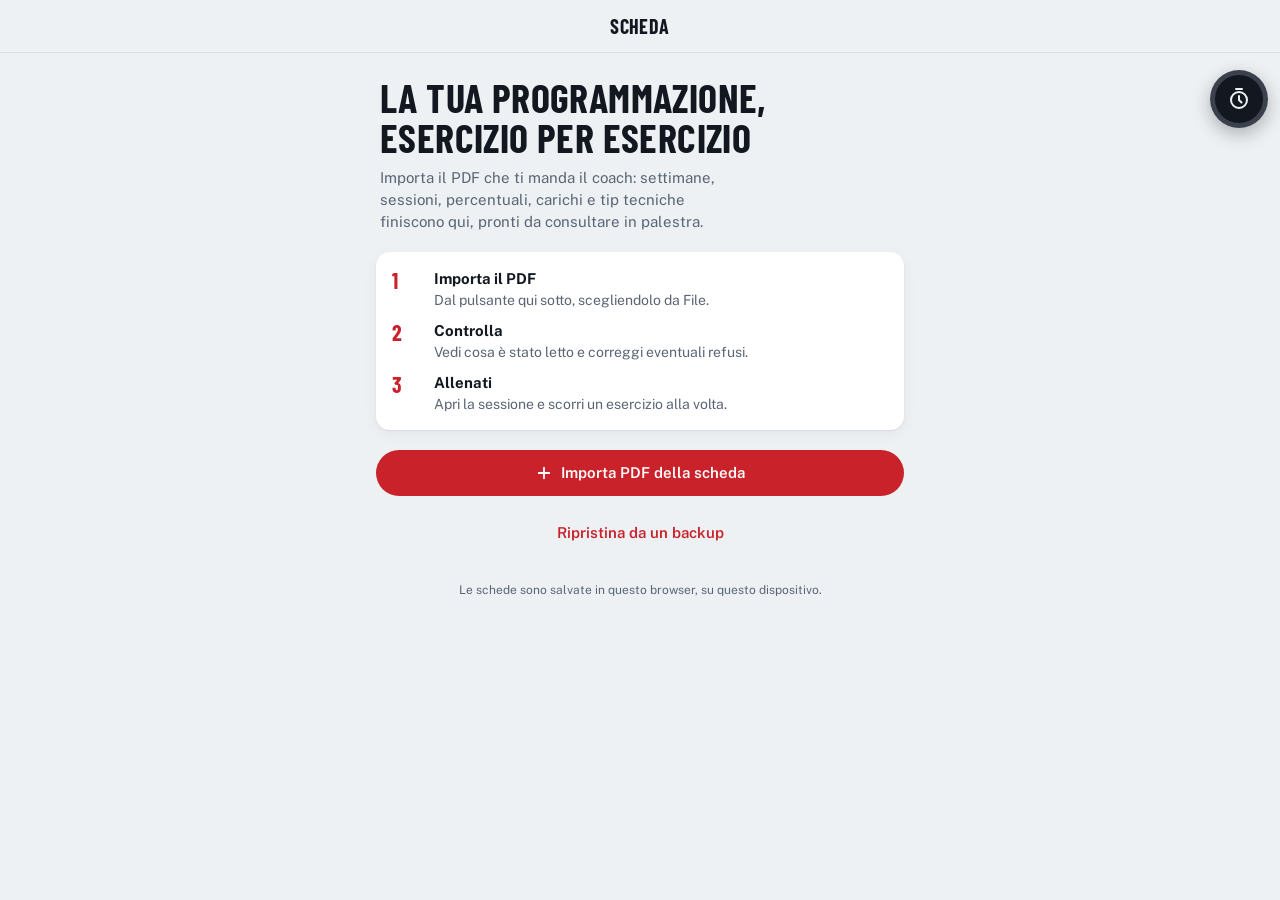
<file: index.html>
<!doctype html>
<html lang="it">
<head>
<meta charset="utf-8">
<meta name="viewport" content="width=device-width,initial-scale=1,viewport-fit=cover">
<title>Scheda Pesistica</title>
<meta name="description" content="Importa la scheda PDF del coach, registra pesi, serie e note ed esporta il PDF settimanale.">
<meta name="theme-color" content="#eef1f4" media="(prefers-color-scheme: light)">
<meta name="theme-color" content="#0f1216" media="(prefers-color-scheme: dark)">
<meta name="apple-mobile-web-app-capable" content="yes">
<meta name="mobile-web-app-capable" content="yes">
<meta name="apple-mobile-web-app-title" content="Scheda">
<meta name="apple-mobile-web-app-status-bar-style" content="default">
<link rel="manifest" href="manifest.webmanifest">
<link rel="icon" type="image/png" href="icons/favicon.png">
<link rel="apple-touch-icon" href="icons/apple-touch-icon.png">
<link rel="stylesheet" href="fonts/fonts.css">
<style>
:root { box-sizing: border-box; padding-top: env(safe-area-inset-top, 0px); padding-bottom: env(safe-area-inset-bottom, 0px); }
html { scroll-padding-top: env(safe-area-inset-top, 0px); }
body { margin: 0; }
img { max-width: 100%; }
[hidden] { display: none !important; }
</style>
<style>
/* Layout: colonna unica da telefono (max 560px), barra in alto fissa, schede impilate.
   Colori di intensità presi dai dischi da gara: blu = % 1RM, verde = kg, giallo = RPE. */
:root {
  --bg: #eef1f4;
  --surface: #ffffff;
  --surface-2: #f6f8fa;
  --ink: #131820;
  --muted: #5a6574;
  --line: #d9dfe6;
  --accent: #c9222b;
  --accent-ink: #ffffff;
  --pct: #1d5bbf;
  --kg: #2a7f3f;
  --rpe: #9a6a00;
  --pct-bg: #e3ecfa;
  --kg-bg: #e2f2e6;
  --rpe-bg: #fbf0d4;
  --warn: #a8500c;
  --warn-bg: #fcefe1;
  --ss: #6a3daf;
  --ss-bg: #efe8fa;
  --shadow: 0 1px 2px rgba(19, 24, 32, .06), 0 4px 14px rgba(19, 24, 32, .05);
  --font-display: "Barlow Condensed", "Arial Narrow", "Helvetica Neue", sans-serif;
  --font-body: "Public Sans", -apple-system, "Segoe UI", Roboto, sans-serif;
  --radius: 14px;
  --fab-track: #3a414c;
}
@media (prefers-color-scheme: dark) {
  :root:not([data-theme="light"]) {
    --bg: #0f1216; --surface: #171b21; --surface-2: #1d2229; --ink: #edf0f3; --muted: #9ba5b2; --line: #2a3039;
    --accent: #ff4b55; --accent-ink: #14080a;
    --pct: #79a8ff; --kg: #63c97c; --rpe: #f2c04a;
    --pct-bg: #182640; --kg-bg: #15291b; --rpe-bg: #2c2410;
    --warn: #f39d52; --warn-bg: #2c1f12; --ss: #b892f5; --ss-bg: #251c36;
    --shadow: 0 1px 2px rgba(0,0,0,.4);
    --fab-track: #c9cfd6;
    color-scheme: dark;
  }
}
:root[data-theme="dark"] {
  --bg: #0f1216; --surface: #171b21; --surface-2: #1d2229; --ink: #edf0f3; --muted: #9ba5b2; --line: #2a3039;
  --accent: #ff4b55; --accent-ink: #14080a;
  --pct: #79a8ff; --kg: #63c97c; --rpe: #f2c04a;
  --pct-bg: #182640; --kg-bg: #15291b; --rpe-bg: #2c2410;
  --warn: #f39d52; --warn-bg: #2c1f12; --ss: #b892f5; --ss-bg: #251c36;
  --shadow: 0 1px 2px rgba(0,0,0,.4);
  --fab-track: #c9cfd6;
  color-scheme: dark;
}

* { box-sizing: border-box; }
html, body { height: 100%; }
body {
  background: var(--bg);
  color: var(--ink);
  font-family: var(--font-body);
  font-size: 15px;
  line-height: 1.45;
  -webkit-font-smoothing: antialiased;
  -webkit-tap-highlight-color: transparent;
}
button, input, textarea { font: inherit; color: inherit; }
button { cursor: pointer; }
:focus-visible { outline: 2px solid var(--accent); outline-offset: 2px; }

.topbar {
  position: sticky; top: env(safe-area-inset-top, 0px); z-index: 10;
  background: color-mix(in srgb, var(--bg) 88%, transparent);
  backdrop-filter: blur(12px); -webkit-backdrop-filter: blur(12px);
  border-bottom: 1px solid var(--line);
}
.topbar-inner {
  max-width: 560px; margin: 0 auto; padding: 10px 16px;
  display: grid; grid-template-columns: 1fr auto 1fr; align-items: center; gap: 8px; min-height: 52px;
}
.topbar h1 {
  margin: 0; font-family: var(--font-display); font-weight: 700; font-size: 20px;
  letter-spacing: .02em; text-transform: uppercase; text-align: center;
  white-space: nowrap; overflow: hidden; text-overflow: ellipsis; max-width: 58vw;
}
.topbar .left { justify-self: start; }
.topbar .right { justify-self: end; }

.link-btn {
  background: none; border: 0; padding: 6px 2px; color: var(--accent); font-weight: 600;
  display: inline-flex; align-items: center; gap: 2px; white-space: nowrap;
}
.link-btn svg { width: 18px; height: 18px; }

main { max-width: 560px; margin: 0 auto; padding-inline: 16px; padding-block: 16px 40px; display: flex; flex-direction: column; gap: 20px; }

.btn {
  display: inline-flex; align-items: center; justify-content: center; gap: 8px;
  border-radius: 999px; border: 1px solid transparent; padding: 11px 18px; font-weight: 600;
  min-height: 44px; text-decoration: none;
}
.btn-primary { background: var(--accent); color: var(--accent-ink); }
.btn-ghost { background: var(--surface); border-color: var(--line); }
.btn-danger { background: none; border-color: var(--accent); color: var(--accent); }
.btn-small { min-height: 34px; padding: 6px 14px; font-size: 14px; }
.btn svg { width: 18px; height: 18px; }

.section-label {
  font-size: 12px; font-weight: 700; letter-spacing: .08em; text-transform: uppercase; color: var(--muted);
  margin: 0 0 8px 4px; display: flex; align-items: center; gap: 6px;
}

.card { background: var(--surface); border-radius: var(--radius); box-shadow: var(--shadow); }
.list { background: var(--surface); border-radius: var(--radius); box-shadow: var(--shadow); overflow: hidden; }
.row {
  display: flex; align-items: center; gap: 12px; width: 100%; text-align: left;
  background: none; border: 0; padding: 14px 16px; border-top: 1px solid var(--line);
}
.list > .row:first-child, .list > :first-child .row:first-child { border-top: 0; }
.row-main { flex: 1; min-width: 0; display: flex; flex-direction: column; gap: 6px; }
.row-title { font-weight: 600; }
.row-sub { color: var(--muted); font-size: 13px; }
.chev { color: var(--muted); flex: none; width: 16px; height: 16px; }

.meta { display: flex; flex-wrap: wrap; align-items: center; gap: 6px; }
.setsreps { font-family: var(--font-display); font-weight: 700; font-size: 19px; letter-spacing: .01em; font-variant-numeric: tabular-nums; margin-right: 2px; }
.chip {
  display: inline-flex; align-items: baseline; gap: 4px; border-radius: 999px; padding: 2px 9px;
  font-weight: 600; font-size: 13px; font-variant-numeric: tabular-nums; white-space: nowrap;
}
.chip small { font-size: 10px; font-weight: 700; letter-spacing: .06em; text-transform: uppercase; opacity: .8; }
.chip-percent { background: var(--pct-bg); color: var(--pct); }
.chip-load { background: var(--kg-bg); color: var(--kg); }
.chip-rpe { background: var(--rpe-bg); color: var(--rpe); }
.rest { color: var(--muted); font-size: 13px; display: inline-flex; align-items: center; gap: 3px; }
.rest svg { width: 13px; height: 13px; }
.warn-dot { color: var(--warn); flex: none; width: 18px; height: 18px; }

.ss-tag { color: var(--ss); font-size: 11px; font-weight: 700; letter-spacing: .08em; text-transform: uppercase; display: inline-flex; align-items: center; gap: 4px; }
.ss-tag svg { width: 13px; height: 13px; }
.ss-group { border-left: 3px solid var(--ss); }

.issues { background: var(--warn-bg); color: var(--warn); border-radius: 12px; padding: 12px 14px; display: flex; flex-direction: column; gap: 6px; font-size: 14px; font-weight: 500; }
.issues div { display: flex; gap: 8px; align-items: flex-start; }
.issues svg { width: 16px; height: 16px; flex: none; margin-top: 2px; }

.banner { border-radius: 12px; padding: 12px 14px; font-size: 14px; }
.banner-error { background: var(--warn-bg); color: var(--warn); }
.store-note { color: var(--muted); font-size: 12px; text-align: center; }

/* Home */
.hero { display: flex; flex-direction: column; gap: 10px; padding: 8px 4px 0; }
.hero h2 { margin: 0; font-family: var(--font-display); font-weight: 700; font-size: 40px; line-height: 1; text-transform: uppercase; letter-spacing: .01em; text-wrap: balance; }
.hero p { margin: 0; color: var(--muted); max-width: 40ch; }
.steps { display: grid; gap: 10px; padding: 16px; }
.step { display: grid; grid-template-columns: 32px 1fr; gap: 10px; align-items: start; }
.step b { font-family: var(--font-display); font-size: 22px; line-height: 1.1; color: var(--accent); }
.step span { color: var(--muted); font-size: 14px; }
.step strong { display: block; color: var(--ink); font-size: 15px; }
.program-title { font-family: var(--font-display); font-weight: 700; font-size: 22px; text-transform: uppercase; letter-spacing: .01em; line-height: 1.1; }
.import-zone { display: flex; flex-direction: column; gap: 8px; align-items: stretch; }
.file-input { position: absolute; width: 1px; height: 1px; opacity: 0; pointer-events: none; }
.busy { display: flex; align-items: center; gap: 10px; color: var(--muted); padding: 12px 4px; }
.spinner { width: 18px; height: 18px; border-radius: 50%; border: 2px solid var(--line); border-top-color: var(--accent); animation: spin .8s linear infinite; }
@keyframes spin { to { transform: rotate(360deg); } }

/* Review */
.stats { display: grid; grid-template-columns: repeat(3, 1fr); }
.stat { padding: 14px 8px; text-align: center; border-left: 1px solid var(--line); }
.stat:first-child { border-left: 0; }
.stat b { display: block; font-family: var(--font-display); font-size: 30px; line-height: 1; font-variant-numeric: tabular-nums; }
.stat span { font-size: 12px; color: var(--muted); text-transform: uppercase; letter-spacing: .06em; font-weight: 600; }
.field { display: flex; flex-direction: column; gap: 6px; padding: 12px 16px; border-top: 1px solid var(--line); }
.field:first-child { border-top: 0; }
.field label { font-size: 12px; font-weight: 700; color: var(--muted); letter-spacing: .06em; text-transform: uppercase; }
.field input, .field textarea { border: 1px solid var(--line); border-radius: 10px; background: var(--surface-2); padding: 10px 12px; width: 100%; min-width: 0; font-size: 16px; }
.field textarea { resize: vertical; min-height: 70px; }
.field-grid { display: grid; grid-template-columns: 1fr 1fr; }
.field-grid .field:nth-child(2n) { border-left: 1px solid var(--line); }
.field-grid .field:nth-child(-n+2) { border-top: 0; }
details.week { background: var(--surface); border-radius: var(--radius); box-shadow: var(--shadow); overflow: hidden; }
details.week > summary { list-style: none; padding: 14px 16px; display: flex; align-items: center; justify-content: space-between; gap: 8px; cursor: pointer; font-weight: 600; }
details.week > summary::-webkit-details-marker { display: none; }
details.week > summary .chev { transition: transform .2s; }
details.week[open] > summary .chev { transform: rotate(90deg); }
.session-head { padding: 10px 16px 4px; font-size: 12px; font-weight: 700; color: var(--muted); letter-spacing: .08em; text-transform: uppercase; border-top: 1px solid var(--line); background: var(--surface-2); }
.flag-where { font-size: 12px; color: var(--muted); }

/* Sheet */
.sheet-backdrop { position: fixed; inset: 0; background: rgba(10, 12, 16, .45); z-index: 30; display: flex; align-items: flex-end; justify-content: center; }
.sheet { background: var(--bg); width: 100%; max-width: 560px; max-height: 92%; overflow: auto; border-radius: 18px 18px 0 0; padding: 0 16px calc(24px + env(safe-area-inset-bottom, 0px)); display: flex; flex-direction: column; gap: 16px; }
.sheet-head { position: sticky; top: 0; background: var(--bg); display: flex; justify-content: space-between; align-items: center; padding: 14px 0 8px; z-index: 1; }
.sheet-head h3 { margin: 0; font-family: var(--font-display); font-size: 20px; text-transform: uppercase; }

/* Program */
.segmented { display: grid; grid-auto-flow: column; grid-auto-columns: 1fr; background: var(--surface-2); border: 1px solid var(--line); border-radius: 12px; padding: 3px; gap: 3px; overflow-x: auto; }
.segmented button { border: 0; background: none; border-radius: 9px; padding: 8px 6px; font-weight: 600; color: var(--muted); white-space: nowrap; }
.segmented button[aria-pressed="true"] { background: var(--surface); color: var(--ink); box-shadow: var(--shadow); }
.session-card { display: flex; gap: 14px; align-items: center; width: 100%; text-align: left; border: 0; padding: 16px; }
.session-num { font-family: var(--font-display); font-weight: 700; font-size: 44px; line-height: .9; color: var(--accent); min-width: 34px; text-align: center; font-variant-numeric: tabular-nums; }
.session-body { flex: 1; min-width: 0; display: flex; flex-direction: column; gap: 4px; }
.session-body .names { color: var(--muted); font-size: 13px; display: -webkit-box; -webkit-line-clamp: 2; -webkit-box-orient: vertical; overflow: hidden; }
.cards { display: flex; flex-direction: column; gap: 10px; }
.danger-zone { display: flex; flex-direction: column; align-items: center; gap: 10px; padding-top: 10px; }
.danger-zone p { margin: 0; color: var(--muted); font-size: 14px; text-align: center; }
.danger-zone .actions { display: flex; gap: 10px; }

/* Exercise pager */
body.pager-mode main { padding-bottom: calc(110px + env(safe-area-inset-bottom, 0px)); }
.pager { display: flex; overflow-x: auto; scroll-snap-type: x mandatory; gap: 16px; margin-inline: -16px; padding-inline: 16px; scrollbar-width: none; scroll-padding-inline: 16px; }
.pager::-webkit-scrollbar { display: none; }
.ex-card { flex: 0 0 100%; scroll-snap-align: start; padding: 20px 18px; display: flex; flex-direction: column; gap: 18px; min-width: 0; }
.ex-name { margin: 0; font-family: var(--font-display); font-weight: 700; font-size: 34px; line-height: 1; text-transform: uppercase; letter-spacing: .005em; text-wrap: balance; overflow-wrap: anywhere; }
.ex-partners { color: var(--muted); font-size: 14px; margin: 0; }
.ex-big { font-family: var(--font-display); font-weight: 700; font-size: 76px; line-height: .9; font-variant-numeric: tabular-nums; letter-spacing: -.01em; }
.ex-big span { color: var(--muted); font-weight: 600; font-size: 52px; padding-inline: 4px; }
.ex-big-caption { color: var(--muted); font-size: 12px; font-weight: 700; letter-spacing: .08em; text-transform: uppercase; margin-top: 6px; }
.chips-lg { display: flex; flex-wrap: wrap; gap: 8px; }
.chips-lg .chip { font-size: 20px; padding: 6px 14px; font-family: var(--font-display); font-weight: 700; letter-spacing: .02em; }
.chips-lg .chip small { font-family: var(--font-body); font-size: 11px; }
.facts { display: grid; grid-template-columns: repeat(auto-fit, minmax(120px, 1fr)); gap: 10px; }
.fact { background: var(--surface-2); border-radius: 12px; padding: 10px 12px; }
.fact span { display: block; font-size: 11px; font-weight: 700; color: var(--muted); letter-spacing: .08em; text-transform: uppercase; }
.fact b { font-family: var(--font-display); font-size: 26px; font-variant-numeric: tabular-nums; }
.note-card { border-radius: 12px; padding: 12px 14px; background: var(--surface-2); border: 1px solid var(--line); display: flex; flex-direction: column; gap: 4px; }
.note-card h4 { margin: 0; font-size: 12px; font-weight: 700; letter-spacing: .08em; text-transform: uppercase; color: var(--muted); display: flex; align-items: center; gap: 6px; }
.note-card h4 svg { width: 14px; height: 14px; }
.note-card p { margin: 0; }
.note-tip { background: var(--surface); border-left: 3px solid var(--accent); border-top: 0; border-right: 0; border-bottom: 0; }
.pager-bar {
  position: fixed; left: 0; right: 0; bottom: 0; z-index: 10;
  background: color-mix(in srgb, var(--bg) 92%, transparent);
  backdrop-filter: blur(12px); -webkit-backdrop-filter: blur(12px);
  border-top: 1px solid var(--line);
  padding: 10px 16px calc(10px + env(safe-area-inset-bottom, 0px));
}
.pager-bar-inner { max-width: 560px; margin: 0 auto; display: grid; grid-template-columns: auto 1fr auto; align-items: center; gap: 10px; }
.round-btn { width: 48px; height: 48px; border-radius: 50%; border: 1px solid var(--line); background: var(--surface); display: grid; place-items: center; }
.round-btn svg { width: 22px; height: 22px; }
.round-btn:disabled { opacity: .35; cursor: default; }
.round-btn.primary { background: var(--accent); color: var(--accent-ink); border-color: var(--accent); }
.next-label { min-width: 0; text-align: center; font-size: 13px; color: var(--muted); }
.next-label b { display: block; color: var(--ink); font-weight: 600; white-space: nowrap; overflow: hidden; text-overflow: ellipsis; }
.dots { display: flex; justify-content: center; gap: 5px; }
.dots i { width: 6px; height: 6px; border-radius: 50%; background: var(--line); }
.dots i.on { background: var(--accent); width: 16px; border-radius: 3px; }

/* Registro allenamento */
.log { display: flex; flex-direction: column; gap: 10px; border-top: 1px solid var(--line); padding-top: 16px; }
.log-head { display: flex; justify-content: space-between; align-items: baseline; gap: 8px; }
.log-head h3 { margin: 0; font-family: var(--font-display); font-weight: 700; font-size: 22px; text-transform: uppercase; letter-spacing: .01em; }
.log-count { font-weight: 600; font-size: 14px; color: var(--muted); font-variant-numeric: tabular-nums; }
.log-count.complete { color: var(--kg); }
.last-time { display: flex; flex-direction: column; gap: 8px; background: var(--surface-2); border-radius: 12px; padding: 10px 12px; }
.lt-head { font-size: 13px; color: var(--muted); }
.lt-head b { display: block; color: var(--ink); font-size: 11px; font-weight: 700; letter-spacing: .08em; text-transform: uppercase; }
.lt-sets { display: flex; flex-wrap: wrap; gap: 6px; list-style: none; margin: 0; padding: 0; }
.lt-sets li { display: inline-flex; align-items: baseline; gap: 4px; background: var(--surface); border: 1px solid var(--line); border-radius: 8px; padding: 3px 8px; font-family: var(--font-display); font-weight: 700; font-size: 17px; font-variant-numeric: tabular-nums; white-space: nowrap; }
.lt-sets li small { font-family: var(--font-body); font-size: 11px; font-weight: 700; color: var(--muted); }
.lt-sets li .ok { color: var(--kg); }
.lt-sets li .ko { color: var(--accent); }
.lt-sets li.ko-row { border-color: var(--accent); }
.lt-note { margin: 0; font-size: 13px; color: var(--muted); }
.lt-note strong { color: var(--ink); font-weight: 600; }
.set-row { display: grid; grid-template-columns: 26px minmax(0, 1.4fr) minmax(0, 1fr) 44px 44px; gap: 6px; align-items: center; }
.set-n { font-family: var(--font-display); font-weight: 700; font-size: 22px; color: var(--muted); text-align: center; font-variant-numeric: tabular-nums; }
button.set-n { border: 0; background: none; padding: 0; display: grid; place-items: center; height: 48px; color: var(--warn); }
button.set-n svg { width: 18px; height: 18px; }
.set-field { display: flex; align-items: center; gap: 6px; background: var(--surface-2); border: 1px solid var(--line); border-radius: 10px; padding: 0 10px; min-height: 48px; min-width: 0; }
.set-field:focus-within { border-color: var(--accent); }
.set-field input { border: 0; background: none; width: 100%; min-width: 0; padding: 6px 0; font-family: var(--font-display); font-size: 24px; font-weight: 700; font-variant-numeric: tabular-nums; outline: none; }
.set-field input::placeholder { color: var(--muted); opacity: .5; }
.set-field span { color: var(--muted); font-size: 11px; font-weight: 700; letter-spacing: .06em; text-transform: uppercase; }
.set-check, .set-miss { width: 44px; height: 48px; border-radius: 12px; border: 2px solid var(--line); background: var(--surface); display: grid; place-items: center; color: var(--muted); }
.set-check svg, .set-miss svg { width: 22px; height: 22px; }
.set-row.done .set-check { background: var(--kg); border-color: var(--kg); color: var(--surface); }
.set-row.done .set-n { color: var(--kg); }
.set-row.missed .set-miss { background: var(--accent); border-color: var(--accent); color: var(--accent-ink); }
.set-row.missed .set-n { color: var(--accent); }
.set-row.under .set-field:first-of-type input { color: var(--warn, #a8500c); }
.set-row.missed .set-field input { text-decoration: line-through; text-decoration-thickness: 2px; }
.text-field textarea.auto { resize: none; overflow: hidden; min-height: 64px; line-height: 1.4; }
.coach-field textarea { border-left: 3px solid var(--accent); }
.coach-box { display: flex; flex-direction: column; gap: 8px; border-radius: 12px; padding: 10px 12px; background: var(--surface); border: 1px solid var(--line); border-left: 3px solid var(--accent); }
.cb-head { display: flex; justify-content: space-between; align-items: baseline; gap: 10px; }
.cb-head b { font-size: 12px; font-weight: 700; letter-spacing: .06em; text-transform: uppercase; }
.cb-head span { font-size: 12px; color: var(--muted); }
.cb-ai-text { white-space: pre-line; font-size: 15px; line-height: 1.45; }
.cb-ai-meta { font-size: 12px; color: var(--muted); margin-top: 4px; }
.cb-list { list-style: none; margin: 0; padding: 0; display: flex; flex-direction: column; gap: 8px; }
.cb-list li { font-size: 14px; line-height: 1.4; white-space: pre-line; }
.cb-list li small { display: block; font-size: 12px; color: var(--muted); }
.cb-actions { display: flex; flex-wrap: wrap; gap: 4px 16px; }
.cb-actions .link-btn { padding-left: 0; padding-right: 0; }
.cb-status { margin: 0; font-size: 13px; color: var(--muted); }
.cb-status:empty { display: none; }
.notes-preview { font-size: 13px; color: var(--muted); background: var(--surface-2); border: 1px dashed var(--line); border-radius: 10px; padding: 8px 10px; font-variant-numeric: tabular-nums; }
.notes-preview b { display: block; font-size: 11px; font-weight: 700; letter-spacing: .06em; text-transform: uppercase; margin-bottom: 2px; }
.notes-preview span { color: var(--ink); }
.log-count .miss-count { color: var(--accent); }
.add-set { align-self: flex-start; }
.text-field { display: flex; flex-direction: column; gap: 6px; }
.text-field label { font-size: 12px; font-weight: 700; letter-spacing: .06em; text-transform: uppercase; color: var(--muted); }
.text-field textarea { border: 1px solid var(--line); border-radius: 10px; background: var(--surface-2); padding: 10px 12px; font-size: 16px; min-height: 64px; resize: vertical; width: 100%; }
.text-field textarea:focus { border-color: var(--accent); outline: none; }
.save-status { font-size: 12px; color: var(--muted); font-weight: 600; white-space: nowrap; }
.save-status.error { color: var(--warn); }
.status-badge { font-size: 13px; font-weight: 700; color: var(--muted); font-variant-numeric: tabular-nums; flex: none; }
.status-done { color: var(--kg); width: 22px; height: 22px; flex: none; }
.session-progress { font-size: 12px; font-weight: 600; color: var(--kg); }
.dots i.done { background: var(--kg); }
.dots i.on { background: var(--accent); }
.log-loading { color: var(--muted); font-size: 14px; display: flex; gap: 8px; align-items: center; }

/* Timer di recupero */
.fact-row { display: flex; align-items: center; justify-content: space-between; gap: 8px; }
.fact-btn { border: 0; border-radius: 999px; background: var(--accent); color: var(--accent-ink); font-weight: 600; font-size: 13px; padding: 6px 12px; display: inline-flex; align-items: center; gap: 4px; }
.fact-btn svg { width: 14px; height: 14px; }
.rt-fab { position: fixed; z-index: 26; width: 58px; height: 58px; border-radius: 50%; border: 0; padding: 0; touch-action: none; user-select: none; -webkit-user-select: none;
  background: conic-gradient(var(--accent) calc(var(--p, 0) * 1%), var(--fab-track) 0); box-shadow: 0 6px 18px rgba(0,0,0,.28); display: grid; place-items: center; cursor: grab; }
.rt-fab-in { width: 48px; height: 48px; border-radius: 50%; background: var(--ink); color: var(--bg); display: grid; place-items: center; font-family: var(--font-display); font-weight: 700; font-size: 18px; font-variant-numeric: tabular-nums; pointer-events: none; }
.rt-fab-in svg { width: 24px; height: 24px; }
.rt-fab.dragging { cursor: grabbing; transition: none; box-shadow: 0 12px 28px rgba(0,0,0,.35); }
.rt-fab.snap { transition: left .2s ease, top .2s ease; }
.rt-fab.done { background: var(--kg); animation: rt-pulse 1s ease-in-out infinite; }
.rt-fab.done .rt-fab-in { background: var(--kg); color: var(--surface); }
@keyframes rt-pulse { 50% { transform: scale(1.12); } }
.rt-panel { position: fixed; z-index: 25; width: min(340px, calc(100vw - 24px)); }
.rt-card { max-width: 536px; margin: 0 auto; background: var(--ink); color: var(--bg); border-radius: 18px; padding: 12px 14px 14px; box-shadow: 0 10px 30px rgba(0,0,0,.25); display: flex; flex-direction: column; gap: 10px; }
.rt-panel.done .rt-card { background: var(--kg); color: var(--surface); }
.rt-top { display: flex; justify-content: space-between; align-items: center; gap: 8px; font-size: 12px; font-weight: 700; letter-spacing: .06em; text-transform: uppercase; opacity: .85; min-width: 0; }
.rt-top span { white-space: nowrap; overflow: hidden; text-overflow: ellipsis; min-width: 0; }
.rt-close { border: 0; background: none; color: inherit; width: 32px; height: 32px; display: grid; place-items: center; flex: none; opacity: .8; }
.rt-close svg { width: 18px; height: 18px; }
.rt-main { display: grid; grid-template-columns: 56px 1fr 56px; align-items: center; gap: 8px; }
.rt-time { font-family: var(--font-display); font-weight: 700; font-size: 56px; line-height: 1; text-align: center; font-variant-numeric: tabular-nums; letter-spacing: .01em; }
.rt-adj { height: 48px; border-radius: 14px; border: 1px solid color-mix(in srgb, currentColor 30%, transparent); background: none; color: inherit; font-weight: 700; font-variant-numeric: tabular-nums; }
.rt-bar { height: 4px; border-radius: 2px; background: color-mix(in srgb, currentColor 22%, transparent); overflow: hidden; }
.rt-bar i { display: block; height: 100%; background: var(--accent); width: 0; transition: width .25s linear; }
.rt-panel.done .rt-bar i { background: var(--surface); }
.rt-actions { display: flex; gap: 8px; }
.rt-actions button { flex: 1; min-height: 46px; border-radius: 999px; border: 0; font-weight: 700; font-size: 15px; }
.rt-primary { background: var(--accent); color: var(--accent-ink); }
.rt-secondary { background: color-mix(in srgb, currentColor 14%, transparent); color: inherit; }

/* Massimali e peso suggerito */
.maxes-card { padding: 16px; display: flex; flex-direction: column; gap: 12px; }
.maxes-head { display: flex; justify-content: space-between; align-items: center; gap: 8px; }
.maxes-grid { display: grid; grid-template-columns: repeat(2, minmax(0, 1fr)); gap: 8px; }
.max-tile { background: var(--surface-2); border-radius: 12px; padding: 10px 12px; min-width: 0; }
.max-tile span { display: block; font-size: 11px; font-weight: 700; letter-spacing: .08em; text-transform: uppercase; color: var(--muted); }
.max-tile b { font-family: var(--font-display); font-size: 28px; font-variant-numeric: tabular-nums; }
.max-tile b small { font-family: var(--font-body); font-size: 12px; color: var(--muted); font-weight: 600; margin-left: 2px; }
.max-tile.empty b { color: var(--muted); font-size: 20px; }
.max-field { display: grid; grid-template-columns: minmax(0, 1fr) 132px; align-items: center; gap: 12px; padding: 12px 16px; border-top: 1px solid var(--line); }
.max-field:first-child { border-top: 0; }
.max-field label { font-weight: 600; }
.max-field label small { display: block; font-weight: 400; font-size: 12px; color: var(--muted); }
.chip-suggest { background: var(--kg-bg); color: var(--kg); }
.suggest { display: flex; flex-direction: column; gap: 8px; background: var(--kg-bg); border-radius: 12px; padding: 12px 14px; }
.suggest-main { display: flex; align-items: baseline; gap: 8px; flex-wrap: wrap; }
.suggest-main b { font-family: var(--font-display); font-size: 34px; line-height: 1; color: var(--kg); font-variant-numeric: tabular-nums; }
.suggest-main span { font-size: 13px; color: var(--muted); }
.suggest-label { font-size: 11px; font-weight: 700; letter-spacing: .08em; text-transform: uppercase; color: var(--kg); }
.suggest-base { display: flex; align-items: center; gap: 6px; font-size: 13px; color: var(--muted); flex-wrap: wrap; }
.suggest-base select { font-size: 14px; border: 1px solid var(--line); border-radius: 8px; background: var(--surface); padding: 4px 6px; color: var(--ink); }
.suggest.missing { background: var(--surface-2); }

/* Backup */
.backup-card { padding: 16px; display: flex; flex-direction: column; gap: 10px; }
.backup-card .actions { display: flex; flex-wrap: wrap; gap: 10px; }
.backup-confirm { background: var(--surface-2); border-radius: 12px; padding: 12px; display: flex; flex-direction: column; gap: 10px; font-size: 14px; }

/* Export */
.export-card { padding: 16px; display: flex; flex-direction: column; gap: 10px; }
.export-card .actions { display: flex; flex-wrap: wrap; gap: 10px; align-items: center; }
.export-status { font-size: 13px; color: var(--muted); margin: 0; }
.export-format { max-width: 240px; }
.export-status.ok { color: var(--kg); }
.export-status.error { color: var(--warn); }

/* Data sessione e calendario */
.session-date { display: flex; align-items: center; justify-content: space-between; gap: 12px; padding: 12px 16px; }
.session-date > div { min-width: 0; }
.session-date input[type="date"] { border: 1px solid var(--line); border-radius: 10px; background: var(--surface-2); padding: 8px 10px; font-size: 16px; min-width: 0; max-width: 46%; }
.cal { padding: 12px; display: flex; flex-direction: column; gap: 8px; }
.cal-head { display: flex; justify-content: space-between; align-items: center; gap: 8px; }
.cal-head h2 { margin: 0; font-family: var(--font-display); font-weight: 700; font-size: 24px; text-transform: uppercase; letter-spacing: .01em; }
.cal-nav { width: 40px; height: 40px; border-radius: 50%; border: 1px solid var(--line); background: var(--surface); display: grid; place-items: center; color: var(--ink); }
.cal-nav svg { width: 18px; height: 18px; }
.cal-grid { display: grid; grid-template-columns: repeat(7, minmax(0, 1fr)); gap: 4px; }
.cal-dow { text-align: center; font-size: 11px; font-weight: 700; color: var(--muted); text-transform: uppercase; letter-spacing: .06em; padding: 4px 0; }
.cal-day { aspect-ratio: 1; max-width: 100%; border: 0; background: none; border-radius: 10px; display: flex; flex-direction: column; align-items: center; justify-content: center; gap: 3px; font-weight: 600; font-variant-numeric: tabular-nums; color: var(--ink); padding: 0; }
.cal-day.out { visibility: hidden; }
.cal-day.has { background: var(--surface-2); }
.cal-day .dot { width: 6px; height: 6px; border-radius: 50%; background: var(--accent); }
.cal-day .dot.none { background: transparent; }
.cal-day.today { box-shadow: inset 0 0 0 2px var(--line); }
.cal-day.selected { background: var(--accent); color: var(--accent-ink); }
.cal-day.selected .dot { background: var(--accent-ink); }
.cal-day.selected .dot.none { background: transparent; }
.date-badge { flex: none; width: 46px; text-align: center; display: flex; flex-direction: column; line-height: 1; }
.date-badge b { font-family: var(--font-display); font-size: 26px; font-variant-numeric: tabular-nums; }
.date-badge span { font-size: 11px; font-weight: 700; text-transform: uppercase; color: var(--muted); letter-spacing: .06em; }
.empty-note { color: var(--muted); font-size: 14px; padding: 4px; margin: 0; }

@media (prefers-reduced-motion: reduce) {
  *, *::before, *::after { animation: none !important; transition: none !important; scroll-behavior: auto !important; }
}
</style>
</head>
<body>
<div id="app" aria-live="polite"></div>
<input type="file" id="pdf-input" class="file-input" accept="application/pdf,.pdf">
<input type="file" id="backup-input" class="file-input" accept="application/json,.json">

<script src="vendor/pdf.min.js"></script>
<script>pdfjsLib.GlobalWorkerOptions.workerSrc = "vendor/pdf.worker.min.js";</script>
<script src="vendor/jspdf.umd.min.js"></script>

<script id="fonts">
/* DejaVu Sans Condensed (licenza libera Bitstream Vera/DejaVu), ridotto ai caratteri latini più ✓ e ✗, per il PDF. */
var SCHEDA_FONTS = { regular: "AAEAAAAPAIAAAwBwR0RFRgGrAmoAAEA8AAAAIkdQT1NEdkx1AABAYAAAACBHU1VCJ6Q/wwAAQIAAAACWTUFUSIdl0z4AAEEYAAACsk9TLzLp/hW8AAA9QAAAAFZjbWFwjXGLIQAAPZgAAAB8Z2FzcAAHAAcAAEAwAAAADGdseWYHR3iLAAAA/AAANlZoZWFkJttMTwAAOUgAAAA2aGhlYQ0BB2QAAD0cAAAAJGhtdHjW8XG2AAA5gAAAA5xsb2Nhv6fN8QAAN3QAAAHUbWF4cAEpA8EAADdUAAAAIG5hbWUr3EGfAAA+FAAAAfpwb3N0/9sAWgAAQBAAAAAgAAIBFgAAAc0F1QADAAkAACUzFSMRMxEDIwMBFre3txKSE/7+BdX9cf6bAWUAAgCxA6oCnwXVAAMABwAAAREjESERIxEBSpkB7ZgF1f3VAiv91QIrAAIAjgAABXwFvgADAB8AAAEhAyELASETMwMhFSEDIRUhAyMTIQMjEyE1IRMhNSETA67++ksBBz1dAQZfkF0BGf7ESgEf/r5dkFz++V2RXv7kAT1M/t4BRVwDhf6yA4f+YQGf/mGa/rKZ/mIBnv5iAZ6ZAU6aAZ8AAAMAmf7TA/wGFAAhACgALwAAASMDLgEnNR4BFxEuATU0Njc1MxUeARcVLgEnER4BFRQGBwMRDgEVFBYXET4BNTQmAm9aAV+9X1y8ZMe1xLhaU51LS51TzMHNwFppbWXLcnRv/tMBLQItLbRAQQEByCSslqO8DuvoBB8bryouBP5VI7ScqcMPAwABmg1qWFZg1f5PEW5aWGgABQBl/+MGcgXwAAsAFwAjACcAMwAAASIGFRQWMzI2NTQmJzIWFRQGIyImNTQ2ASIGFRQWMzI2NTQmJTMBIxMyFhUUBiMiJjU0NgU8TllZTk1ZWU2OqKmNkKeo/O5NWVhOT1laAt+Q/LeQHI+pqY+PpqcCkZSEgpWVgoOVf9y7u9vbu7zbAmGVgoSUlISBln/58wYN27u92tu8utwAAgB0/+MFZQXwAAkAMAAAAQ4BFRQWMzI2NwkBPgE3MwYCBxMjJw4BIyIANTQ2Ny4BNTQ2MzIWFxUuASMiBhUUFgHAUky/kFWWQf6iAck1PAWoC15T++OBXc522P7seXgrLcilS5VMTo4+XnY1AyNRoViSwj9AAo/9+FnLcoT+/n7+45NZVwET14DhYz99PKLFJCS2LzFvWDNnAAEAsQOqAUsF1QADAAABESMRAUqZBdX91QIrAAABAJ7+8gI8BhIADQAAAQYCFRQSFyMmAjU0EjcCPHl1dniQiIaGiAYS5v4+5+f+O+XrAcbg3wHE7AAAAQCT/vICMQYSAA0AABMzFhIVFAIHIzYSNTQClJCHhoaHkHd2dgYS7P483+D+OuvlAcXn5wHCAAABADYCSgNjBfAAEQAAAQ0BByURIxEFJy0BNwURMxElA2P+vQFDNf7SZv7RNAFD/r00AS9mAS4E38LDYsv+hwF5y2LDwmPLAXn+h8sAAQDDAAAFRgUEAAsAAAERIRUhESMRITUhEQNQAfX+C5f+CgH2BQT906r90wItqgItAAABAI7/EgGWAP4ABQAANzMVAyMT2L6UdEr+rP7AAUAAAAEAWgHfAkACgwADAAATIRUhWgHl/hsCg6QAAQDFAAABgwD+AAMAADczFSPFvr7+/gAAAQAA/0ICbQXVAAMAAAEzASMB1Jn+LJkF1fltAAIAef/jBBsF8AALABcAAAEiAhEQEjMyEhEQAicyEhEQAiMiAhEQEgJKjI6OjI2NjY3i7u7i4u7uBVD+zf7M/s3+zQEzATMBNAEzoP5z/ob+h/5zAY0BeQF6AY0AAQDKAAAD6wXVAAoAADchEQU1JTMRIRUh5QEp/rwBQrYBKfz6qgRzSLhI+tWqAAEAhwAAA90F8AAcAAAlIRUhNTYANz4BNTQmIyIGBzU+ATMyFhUUBgcGAgFiAnr8q2cBZi5XRZZ5Vb5sbr9P0fg+UhfxqqqqdwGROm2XSXeWQkPMMTLowlylcB3+6wABAIz/4wQCBfAAKAAAAR4BFRQEIyImJzUeATMyNjU0JisBNTMyNjU0JiMiBgc1PgEzMhYVFAYC7IKT/u/8VbNgTLRiq7OmlZyjho+TiUuqZ2e1UM/ygAMlH8SQ3fIlJcMxMpaPhJWmd3BzeyQmtCAg0bJ8qwAAAgBaAAAELgXVAAIADQAACQEhAzMRMxUjESMRITUCuf41Acsw5b+/tf2hBSX84wPN/DOo/qABYMMAAAEAjv/jA/QF1QAdAAATIRUhET4BMzIAFRQAIyImJzUeATMyNjU0JiMiBgfHAsr93ChPKOEBB/7y9lWvXlGtYJy2tpxJkUsF1ar+kg8P/u7q8f71ICDLMTC2nJy2JCYAAAIAgP/jBCEF8AALACQAAAEiBhUUFjMyNjU0JhMVLgEjIgIDPgEzMhIVFAIjIgIREAAhMhYCYHqPj3p7j4/uRIxEtL4NNaBgy+v1zOn2AS4A/0SMAzu6oqG7u6GiugJ5uCQm/vL+71dd/u/r5v7qAY0BeQFiAaUeAAEAlwAAA/gF1QAGAAATIRUBIwEhlwNg/hi9Acr9ewXVVvqBBSsAAwB9/+MEFwXwAAsAIwAvAAABIgYVFBYzMjY1NCYlLgE1NDYzMhYVFAYHHgEVFAYjIiY1NDYTFBYzMjY1NCYjIgYCSoKUlIKClZX+yHWC5cjJ5IJ0g5Pv3t7vlEGCdnWEhHV2ggLFmoeHmpuGh5pWILKAs9DQs4CyICLGj9no6NmPxgFhdIKCdHSCggACAHT/4wQUBfAAGAAkAAA3NR4BMzISEw4BIyICNTQSMzISERAAIyImATI2NTQmIyIGFRQWykWMRLS+DTSgYcrr9cvp9v7T/0WMAR57j497eo+PH7gkJgENARJWXAEP6+YBFv5z/ob+n/5bHgKXuqKhu7uhoroAAgDYAAABlgQjAAMABwAANzMVIxEzFSPYvr6+vv7+BCP+AAIAjv8SAZYEIwADAAkAABMzFSMRMxUDIxPYvr6+lHRKBCP+/dms/sABQAAAAQDDAF4FRgSmAAYAAAkCFQE1AQVF/F8Doft+BIID8P6R/[base64]/v4BkZplglZZNV4xWW5GQ7w5OMKfTIlWVi81GRU8NAAAAgB5/pwGswWiAAsATAAAARQWMzI2NTQmIyIGAQ4BIyImNTQ2MzIWFzUzET4BNTQmJyYkIyIGBwYCFRQSFx4BMzI2NxcGBCMiJCcmAjU0Ejc2JDMyBBceARUQAAcCroBvb3+Cbm2AAeo2i12bwcKaXYw1gYOVOTle/vOeb8xWjaBoYl75jXTgXlFx/veJpv7Yc3N4enF0ATGqvgFHb0NH/uL8AhmPo6SOjKWk/khNSfnIyPpLTIP9IBbfsWu8UIOLQUBm/rXBn/7qamhtV1FvYWeDfX0BSb22AUp9f4euoGLme/75/tAGAAIADgAABN4F1QACAAoAAAEDIQEzASMDIQMjAnb3Ae/+oc8CAL17/aJ6wAUO/RkDrvorAX/+gQAAAwC0AAAEbgXVAAgAEQAgAAABESEyNjU0JiMBESEyNjU0JiMlITIWFRQGBx4BFRQGIyEBawEjk42Nk/7dAQ2Fg4OF/j0B0NDhc3CHlPXi/h4Cyf3dh4uMhQJm/j5vcnFwpsCxiaIUIMuYyNoAAQBn/+MEpAXwABkAAAEVLgEjIgIREBIzMjY3FQ4BIyAAERAAITIWBKNc0HXm9fXmddBcX9Z2/s7+ogFeATJ41gVi1V9e/sf+2P7Z/sdeX9NISAGfAWcBaAGfRwACALQAAAUfBdUACAARAAABETMgABEQACElISAAERAAKQEBa9sBFgED/v3+6v5vAXUBhwFt/pH+e/6LBS/7dwEYAS4BLAEXpv6X/oD+fv6WAAEAtAAABBcF1QALAAATIRUhESEVIREhFSG1A1H9ZQKA/YACrPyeBdWq/kaq/eOqAAEAtAAAA7oF1QAJAAATIRUhESEVIREjtQME/bICFf3rtgXVqv5Iqv03AAEAZ//jBP4F8AAdAAAlESE1IREOASMgABEQACEyFhcVLgEjIgIREBIzMjYESf7XAd1p/pD+xf6dAWMBO4PtZGXjffb4+PZhl9UBkab9f1NVAZkBbQFuAZlIRtdfYP7O/tH+0v7OJQAAAQC0AAAEtgXVAAsAABMzESERMxEjESERI7W2ApS2tv1stgXV/ZwCZPorAsf9OQAAAQC0AAABawXVAAMAABMzESO1trYF1forAAAB/6D+ZgFrBdUACwAAEzMREAYrATUzMjY1tba5zEU4eWMF1fqT/vL0qpbCAAEAtAAABOAF1QAKAAATMxEBMwkBIwERI7W2Alvq/WUCyu/9e7YF1f2JAnf9SPzjAs/9MQABALQAAAP5BdUABQAAEzMRIRUhtbYCjvy8BdX61aoAAAEAtAAABYMF1QAMAAATIQkBIREjEQEjAREjtQEPAVcBWAEPsf6ltv6lsAXV/AgD+PorBR/8AAQA+uEAAAEAtAAABK4F1QAJAAATMwERMxEjAREjtfUCVLD1/aywBdX7HwTh+isE4fsfAAACAGf/4wVEBfAACwAXAAABIgIREBIzMhIREAInIAAREAAhIAAREAAC1sbp6cbG6OjGARsBUv6u/uX+5f6tAVMFTP64/uX+5v64AUgBGgEbAUik/lv+nv6f/lsBpAFiAWIBpQAAAgC0AAAEGQXVAAgAEwAAAREzMjY1NCYjJSEyFhUUBisBESMBa+R/i4t//mYBmuLn5+LktgUv/c+Sh4aSpuPb3eL9qAACAGf++AVEBfAACwAdAAABIgIREBIzMhIREAIbASMnDgEjIAAREAAhIAAREAIC1sbp6cbG6Og579vHHh8P/uX+rQFTARsBGwFSvAVM/rj+5f7m/rgBSAEaARsBSPrP/t3vAgIBpQFhAWIBpf5b/p7+/P6OAAIAtAAABMwF1QATABwAAAEeARcTIwMuASsBESMRITIWFRQGAREzMjY1NCYjAzI7bji5xKxCfWzGtgGa5+J1/cjkhIaGhAK8FpB+/mgBf5Zi/YkF1dbYjboCT/3uh4ODhQAAAQB5/+MELAXwACcAAAEVLgEjIgYVFBYfAR4BFRQEIyImJzUeATMyNjU0Ji8BLgE1NDYzMhYD2me4VZWha5ZtzMH++/1g13Nv1GebqnqLbsy1+9xfxAWkxTc2gHZjZR8ZK9m22eAwL9BFRoh+bnwfGC3Aq8bkJgAAAf/6AAAEbAXVAAcAAAMhFSERIxEhBQRw/iO2/iMF1ar61QUrAAABAKD/4wSlBdUAEQAAEzMRFBYzMjY1ETMREAAjIgARoLedr6+ct/78/v/+/AXV/HXw09PwA4v8XP7c/tYBKgEkAAABAA4AAATeBdUABgAAIQEzCQEzAQIP/f++AaoBq73+AAXV+xcE6forAAABAD0AAAbjBdUADAAAEzMJATMJATMBIwkBIz24ARoBGswBGwEauP6v5f7l/uHkBdX7EgTu+xIE7vorBRD68AAAAQA2AAAEtgXVAAsAABMzCQEzCQEjCQEjAXTDAU4BUMP+UAHNw/6G/oPEAeAF1f3VAiv9M/z4Anv9hQMdAAAB//wAAARqBdUACAAAAzMJATMBESMRBMQBdAFyxP4ktgXV/ZoCZvzy/TkCxwAAAQBSAAAEnAXVAAkAABMhFQEhFSE1ASFoBB/8rwNm+7cDUfzEBdWa+2+qmgSRAAEAnv7yAhwGFAAHAAATIRUjETMVIZ4BftjY/oIGFI/5/I8AAAEAAP9CAm0F1QADAAATASMBmQHUmf4sBdX5bQaTAAEAs/7yAjEGFAAHAAABESE1MxEjNQIx/oLX1wYU+N6PBgSPAAEAwwOoBUYF1QAGAAAJASMJASMBA1wB6bX+dP50tQHpBdX90wGL/nUCLQAAAf/u/h0DrP6sAAMAAAEVITUDrPxC/qyPjwABAJkE8AJJBmYAAwAAARMjAQFK/or+2wZm/ooBdgACAG7/4wPDBHsACgAlAAABIgYVFBYzMjY9ATcRIzUOASMiJjU0NjsBNTQmIyIGBzU+ATMyFgJ4yZt0ZIqmpqY4qXubtuPi6JaIVqRMW6tR29gCM2Z7YnPZtClM/YGqZmHBor3AEn+LLi6qJyf8AAIAp//jBC4GFAALABwAAAE0JiMiBhUUFjMyNgE+ATMyEhEQAiMiJicVIxEzA4GWg4SWloSDlv3NNJ9vuOXluG+fNKenAi/L5+fLy+fnAlJkYf68/vj++P68YWSoBhQAAAEAZf/jA4QEewAZAAABFS4BIyIGFRQWMzI2NxUOASMiABEQADMyFgODRo1IorKyokiNRkWVU+T+9AEP602SBDWsKyvjzc3jKyuqJCQBPgEOARIBOiMAAgBl/+MD6wYUABAAHAAAAREzESM1DgEjIgIREBIzMhYBFBYzMjY1NCYjIgYDRaamNJ9wt+Xlt3Cf/gCWg4SXl4SDlgO2Al757KhkYQFEAQgBCAFEYf4Vy+fny8vn5wAAAgBl/+MEDAR7ABQAGwAAARUhHgEzMjY3FQ4BIyIAERAAMzISBy4BIyIGBwQM/QYLuaRgs1hZu2Dy/ucBC+PL7aYClHqLpwwCXlq+xzQ0riosATgBCgETAUP+3cSXtK6eAAABACoAAAKsBhQAEwAAARUjIgYdASEVIREjESM1MzU0NjMCrJ5aRQER/u+mn5+cqgYUmVBoY4/8LwPRj067qwAAAgBl/lYD6wR7AAsAKAAAATQmIyIGFRQWMzI2FxACIyImJzUeATMyNj0BDgEjIgIREBIzMhYXNTMDRZWGhZSUhYaVpuXsV5tJSY5Ko6IzoHC64uK6cKAzpgI9yNzcyMfc3Ov+4v7pHR6zLCq9v1tjYgE6AQMBBAE6YmOqAAEApwAAA/QGFAATAAABESMRNCYjIgYVESMRMxE+ATMyFgP0pnBvhpunpzuhaq2zAqT9XAKen56+pP2HBhT9nmVk7wAAAgCtAAABVAYUAAMABwAAEzMRIxEzFSOupaWlpQRg+6AGFOkAAv/e/lYBVAYUAAsADwAAEzMRFAYrATUzMjY1ETMVI66lkqM/LF5FpaUEYPuM1sCcYZkGKOkAAQCnAAAEJgYUAAoAABMzEQEzCQEjAREjp6cB7tT96QIt2P4ApwYU/GkB4/30/awCI/3dAAEArQAAAVQGFAADAAATMxEjrqWlBhT57AAAAQCnAAAGZwR7ACIAAAE+ATMyFhURIxE0JiMiBhURIxE0JiMiBhURIxEzFT4BMzIWA74/rHWeq6dmaoCWpmdrf5WnpzmebW6aA4l8dvXi/VwCnqGcvqT9hwKeopu/o/2HBGCuZ2J8AAABAKcAAAP0BHsAEwAAAREjETQmIyIGFREjETMVPgEzMhYD9KZwb4abp6c7oWqtswKk/VwCnp+evqT9hwRgrmVk7wACAGX/4wQDBHsACwAXAAABIgYVFBYzMjY1NCYnMhIREAIjIgIREBICNIWbmoaFmpqF2Pf32Nn19QPf58nJ5+jIx+mc/sj+7P7t/scBOQETARQBOAACAKf+VgQuBHsAEAAcAAAlESMRMxU+ATMyEhEQAiMiJgE0JiMiBhUUFjMyNgFOp6c0n2+45eW4b58B/5aDhJaWhIOWqP2uBgqqZGH+vP74/vj+vGEB68vn58vL5+cAAgBl/[base64]/[base64]/2giU6an9ICYI8BPgAAAgCc/+MD6QR7ABMAFAAAExEzERQWMzI2NREzESM1DgEjIiYBnaVwb4ebpqY8n2qttAGgAboCpv1hn5++pAJ7+6CsZmPwA6gAAQA2AAAEDARgAAYAABMzCQEzASM3rwE7ATuw/obhBGD8VAOs+6AAAAEATQAABZcEYAAMAAATMxsBMxsBMwEjCwEjTabPzsPPzqb++MPZ2sMEYPyWA2r8lgNq+6ADlvxqAAABADUAAAQHBGAACwAACQIjCQEjCQEzCQED9P6TAX/D/tv+2sMBiP6ZxAELAQsEYP3f/cEBuP5IAkoCFv5xAY8AAQA2/lYEDARgAA8AAAUOASsBNTMyNj8BATMJATMCUUaFcIRhREwuHv5orwE7ATuwaMh6mkiGVARO/JQDbAABAE8AAAN5BGAACQAAEyEVASEVITUBIWYDEv2SAm781wJv/agEYKj825OoAyUAAQDm/rIDrwYUACQAAAUVIyImPQE0JisBNTMyNj0BNDY7ARUjIgYdARQGBx4BHQEUFjMDrjjgmGGANzeBYJjgOD1/TVJjZFFNf76QlN3vl3SPc5Xw3ZOPWI34nY4ZG46c+I1YAAEA6v4dAYMGHQADAAABESMRAYOZBh34AAgAAAABAOb+sgOvBhQAJAAAFzMyNj0BNDY3LgE9ATQmKwE1MzIWHQEUFjsBFSMiBh0BFAYrAeY/fk1RZGRRTX4/OeCXYX84OH9hl+A5vlaP+JyOGxmOnfiOV4+T3fCVc490l+/dlAAAAQDDAdMFRgMxAB0AAAEVDgEjIicmJyYnJiMiBgc1PgEzMhcWFxYXFjMyNgVFXqFYY4MKBQYNjFRQmllfoVdjhQgFBw2LVU2YAzGyT0Q7BAIDBT5NU7JPRTwEAgMFPkwAAgEW/osBzQRgAAMACQAAASM1MxEjERMzEwHNt7e3E5ISA2L++isCjwFl/psAAAIAmv7HA7oFmAAGACEAACURDgEVFBYBFS4BJwM+ATcVDgEHESMRJgIREBI3ETMTHgECYoSUlAHbQ3o9AT97QTp8RVzZ7u7ZXAFCe4MDWBLiuLniA6GsKSoD/KAFKieqHiMH/uQBIBQBMwEBAQIBMhYBH/7hBCEAAAEAdAAAA/IF8AAbAAABFS4BIyIGHQEhFSERIRUhNTMRIzUzNRA2MzIWA+BFejeFaQFg/qAB9vyC1LOzwdE3iAW0tikpm9TXj/4vqqoB0Y/uAQXzHwAAAgBUAFIEQwSyACMALwAAATcXBx4BFRQGBxcHJw4BIyImJwcnNy4BNTQ2Nyc3Fz4BMzIWEzQmIyIGFRQWMzI2AyK6Z7oiICIkvGe6NWg3NGw3u2W6ISIiI7toujJoOjZpU4xmZY6NZmWNA+HRc847dz4/cznPcc8oJiUlz3POPnY6QHQ4znPPJyUk/nxwmppwcpydAAEASQAABEoF1QAYAAABIREjESE1ITUnITUzATMJATMBMxUhBxUhBBj+jbX+igF2TP7W7f7jqwFVAVOs/uLt/tdMAXUBx/45Acd7M5t7Akr9RAK8/[base64]/[base64]/vqamP77bW1ubm1tAQWYmgEGbW1uZ15eXuWCgeNeXl9fXl3ig4XjXV5e9YEhIK+dn64fIn8dHPTQ0fIcAAMAZwHVAukF8AADAB4AKQAAEyEVIQERIzUOASMiJjU0NjsBNTQmIyIGBzU+ATMyFgciBhUUFjMyNj0BfQJr/ZUCaYYnglN0iKuqo2lpOHo+QoM+pKH4kXFYSl11AlB7Arj+QHA/RIdxh4oEW1siIn8cHLDwQ09ATZByHQACAI4AjQO7BCMABgANAAABFQkBFQE1ExUJARUBNQO7/vEBD/5aH/7xAQ/+WgQjv/70/vS/AaJSAaK//vT+9L8BolIAAAEAwwEfBUYDXgAFAAATIREjESHDBIKX/[base64]/uw+S0w/Z3d5VnARCE1J39FgM/6cA0QAAQC/BWIC2gX2AAMAABMhFSHAAhr95gX2lAACAK8DdQLrBfAACwAaAAABIgYVFBYzMjY1NCYnMhYXHgEVFAYjIiY1NDYBzUhjY0hIY2RHOWsmKimmeXmipQVvb1BPbW1PT3CBMS4tckKEt7SHhroAAAIAwwAABUYFBAALAA8AAAERIRUhESMRITUhEQEhFSEDUAH1/guX/goB9v4KBIL7fgUE/n2q/n0Bg6oBg/umqgABAFQCnAJvBfAAGAAAEyEVITU2NwA1NCYjIgYHNT4BMzIWFRQBBvEBfv3mHjkBNl5NLm5BRXgzg5z+1zMDDnJuHzgBMV5CUSMjexwchGyL/uQwAAABAFgCjQKGBfAAKAAAAR4BFRQGIyImJzUeATMyNjU0JisBNTMyNjU0JiMiBgc1PgEzMhYVFAYB2FJbq58zcT8vazxibGNiTVVUV1pVJFxJQnMygZhRBGASbVJ8hhUUeRsaT0ZKTGw/PDo9EhdzERJ2Y0VgAAEBTQTuAv0GZgADAAABMwEjAkqz/tuKBmb+iAABAJz+VgRoBGAAIAAAExEzERQWMzI2NREzERQWMzI2NxUOASMiJicOASMiJicRnaV8eoWGph8iCBwaJUIfPkoOLYJZW4Em/lYGCv1IkZSoqAKN/KI8OQsMlBcWTlBPT05O/dcAAQCO/zsDzQXVAA0AAAEhESMRIxEjES4BNTQ2AjoBk3+rgMHU6gXV+WYGH/nhA04R3bi+6AAAAQDFAkgBgwNGAAMAABMzFSPFvr4DRv4AAQEF/nUCewAAABMAACEeARUUBiMiJic1HgEzMjY1NCYnAhgyMGxqKU4nHkMqNTYmKT5pMFlbDAyDEQ8wLh5XPQAAAQB7ApwCfwXfAAoAABMzEQc1NzMRMxUhjLjJz3y4/g4DCgJjKXQn/StuAAADAFYB1QMOBfAAAwAPABsAABMhFSEBMhYVFAYjIiY1NDYXIgYVFBYzMjY1NCZ9Amv9lQE2obm5oaG8vKFfcXJeXnFwAlB7BBvdv7/b3L6/3XOhiIWgoIWJoAACAK0AjQPbBCMABgANAAATARUBNQkBJQEVATUJAa4Bpv5aAQ/+8QGGAab+WgEP/vEEI/5eUv5evwEMAQy//l5S/l6/AQwBDP//AHv/4wbABfAQJgB5AAAQJwDNBBf9ZBAHAMwC4wAA//8Ae//jBoYF8BAmAHkAABAnAHIEF/1kEAcAzALjAAD//wBY/+MGwAXwECYAcwAAECcAzQQX/WQQBwDMAuMAAAACAID+bgNOBGAAIAAkAAABMxUUBg8BDgEVFBYzMjY3FQ4BIyImNTQ2PwE+ATc+ATUTIzUzAcKrMVJQNS52YkeiVlWsXabJQVBQKyIHBwWwtbUCz5xlgldYNV4xWW5GQ7w5OMKfTIlWVi81GRU8NgEO/v//AA4AAATeB2sSJgAiAAAQBwDnBEMBdf//AA4AAATeB2sSJgAiAAAQBwDlBEMBdf//AA4AAATeB20SJgAiAAAQBwDoBEMBdf//AA4AAATeB14SJgAiAAAQBwDmBEMBdf//AA4AAATeB04SJgAiAAAQBwDkBEMBdQADAA4AAATeB20ACwAOACEAAAE0JiMiBhUUFjMyNgsBIQEuATU0NjMyFhUUBgcBIwMhAyMC/1A5Ok5POTlQifUB6/6CNziPaGeROTYB3717/aJ6wAZaP1lXQT9YWP7z/RkDTilzSXOgoXJGdin6iwF//oEAAAIABwAABo4F1QAPABMAAAEVIREhFSERIRUhESEDIwEXASERBnz9ZgKA/YACrPyd/iWQuQIzff7XAZ0F1ar+Rqr946oBf/6BBdWe/PADEAD//wBn/nUEpAXwEiYAJAAAEAcAeAEPAAD//wC0AAAEFwdrEiYAJgAAEAcA5wQoAXX//wC0AAAEFwdrEiYAJgAAEAcA5QQoAXX//wC0AAAEFwdtEiYAJgAAEAcA6AQoAXX//wC0AAAEFwdOEiYAJgAAEAcA5AQoAXX//wA1AAABjgdrEiYAKgAAEAcA5wLeAXX//wCRAAAB6QdrEiYAKgAAEAcA5QLeAXX////+AAACJAdtEiYAKgAAEAcA6ALeAXX//wAFAAACHAdOEiYAKgAAEAcA5ALeAXUAAgAJAAAFKAXVAAwAGQAAEyEgABEQACkBESM1MxMRIRUhETMgABEQACG+AXYBhgFt/pL+e/6KtbW3AS7+0toBFgED/v3+6gXV/pf+gP5+/pYCvJAB4/4dkP3qARgBLgEsARcA//8AtAAABK4HXhImAC8AABAHAOYEfgF1//8AZ//jBUQHaxImADAAABAHAOcEowF1//8AZ//jBUQHaxImADAAABAHAOUEowF1//8AZ//jBUQHbRImADAAABAHAOgEowF1//8AZ//jBUQHXhImADAAABAHAOYEowF1//8AZ//jBUQHThImADAAABAHAOQEowF1AAEA/AA/BQ0ExQALAAAJAgcJAScJATcJAQUM/mUBm2v+Y/5jagGa/mZqAZ0BnQRM/jX+N3kBy/41eQHJAct5/jUBywAAAwBb/7oFTwYXAAkAEwArAAAJAR4BMzISETQmJy4BIyICERQWFwcmAjUQACEyFhc3FwcWEhUQACEiJicHJwQ9/Xs4kVXG6CRsN5FWxukjI3hGRwFTARt1x06SXJlGSP6u/uVzx1KSXARY/LJAQwFIARpwuLhAQ/64/uVwvESeZgEIoAFiAaVNS79Zxmf+9p7+n/5bS0u/WP//AKD/4wSlB2sSJgA2AAAQBwDnBHABdf//AKD/4wSlB2sSJgA2AAAQBwDlBHABdf//AKD/4wSlB20SJgA2AAAQBwDoBHABdf//AKD/4wSlB04SJgA2AAAQBwDkBHABdf////wAAARqB2sSJgA6AAAQBwDlBAEBdQACALQAAAQZBdUADAAVAAATMxEzMhYVFAYrAREjExEzMjY1NCYjtbbk4ufn4uS2tuR/i4qABdX++OHc3OL+rgQn/dGShoaRAAABAKf/4wQ1BhQALwAAEzQ2MzIWFw4BFRQWHwEeARUUBiMiJic1HgEzMjY1NCYvAS4BNTQ2Ny4BIyIGFREjp9fFu8UDiJc0OjSVVsq+OnpCSH47aGw1W1NWTpaIB3ZmdXqpBHHI2+jgCHNgL1EqJWqOZKy3GRikHh1fWz9UPjc7h1t/rB1ncIuD+5MA//8Abv/jA8MGZhImAEIAABAGAEFKAP//AG7/4wPDBmYSJgBCAAAQBgB0SgD//wBu/+MDwwZmEiYAQgAAEAYAwUoA//8Abv/jA8MGNxImAEIAABAGAMNKAP//AG7/4wPDBhASJgBCAAAQBgBoSgD//wBu/+MDwwcGEiYAQgAAEAYAwkoAAAMAbv/jBrEEewAGADMAPgAAAS4BIyIGBwM+ATMyEh0BIR4BMzI2NxUOASMiJicOASMiJjU0NjsBNTQmIyIGBzU+ATMyFgMiBhUUFjMyNj0BBgoBlHuKpww9Qr93y+79Bgu4pF60Wlq7YJbfRULDgKq94+LolohWpExbq1GAwNfJm3RkiqYClJe0rp4BMFpe/t36Wr/INTWuKix5d3h4u6i9wBJ/iy4uqicnYP4YZntic9m0KQD//wBl/nUDhAR7EiYARAAAEAcAeACBAAD//wBl/+MEDAZmEiYARgAAEAYAQX0A//8AZf/jBAwGZhImAEYAABAGAHR9AP//AGX/4wQMBmYSJgBGAAAQBgDBfQD//wBl/+MEDAYQEiYARgAAEAYAaH0A////zAAAAXwGZhAnAEH/NAAAEgYAwAAA//8AgQAAAjEGZhAnAHT/NAAAEgYAwAAA////4QAAAiAGZhImAMAAABAHAMH/NAAA////9QAAAgwGEBImAMAAABAHAGj/NAAAAAIAZf/jBAMGFAAOACgAAAEuASMiBhUUFjMyNjU0JhMWEhUUACMiAhE0EjMyFhcnBSc3JzMXJRcFAvItTyWWp52Dg5wwCHFn/wDP0P74xxAvJo/+4R79o81yASwe/vYDkxEQ2MO83t68erwBJo/+4K3//skBNwD/+gE3BQW0a2NczJFvYWL//wCnAAAD9AY3EiYATwAAEAcAwwCJAAD//wBl/+MEAwZmEiYAUAAAEAYAQWgA//8AZf/jBAMGZhImAFAAABAGAHRoAP//AGX/4wQDBmYSJgBQAAAQBgDBaAD//wBl/+MEAwY3EiYAUAAAEAYAw2gA//8AZf/jBAMGEBImAFAAABAGAGhoAAADAMMAlgVGBG8AAwAHAAsAAAEzFSMRMxUjASEVIQKW3d3d3f4tBIL7fgRv9v4S9QJBqgAAAwBA/6IEJgS8AAkAEwArAAAJAR4BMzI2NTQmJy4BIyIGFRQWFwcuATUQEjMyFhc3FwceARUQAiMiJicHJwMu/kolXTqFmhJSJl04iJgREnAxMPXZVI88fVaDLzH32FaROX1WAyH9sCoo6MhPdZopKevTSG4ul03FdwEUATgzNKhPs03GeP7t/sc0M6hO//8AnP/jA+kGZhImAFYAABAGAEFvAP//AJz/4wPpBmYSJgBWAAAQBgB0bwD//wCc/+MD6QZmEiYAVgAAEAYAwW8A//8AnP/jA+kGEBImAFYAABAGAGhvAP//ADb+VgQMBmYSJgBaAAAQBgB0VQAAAgCn/lYELgYUABAAHAAAJREjETMRPgEzMhIREAIjIiYBNCYjIgYVFBYzMjYBTqenNJ9vuOXluG+fAf+Wg4SWloSDlqj9rge+/aJkYf68/vj++P68YQHry+fny8vn5wD//wA2/lYEDAYQEiYAWgAAEAYAaFUAAAIArQAAAVQEewADAAQAABMzESMTrqWlUgRg+6AEewAAAQCtBO4C7AZmAAYAAAEzEyMnByMBioXdfaKifQZm/[base64]/RoCeZAAAQBaAekG2gJ5AAMAABMhFSFaBn/5gQJ5kAABAJwD6QGlBdUABQAAASM1EzMDAVq9k3RKA+mtAT/+wQAAAQCgA/4BqAXVAAUAABMzFQMjE+q+lHRKBdWY/sEBPwACAJwD6QMWBdUABQALAAABIzUTMwMFIzUTMwMBWr2TdEoBcr6TdEkD6a0BP/7Bra0BP/7BAAACAJwD6QMWBdUABQALAAATMxUDIxMlMxUDIxPmvpN0SQFxvpN0SQXVrP7AAUCsrP7AAUAAAQEUAdEDKwQhAAsAAAE0NjMyFhUUBiMiJgEUnHFwmptwcZsC+nyrq3x9rKwAAAMA1AAABl8A/gADAAcACwAAJTMVIyUzFSMlMxUjAzq/vwJlwMD7NcDA/v7+/v7+AAH+rv/jAoYF8AADAAABMwEjAfWQ/LmQBfD58wACADgCnAKpBd8AAgANAAAJASEDMxEzFSMVIzUhNQGt/uoBFhOVeXmC/owFZv5dAhz95G26unkAAAEAAP/jBBsF8AAxAAABFS4BIyIGByEHIQYUFRwBFyEHIR4BMzI2NxUOASMiAAMjNzM0JjU0NjUjNzMSADMyFgQaUphcjbYcAgcy/hwCAgGSM/6wHLaNXJhSUKZX1f7qJL4yfQEBrzKMJAEX1FmmBWLVaVrIu3sYLiMgLhh7u8paadNISAEiAQN7Fy8gIy8XewEBASJHAAEAnv38AvwHkgALAAABIzUQExITMwIDAhEBTrCQqJWQ6lFy/fzqA5cB4gIwAQP98/6G/e787QAAAQCe/fwBTgeJAAMAABMzESOesLAHifZzAAABAJ7+FAL8B4kACwAAARUQExITIwIDAhE1AU5yhLeQu4KQB4nq/KX+V/4U/mUBRQHuAiYDMuoAAAEAnv38AvwHkgALAAABNRADAgMzEhMSERUCTHNR6pCWp5D9/OoDEwISAXkCDv79/dD+Hvxp6gAAAQJL/fwC/AeJAAQAAAERIxEwAvuvB4n2cwmNAAEAnv4UAvwHiQALAAABMxUQAwIDIxITEhECTK+QgbyQt4RzB4nq/M392/4S/rsBmwHsAakDWwAAAQCe/fwC/AdtAAUAAAEjESEVIQFOsAJd/lP9/AlxwwABAJ79/AFOB4kAAwAAEzMRI56wsAeJ9nMAAAEAnv4UAvwHiQAFAAABESEVIREBTgGt/aMHifdOwwl1AAABAJ79/AL8B20ABQAAAREhNSERAkz+UgJd/fwIrsP2jwAAAQJL/fwC/Ad6AAMAAAEzESMCTK+vB3r2ggABAJ7+FAL8B3oABQAAATMRITUhAkyv/aMBrgd69prDAAECX/3qBNAHbQANAAABIxE0NzY7ARUjIgcGFQMHp2NtqPf9Wz0z/eoHdd+RnrBmV5kAAQCX/fwDBweGABgAAAEWFxYZASMRECcmLwE1MzI3NhkBMxEQBwYCUjQmW6dkQ+s3N+lFZKdbJALBID2T/kP96AIMAbdfQQQBu0VjAbMCDP3o/kiYPAABAl/+FATQB4YADQAAAREUFxY7ARUjIicmNREDBzM9W/33pm9jB4b4lJpWZrCej+EHZAAAAQJf/fQDBweMAAMAAAEjETMDB6en/fQJmAABAJf96gMHB20ADQAAARE0JyYrATUzMhcWFRECYDQ9W/34p21k/eoHfZlXZrCekd/4iwAAAQJf/fwE0AeGABgAAAEmJyYZATMREBcWOwEVBwYHBhkBIxEQNzYDFDYkWqdjRek3N+tDY6daJgLBITyYAbgCGP30/k1jRbsBBEFf/kn99AIYAb2TPQABAJf+FAMHB4YADQAAATMRFAcGKwE1MzI3NjUCYKdkb6X4/Vs9NAeG+Jzhj56wZlaaAAEBFADGBM8FCgAcAAABMhcWMzI3EhM2MzIWFRQHAAEGIyInJicmNTQ3NgGYIxIkDwwM/dc4ehwUHf6k/tcUQEEMHykvPycCjkB4FAHCARZIDAkOKf4w/fwkBg+KmScqJxgAAQDY/[base64]/z8F2QADAAcAAAEzFSMlMxUj/oi2tv6gt7cF2cvLywAAAf20BO7/DAX2AAMAAAEzAyP+ZabNigX2/vgAAAH9CgUO/10F6QAdAAABJy4BIyIGHQEjNDYzMhYfAR4BMzI2PQEzDgEjIib+MDQWHAsgJHFdTSE3KzMVHg4dJHACXEweNgU5IQ4LMi0GZXYQGx4NDDMpBmR3EAAAAf1XBO7+sQX2AAMAAAETIwP+ALCJzwX2/vgBCAAAAf0gBO7/RgX4AAYAAAEzEyMnByP936m+fZaVfQX4/vaysgAAAAABAAAA6QNUACsAaAAMAAEAAAAAAAAAAAAAAAAACAAEAAAAAAAAABYAKgBmALIBAAFNAVsBeAGUAboB0wHjAfAB/AIKAjgCTwJ+ArkC1gMGA0IDVQObA9YD5wP9BBIEJQQ5BHIE5gUCBTgFZgWOBaYFuwXvBgcGFAYqBkQGVAZyBokGuwbdBxcHSAeEB5cHuAfNB+0IDAgjCDoITAhbCG0IgwiQCJ8I1gkGCTEJYQmSCbIJ8AoSCiQKPwpZCmYKmgq7CuULFAtEC2MLngu/[base64]/[base64]//oQS4ALQEAgC0BjYAtAViALQFqgBnBFcAtAWqAGcFAAC0BJIAeQRl//sFRQCgBOwADgceAD0E7gA2BGX//QTuAFICzwCeAm0AAALPALMGCADDA5n/7gOZAJkEaQBuBJIApwP1AGUEkgBlBG4AZQKIACoEkgBlBJAApwIAAK0CAP/fBCsApwIAAK0HAwCnBJAApwRnAGUEkgCnBJIAZQL1AKcDwABjAtIAMQSQAJwEQgA2BeMATQRCADUEQgA2A8cATwSUAOYCbQDqBJQA5gYIAMMCSQAAAuIBFgSUAJoElAB0BJQAVASUAEkCbQDqA5kAUgOZAMEHMwD+A2QAZwRnAI4GCADDApkAWgczAP4DmQC/A5kArwYIAMMC4gBUAuIAWAOZAU0ElACcBJQAjgJJAMUDmQEFAuIAewNkAFYEZwCtBvoAewb6AHsG+gBYA9IAgATsAA4E7AAOBOwADgTsAA4E7AAOBOwADgcDAAcFBwBnBIwAtASMALQEjAC0BIwAtAIfADUCHwCRAh///wIfAAUFlAAJBWIAtAWqAGcFqgBnBaoAZwWqAGcFqgBnBggA/AWqAFsFRQCgBUUAoAVFAKAFRQCgBGX//QRbALQEiQCnBGkAbgRpAG4EaQBuBGkAbgRpAG4EaQBuBxEAbgP1AGUEbgBlBG4AZQRuAGUEbgBlAgD/zQIAAIECAP/iAgD/9gRnAGUEkACnBGcAZQRnAGUEZwBlBGcAZQRnAGUGCADDBGcAQASQAJwEkACcBJAAnASQAJwEQgA2BJIApwRCADYCAACtA5kArQOZANYDmQCjA5kAWgczAFoCSQCcAkkAoAO6AJwDugCcBD8BFAczANQBM/6vAuIAOASUAAADmQCeA5kAngOZAJ4DmQCeA5kCSwOZAJ4DmQCeA5kAngOZAJ4DmQCeA5kCSwOZAJ4FZgJfBWYAlwVmAl8FZgJfBWYAlwVmAl8FZgCXBggBFAYIANgAAP0o/bX9C/1Y/SEAAQAAB23+HQAADX74p/rjDOoAAQAAAAAAAAAAAAAAAAAAAOUAAQOmAZAABAAABTMFmQAAAR4FMwWZAAAD1wBmAhIAAAILBgYDCAQCAgSAAAADAACAAgAAAAAAAAAAUGZFZABAACAnFwYU/hQBmgdtAeMAAAABAAAAAAAAAAAAAgAAAAMAAAAUAAMAAQAAABQABABoAAAAFgAQAAMABgB+AP8gFCAZIB0gIiAmIKwnEycX//8AAAAgAKAgEyAYIBwgIiAmIKwnEycX////4f/A4LHgruCs4KjgpeAi2c/[base64]/YAFoAAAAAAAAAAAAAAAAAAAAAAAAAAAAAAAIACAAC//8AAwABAAAADAAAAAAAAAACAAMAAQC/AAEAxADLAAEAzgDjAAEAAAABAAAACgAcAB4AAURGTFQACAAEAAAAAP//AAAAAAAAAAEAAAAKAJIAlAAUREZMVAB6YXJhYgCEYXJtbgCEYnJhaQCEY2FucwCEY2hlcgCEY3lybACEZ2VvcgCEZ3JlawCEaGFuaQCEaGVicgCEa2FuYQCEbGFvIACEbGF0bgCEbWF0aACEbmtvIACEb2dhbQCEcnVucgCEdGZuZwCEdGhhaQCEAAQAAAAA//[base64]", bold: "AAEAAAAOAIAAAwBgR0RFRgGrAlcAAD4wAAAAIkdQT1NEdkx1AAA+VAAAACBHU1VCJ6Q/wwAAPnQAAACWT1MvMusoGBUAADr4AAAAVmNtYXCNXosOAAA7UAAAAHxnYXNwAAcABwAAPiQAAAAMZ2x5Zh4QcZIAAADsAAA0jmhlYWQnsUw8AAA3TAAAADZoaGVhDfYHVQAAOtQAAAAkaG10eNzmUo8AADeEAAADUGxvY2EAv/RQAAA1nAAAAa5tYXhwARYDywAANXwAAAAgbmFtZTHmR2sAADvMAAACOHBvc3T/2wBaAAA+BAAAACAAAgECAAACRwXVAAUACQAAASERAyMDESERIQECAUQu6C4BRP68BdX9w/5eAaL9zP6cAAACAK8DqgMRBdUAAwAHAAABESMRIxEjEQMR1bfVBdX91QIr/dUCKwAAAgB9AAAFjAW+ABsAHwAAAQMzEzMDMxUhAyEVIQMjEyMDIxMjNSETIzUhEwEjAzMDNFbtV8dX+f7XPgEA/tFWx1btV8hW+wEnP/4BMFYBL+4/7gW+/n8Bgf5/1f7u1/6BAX/+gQF/1wES1QGB/ar+7gAAAwCQ/tMEhgYUACMAKgAxAAABIwMuAScRHgEXEScuATU0Nj8BMxUeARcVLgEnERceARUUBgcDEQ4BFRQWExE+ATU0JgLMkgFx0mRn1G0e17XczQGSWrRaWrRaHOW4296SQE1H2E5OSP7TAS0FLikBBjs/BAE3Biq0qbPJCefjCCIb/iovBf7hBii7t7jFDgNCAQUERTU7Q/6x/uoBQkJEQwAABQA7/+MG/QXwAAsAFwAbACcAMwAAASIGFRQWMzI2NTQmJzIWFRQGIyImNTQ2ASMBMyEyFhUUBiMiJjU0NhciBhUUFjMyNjU0JgWUQEZGQEFFRkCowMCop8LC/W7HA0jI+/6owMCop8DAp0BGRkBBRkcCaHtyc3t7c3J7qNi9vdvbvbzZ/NMGDdm9vdravb3ZqHxyc319c3J8AAIAbv/jBfoF8AAmADAAAAkBPgE3IQYCBwEhJw4BIyIANTQ2Ny4BNTQ2MzIWFxEuASMiBhUUFgMOARUUFjMyNjcCzwFwMDEFARgOZFkBCP6CWF7Rde3+3ICSJiTlvlKxYFSXSEZMLIg6PJlrPGktA9/+Pkaubrb+5Gv+vm1GRAEV25LhajVqOqPEHR3+6jAuOzYiV/7TL3dHc6IpKQAAAQCvA6oBhQXVAAMAAAERIxEBhdUF1f3VAisAAAEAnv7yArcGEgANAAABISYCNTQSNyEGAhUUEgK3/vWKhIWJAQtzdHP+8vcBvdvbAcH17f473d3+OgABAJP+8gKsBhIADQAAEzYSNTQCJyEWEhUUAgeUc3NzcwELiYSDiv7y7gHG3d0Bxe31/j/b2/5D9wAAAQAkAjkDnwXwABEAAAENAQclESMRBSctATcFETMRJQOf/tcBKUT+1Jn+00QBLf7TRAEtmQEsBMGtro24/qgBWLiNrq2NtgFY/qi2AAEAwwAABUYFBAALAAABESEVIREjESE1IREDbwHW/irW/ioB1gUE/fTs/fQCDOwCDAAAAQBi/t0CAQGDAAUAABMhEQMjE7wBRN7AWgGD/s/+iwF1AAEAYwG8ApoC3wADAAATIREhZAI1/csC3/7dAAABALwAAAIBAYMAAwAAEyERIbwBRP68AYP+fQAAAQAA/0ICogXVAAMAAAEzASMB2cj+JscF1fltAAIAWP/jBKsF8AALABcAAAEQJiMiBhEQFjMyNgEQACEgABEQACEgAANQX29wX19wbmABWv7g/vj+9v7gASABCgEIASAC7AEY5eX+6P7l6OgBGP6N/m0BkwFzAXQBk/5tAAEAzwAABIQF1QAKAAATIREFESUhESERIdgBMv7GATgBSgEy/FQBCgPFSAEGSPs1/vYAAQCRAAAEYwXwABgAAAEhESERAT4BNTQmIyIGBxE+ATMyBBUUBgcCEwJP/DAB6kI/f2lRwW515W7xAQtxtgEb/uUBGwHhQn5EaYBNTAFIKy3s03rTsQABAHv/4wRwBfAAKAAAAR4BFRQEISImJxEeATMyNjU0JisBNTMyNjU0JiMiBgcRPgEzIAQVFAYDW4eO/s7+2mfQZmHAXYqSlpOKkoKAfHJUqlVnyWEBBgEEfAMlJ8GV3uclJQEpNjdqY2Zp+FtdVl4qKQEaICC/wIOnAAIAUgAABK4F1QACAA0AAAkBIQMhETMRIxEhESERAqf+hAF8OgGBwMD+uf2sBJj9jwOu/FL+6f7wARABSgAAAQCO/+MEggXVAB0AABMhESEVPgEzMgAVFAAhIiYnER4BMzI2NTQmIyIGB8MDXv23J1Ar9gES/tb+93Lgb27FV36RkX5KqmEF1f7l5wwN/u/08v7uMTIBL0ZGiXV2iCstAAACAHL/4wSgBe4ACwAkAAABIgYVFBYzMjY1NCYBES4BIyIGBz4BMzISFRQAIyAAERAAITIWAptbW1tbXFtbAVBVl0ibrQ47i1HP/f7l7v76/uEBUAEkXa8C4YODg4ODg4ODAs3+7C0rv7wxMf702fD+3wGJAWkBcgGnIAAAAQB7AAAEcAXVAAYAABMhFQEhASF7A/X99P6uAfD9eQXV2fsEBLoAAAMAcP/jBJEF8AALACMALwAAASIGFRQWMzI2NTQmJS4BNTQ2MzIWFRQGBx4BFRQEISAkNTQ2ExQWMzI2NTQmIyIGAoJiaGhiYGdn/qN7fP729P19eomL/vf++/76/vSM2llTUVhYUVNZApx2bm51dW5vdX8pqn+9xsW+f6opKr2Q3uPj3pC9AVVZYGBZWV9gAAIAX//jBI0F7gAYACQAADcRHgEzMjY3DgEjIgI1NAAzIAAREAAhIiYBMjY1NCYjIgYVFBa4U5dKm60PPYtRzv0BGu0BBwEg/q/+21+tAVlbXFxbW1xcIQEUKyu/vDIyAQva8QEi/nb+mP6O/lkfAu6Dg4KEhIKDgwAAAgDOAAACEwRgAAMABwAAEyERIREhESHOAUX+uwFF/rsEYP59/qb+fQAAAgB0/t0CEwRgAAUACQAAEyERAyMTESERIc4BRd/AWgFF/rsBg/7P/osBdQQO/n0AAQDDAD0FRgTHAAYAAAkCFQE1AQVF/J0DY/t+BIIDzf60/rb6Ac/sAc8AAgDDAScFRgPbAAMABwAAEyEVIRUhFSHDBIL7fgSC+34D2+vc7QABAMMAPQVGBMcABgAAEzUBFQE1AcMEgvt+A2UDzfr+Mez+MfoBSgAAAgB+AAADtgXwAB0AIQAAASE1NDY/AT4BNTQmIyIGBxE+ATMyFhUUBg8BDgEVBSERIQJ+/rs8XzozMFdNSalcbbRU2+dHVDo9Jv67AUX+uwH4MVJ/Yjo0XC5GT0NCAToqKMe/YptZOT5LLcH+nAACAHn+nAaxBaAACwBNAAABFBYzMjY1NCYjIgYBDgEjIiY1NDYzMhYXNTMRPgE1NCYnJiQjIgYHBgIVFBIXHgEzMjY3FwYEIyIkJyYCNTQSNzYkMzIEFx4BFRAAISMC7F5RUV9gUVBeAXEbeFCbwcKaUHgbvHB/NDVV/v+Vab9QhpRgW1rphHLjUGBx/veJpv7Yc3N4enFyAS2iygFJb0NG/tr+9SMCG3uOj3p5jY3+WkdP+cjI+lBHg/1LE8mdZK9JeoQ9O2L+ybWV/vtkYmdeUKJhZ4N9fQFJvbYBSn18iKuhYuV+/vH+1AACAAkAAAWKBdUABwAKAAABIQMhASEBIQEhAwPZ/eJW/qQB8gGdAfL+o/3kAXC3ARD+8AXV+isCJQJSAAADAKkAAAT8BdUACAARACAAAAEyNjU0JisBERMyNjU0JisBEQEeARUUBCkBESEgFhUUBgLDUlVVUr/LaWlpacsCDXB6/vn+9P3BAggBGPtbA5NQTk1R/sT9c2JjYWH+eQIZJMKN2NQF1bzPbZkAAAEAW//jBNMF8AAZAAAlDgEjIAAREAAhMhYXES4BIyICFRQSMzI2NwTTYM9w/rD+eAGIAVBwz2Bhu2e61NS6Z7thUjc4AaEBZQFmAaE4N/7LSUT++Ojn/vhESQAAAgCpAAAFmgXVAAgAFwAAAREzMjY1NCYjASEgBBcWEhUUAgcGBCkBAgR81ODf1f4pAW4BMgEra19cXF9s/tL+0v6SBLL8cerf3ugBI2F0Zf74p6n+92V0YQAAAQCpAAAEZQXVAAsAABMhESERIREhESERIakDp/20Ain91wJg/EUF1f7d/ur+3f6q/t0AAAEAqQAABFEF1QAJAAATIREhESERIREhqQOn/bQCKf3X/qUF1f7d/ur+3f2HAAABAFv/4wVhBfAAHQAAJQYEIyAAERAAITIWFxEuASMiAhUUEjMyNjcRIxEhBWGC/umU/rD+eAGPAVyG9m1x3nDP4NjHNl0k0wIcb0ZGAaEBZQFpAZ44N/7LR0b+/+/t/v4PEAEiAQIAAAEAqQAABV4F1QALAAATIREhESERIREhESGpAVsB/wFa/qb+Af6lBdX9xwI5+isCef2HAAABAKkAAAIEBdUAAwAAEyERIakBW/6lBdX6KwAAAf+Y/mYCBAXVAAsAABMhERAAISMRMzI2NakBW/7v/uxHNmxvBdX6vP7p/uwBI4aCAAABAKkAAAXNBdUACgAAEyERASEJASEBESGpAVsB8wGT/XgCyv5O/er+pQXV/d8CIf09/O4CTP20AAEAqQAABGUF1QAFAAATIREhESGpAVsCYPxFBdX7Tv7dAAABAKkAAAaBBdUADAAAEyEJASERIREBIwERIakBuQEyATQBuP64/svc/sv+twXV/OEDH/orBET82wMl+7wAAAEAqQAABV4F1QAJAAATIQERIREhAREhqQGDAekBSP59/hj+twXV/AAEAPorBAD8AAAAAgBb/+MFwwXwAAsAFwAAASICFRQSMzISNTQCAyAAERAAISAAERAAAw+er6+en6+vnwFEAW/+kf68/r3+kAFwBNn+/Ozr/vwBBOvsAQQBF/5k/pX+lv5kAZwBagFrAZwAAgCpAAAE/AXVAAoAEwAAEyEgBBUUBCEjESEBETMyNjU0JiOpAj8BAQES/u7+/+T+pQFbv2VubmUF1f3q6/39+gS+/l9tZGRsAAACAFv+1QXDBfAADwAbAAAFIyAAERAAISAAERQCBwEhASICFRQWMzISNTQCAzQb/rT+jwFwAUMBRwFswbYBD/62/v+er6uin6+vGwGYAWwBawGc/mj+kfz+lFz+sAYE/vzs8P8BBOvsAQQAAgCpAAAFZwXVAAgAHAAAATI2NTQmKwEZAiERISAWFRQGBx4BFxMhAy4BIwKWbF9fbJL+pQIRAQr3gIJHcTm8/o+jMmZUAz9aZ2ZY/oH+9v3LBdXG1pS+LRJ/gf5YAXNwUgABAIT/4wSpBfAAJwAAAREuASMiBhUUFh8BHgEVFAQhIiQnER4BMzI2NTQmLwEuATU0JDMyFgRQbtNefHdQapPhvP75/vGA/v+BgfBwcXlSe4bJuwEE8m/qBab+xDc4TFA8QxghMsy89/E2NQFFTE1UTkZMHiEw0rLf8CUAAQAJAAAE4AXVAAcAABMhESERIREhCQTW/kP+pf5CBdX+3ftOBLIAAAEAqf/jBTAF1QARAAATIREUFjMyNjURIREQACEgABGpAVtte3xtAVv+4f7b/tv+4gXV/IG5n5+5A3/8gf7D/soBNgE9AAABAAkAAAWKBdUABgAAEyEJASEBIQkBXAFlAWMBXf4O/mMF1fuyBE76KwABADYAAAe4BdUADAAAEyEbASEbASEBIQsBITcBTOjnAU7m6AFK/sP+cPTx/nAF1fvDBD37wwQ9+isEb/uRAAEAIwAABWkF1QALAAAJASEJASEJASEJASEDlgHS/pf+xv7J/pUB0v5AAWoBJgEmAWsC+v0GAf7+AgL6Atv+HwHhAAH/7gAABUkF1QAIAAADIQkBIQERIRESAXsBMgEyAXz+AP6lBdX97AIU/KD9iwJ1AAEAUgAABOYF1QAJAAATIRUBIREhNQEhaARp/S8C5vttAtH9RAXV6fw3/t3pA8kAAAEAnv7yAs4GFAAHAAATIRUjETMVIZ4CL/39/dEGFOH6oOEAAAEAAP9CAqIF1QADAAAFATMBAdn+J8cB2r4Gk/ltAAEAff7yAqwGFAAHAAABITUzESM1IQKs/dH9/QIv/vLhBWDhAAEAugOoBU8F1QAGAAAJASMJASMBA3MB29n+j/6Q2gHcBdX90wEt/tMCLQAAAQAA/h0Dmv7bAAMAAAEVITUDmvxm/tu+vgABAFQE7gJSBmYAAwAAARMjAQFT/rD+tAZm/ogBeAACAE//4wRLBHsACgAlAAABIgYVFBYzMjY9ASURITUOASMiJjU0NiEzNTQmIyIGBxE+ATMgFgJfZWZSSVt8AUX+u0GidJ3D9AEFvnl/aLJNaNFoARHyAfhMSkRNkW0ph/2BpmZdy6LFuBxVTy4uAREcHe8AAAIAmv/jBNUGFAALABwAACUyNjU0JiMiBhUUFgM+ATMyEhEQAiMiJicVIREhArNobW1oZ29vb0Oiabrw8LppokP+vgFC56igoKipn5+pAtViXf63/v3+/f63XWKiBhQAAAEAT//jA8oEewAZAAABES4BIyIGFRQWMzI2NxEOASMgABEQACEyFgPJQYVHh5aWh0yIOUucTv7v/swBNAERT5oEPf7cMjCvnZ2vMjH+2x8fATcBFQEVATcfAAIAUv/jBI0GFAAQABwAAAERIREhNQ4BIyICERASMzIWAzI2NTQmIyIGFRQWA0kBRP68Q6Bquu/vummhkmhtbWhmbW0DvAJY+eyiY1wBSQEDAQMBSV38yaigoKiooKCoAAIAT//jBIkEewAUABsAAAEVIR4BMzI2NxEOASMgABEQACEyAAU0JiMiBgcEif0PC41+ZtVwcuVy/u7+0QEqAQXuAR3+tWtXXXUPAjNmfn5DRP7sMDEBNQEXARIBOv7Ck2Z9dW4AAAEAIwAAAzMGFAATAAABFSMiBh0BIREhESERIxEzNTQ2MwMyskQ2ARP+7f69oKC4wQYU6zdETv8A/KADYAEATrevAAIAUv5GBI0EeQAcACgAACUOASMiAjU0EjMyFhc1IREQACEiJicRHgEzMjY1AyIGFRQWMzI2NTQmA0lDoGq48fG4aqBDAUT+zf7cXrFZVaJSnpTVZG9sZ2VwcL5iXAFD+vsBQVxjpvwR/vL+4yAhARc2NZqkAwaklpqfpJWWpAAAAQCaAAAEkQYUABcAAAERITURNCYnLgEjIgYVESERIRE+ATMyFgSQ/rwMDhNBKWVz/r4BQkmkY661Aqr9Vm8BmZNuGiMnrZn92QYU/ahiXe4AAAIAmgAAAd0GFAADAAcAABMhESERIREhmwFC/r4BQv6+BGD7oAYU/twAAAL/wv5GAd0GFAALAA8AABMhERQGKwE1MzI2NREhESGbAULCuZ84W0UBQv6+BGD7tOHt61yHBgD+3AABAJoAAATtBhQACgAAEyERASEJASEBESGbAUIBcwF2/hQCE/55/nf+vgYU/LEBm/3+/aIB0/4tAAEAmgAAAd0GFAADAAATIREhmwFC/r4GFPnsAAABAJkAAAbvBHsAJQAAAT4BMzIWFREhET4BNTQmIyIGBxEhETQmIyIGFREhESEVPgEzMhYEQT2oZa62/rwBAT9HW2QC/rw6Slxl/rwBRDuaXWihA6Zobe7j/VYCSA0cGndrqJ/92gJIumupnf3ZBGCkX2BwAAEAmgAABJEEewAXAAABESE1ETQmJy4BIyIGFREhESEVPgEzMhYEkP68DA4TQSllc/6+AUJJpGOutQKq/VZvAZuRbhojJ62Z/dkEYKRiXe4AAgBP/+MEpAR7AAsAFwAAASIGFRQWMzI2NTQmAyAAERAAISAAERAAAnprcHBram9vagEFAST+3P77/vz+2QEnA3uroaGrq6GhqwEA/sj+7P7s/sgBOAEUARQBOAACAJr+VgTVBHsAEAAcAAAlESERIRU+ATMyEhEQAiMiJhMiBhUUFjMyNjU0JgHd/r4BQkOiabrw8LppopNnb29naG1tov20BgqkYl3+t/79/[base64]/ARguG5lAwUAAQBf/[base64]/uy/oKCgBZ7+wv8A/iVON/8AsdQB2wEAAT4AAAEAkP/jBIYEYAAZAAATESEVFAIVFBYXHgEzMjY1ESERITUOASMiJpABRAINDxRAKWVzAUL+vkmjYq63AbQCrHBb/u0uh3cbIyasmQIp+6CiYl3uAAEAGwAABJcEYAAGAAATIRsBIQEhHAFC+/oBQ/50/p4EYPz6Awb7oAABAEAAAAZnBGAADAAAEyEbASEbASEBIQsBIUEBOamqAQ2qqgE5/vb+oaup/qAEYPz8AwT9BAL8+6ADAvz+AAEAGwAABIkEYAALAAAJASEbASEJASELASEBmv6UAVXO0QFV/pQBfv6r4+D+qwI9AiP+tAFM/d/9wQFi/p4AAQAW/kYEkQRgAA8AABMhARMhAQ4BKwE1MzI2PwEWAUMBD+YBQv5YQKqLu2VSSxUJBGD9CAL4+za7les6Sx8AAAEAUgAAA9kEYAAJAAATIRUBIREhNQEhaQNw/e0CE/x6AhP+AwRg+v2a/wD6AmYAAAEA5v6yBDoGFAAkAAAFFSMiJj0BNCYrATUzMjY9ATQ2OwEVIyIGHQEUBgceAR0BFBYzBDrExLRhgDc3gGG0xMQ+f01RY2RQTX9t4bDBwJZ133SWzcGv4VeOpp2OGRuOnKaPVwABAOr+HQG3Bh0AAwAAAREjEQG2zAYd+AAIAAAAAQDm/[base64]/twwMv1pATIv/tseIP7kASAoAS4BAvQBIyMBH/7hAx0AAAEAcAAABGoF8AAbAAABES4BIyIGHQEhFSERIREhETMRIzUzNRA2MzIWBF8/hkVqZgFQ/rAB5fwGza+v5PhTowW6/uInJn2Dqu/+uv72AQoBRu+qAQ/4GwACAEIAPQRUBMUAIwAvAAABByc3LgE1NDY3JzcXPgEzMhYXNxcHHgEVFAYHFwcnDgEjIiY3MjY1NCYjIgYVFBYBh7uJuhkaHBq8irosYTcwYjO6iboaGRobuoq7KWA4NGKWUnNzUlJzcQEMz5rPMWs/P2wuzZrPHh0bHM+azzduNj9pL8+Zzh4dG7Z/XFx/f1xdfgAAAQAWAAAE7QXVABgAAAEhESERITUhNSchNSEBIQkBIQEhFSEHFSEExv5n/qn+ZwGZLP6TAQf+0gFoAQQBAwFo/tEBCP6TLAGZAaD+YAGgwkJWwAIb/[base64]/[base64]/vttbW5ubW0BBZiaAQZtbW4AAwCOAXUDhQXwAAMADgApAAATIRUhASIGFRQWMzI2PQE3ESM1DgEjIiY1NDY7ATU0JiMiBgc1PgEzMhaeAtz9JAGleF48NFBn8d0xflWClL3Me1BNTpVIU5hEycMCPcgCxDQ+MzpyVxZU/kB/TEiGdI2EFDg7IyO0HByvAAIAjgCJA/kEJwAGAA0AAAEVDQEVATUBFQ0BFQE1Akr++AEI/kQDa/75AQf+RAQn8t3d8gFxugFz8t3d8gFxugABAMMBHwVGA40ABQAAEyERIxEhwwSC0/xRA439kgGBAAEAYwG8ApoC3wADAAATIREhZAI1/csC3/7dAAAEAP4AAAY1Bc0AFwAgADQATAAAASIGBw4BFRQWFx4BMzI2Nz4BNTQmJy4BAyMVMzI2NTQmJzIWFRQGBx4BHwEjJy4BKwERIxEBMhYXFhIVFAIHDgEjIiYnJgI1NBI3PgEDmm27T05OTk5OvG1uuk5OT09OT7ugHx9GSEYmnp1fViU/G2POYCI0GgvAAROI7WJiYWFiYu2Iie1iYmFhYmLtBTNXV1fPennPV1ZWVVdXz3l6z1dYVv7ZzzU0NDKKd3lWcBEWUDrd1U5B/pwDRAE3bm1t/vqamP77bW1ubm1tAQWYmgEGbW1uAAABALEFWALpBhQAAwAAEyEVIbECN/3JBhS8AAIAoANkAvgF/[base64]/[base64]//rSxBmb+iAAAAQCc/lQFEgRgACAAABMRIREUFjMyNjURIREUFjMyNjcVDgEjIiYnDgEjIiYnEZ0BRVpbXVoBRB4jEB4RMFQoUGYfK3lQQ14a/lQGDP11dHFxdAKL/RNHOAoM+hcWS1NPTy8w/hIAAQB0/zsD9AXVAA0AAAEhESMRIxEjES4BNTQ2AiAB1KurqrjI6gXV+WYGB/n5A04Z27K+6AAAAQC8AgYCAQOJAAMAABMhESG8AUT+vAOJ/n0AAAEA6/5vAoQAAAATAAAhHgEVFAYjIiYvAR4BMzI2NTQmJwIeNDJvcytbLwEtSx00OycoPmovX1sNDZgQDy4oGlI8AAEAbgKcAsAF3wAKAAATMxEHNTczETMVIX+6ys7LuP2/AzkCCTSgMf1anQAAAwBpAXUDpwXwAAsADwAbAAABMhYVFAYjIiY1NDYDIRUhASIGFRQWMzI2NTQmAgjA3t3BwN/fswLl/RsBc0tSUktLUlIF8N6+vtzcvr7e/E3IA9F+dHR8fHR0fgACAK0AiQQZBCcABgANAAAJARUBNS0CARUBNS0BAl0Bu/5FAQf++f5RAbr+RgEG/voEJ/6Nuv6P8t3d8v6Nuv6P8t3d//8AWv/jBuQF8BAnAM0EB/1kECcAzAM6AAAQBgB56wD//wBa/+MHGwXwECcAzAM6AAAQJwByBFv9ZBAGAHnrAP//AF3/4wbkBfAQJwDNBAf9ZBAnAMwDOgAAEAYAcw0AAAIAfv5uA7YEYAAdACEAAAEhFRQGDwEOARUUFjMyNjcRDgEjIiY1NDY/AT4BNSUhESEBtgFFOmI6Mi9WTkirW2y2U9zmRlU5PSYBRf67AUUCZjFRfmQ6M1wvRlBEQv7GKijHvmObWDo9TC3DAWT//wAJAAAFigdrEiYAIgAAEAcA1ASAAXX//wAJAAAFigdrEiYAIgAAEAcA0gSAAXX//wAJAAAFigdrEiYAIgAAEAcA1QSWAXX//wAJAAAFigdzEiYAIgAAEAcA0wSWAXv//wAJAAAFigdrEiYAIgAAEAcA0QSQAXUAAwAJAAAFigdtABIAHgAhAAAJASEDIQMhAS4BNTQ2MzIWFRQGJRQWMzI2NTQmIyIGAyEDA6EB6f6jVP3iVv6kAekVFJdqaJcT/p5FMTBGRy8xRUMBcLcFuPpIARD+8AW4IksrdaiodS9MezZNTTY2TU37nwJSAAIAAAAAB0oF1QADABMAAAEDIREBIREhESERIREhESERIQMhAyLmAVP+owUD/bQCKf3XAmH8Rf5DhP6yBNX9ngJiAQD+3f7q/t3+qv7dAV7+ov//AFv+bwTTBfASJgAkAAAQBwB4AU4AAP//AKkAAARlB2sSJgAmAAAQBwDUBDwBdf//AKkAAARlB2sSJgAmAAAQBwDSBDwBdf//AKkAAARlB2sSJgAmAAAQBwDVBDwBdf//AKkAAARlB2sSJgAmAAAQBwDRBDwBdf//ABMAAAIEB2sSJgAqAAAQBwDUAw0Bdf//AKkAAAJtB2sSJgAqAAAQBwDSAw0Bdf//AAIAAAKqB2sSJgAqAAAQBwDVAyMBdf//ADoAAAJyB2sSJgAqAAAQBwDRAyMBdQACAB0AAAWrBdUADAAfAAABETMRIxEzMjY1NCYjASEgBBcWEhUUAgcGBCkBESMRMwIV09N71OHg1f4qAW0BMwEqbF5dXV5s/tH+0v6TnJwEsv6//vz+turf3ugBI2F0Zf74p6n+92V0YQJtAQQA//8AqQAABV4HbRImAC8AABAHANMEsAF1//8AW//jBcMHaxImADAAABAHANQExgF1//8AW//jBcMHaxImADAAABAHANIExgF1//8AW//jBcMHaxImADAAABAHANUExgF1//8AW//jBcMHbRImADAAABAHANME3QF1//8AW//jBcMHaxImADAAABAHANEE3AF1AAEA5gApBSIE2wALAAAJAgcJAScJATcJAQUi/nkBh5f+ef56mAGH/nmYAYYBhwQz/k7+UKgBsP5QqAGwAbKo/k4BsgAAAwAo/7YF7gYfAAkAEwArAAABHgEzMhI1NCYvAS4BIyICFRQWFwMuATUQACEyFhc3FwceARUQACEiJicHJwIgLnZLn68ODkUudUqerw0M+kNCAXABQ4vfXLNltUZE/pH+vIrlXLZmAXM+OwEE60R1MZM6Of787EBxLv7qZPqXAWsBnEtNx3PHY/+a/pb+ZE9Py3EA//8Aqf/jBTAHaxImADYAABAHANQEowF1//8Aqf/jBTAHaxImADYAABAHANIEowF1//8Aqf/jBTAHaxImADYAABAHANUEugF1//8Aqf/jBTAHaxImADYAABAHANEEugF1////7gAABUkHaxImADoAABAHANIEUgF1AAIAqQAABPwF1QAMABUAAAERIREhETMgBBUUBCEDETMyNjU0JiMCBP6lAVvkAQEBEv7u/v/kv2VubmUBAv7+BdX+/P3r6v0Cuv5dbWNlbgAAAQCa/+ME3gYUADAAABM0NjMyFh0BDgEVFBYfAR4BFRQGIyImJzUeATMyNjU0Ji8BLgE1NDY3LgEjIgYVESGb8/br8YeCLFQ+aGHO0Dt8QzNnMUFPMlg/T0x9gwFWUltc/r4EWt7c4NpHCk5KJTk0JUCpdb28GRj0GxxIOS9ENycxh1p0njJVWW5t+7QA//8AT//jBEsGZhImAEIAABAHAEEApwAA//8AT//jBEsGZhImAEIAABAHAHQApwAA//8AT//jBEsGZhImAEIAABAHAMEApwAA//8AT//jBEsGORImAEIAABAHAMMApwAA//8AT//jBEsGMRImAEIAABAHAGgApwAA//8AT//jBEsHGxImAEIAABAHAMIApwAAAAMAT//jBzQEewAGABEAPgAAATQmIyIGBwUiBhUUFjMyNj0BAT4BMzIWFz4BMzIAERUhHgEzMjY3EQ4BIyImJw4BIyImNTQ2ITM1NCYjIgYHBedrVl1zD/4YZWZSSVt8/aFryVeIw0BFuG3vAR39Dg2Lf2bVcXPlcqHuQVvJfa7M9AEFvnl/aLJNAqpmfXVuskxKRE2RbSkCShwdTU9NT/7C/vZmfn5DRP7sMDFrZGtkxajFuBxVTy4u//8AT/5vA8oEexImAEQAABAHAHgApgAA//8AT//jBIkGZhImAEYAABAHAEEAwwAA//8AT//jBIkGZhImAEYAABAHAHQAwwAA//8AT//jBIkGZhImAEYAABAHAMEAwwAA//8AT//jBIkGMRImAEYAABAHAGgAwwAA////2QAAAd0GZhImAMAAABAGAEGFAP//AJoAAALKBmYSJgDAAAAQBgB0hQD////nAAACjwZmEiYAwAAAEAcAwf9uAAD//wAfAAACVwYxEiYAwAAAEAcAaP9uAAAAAgBP/+MEpAYUAA4AKAAAAS4BIyIGFRQWMzI2NTQmExYSFRAAISAAETQAMzIWFycFJyUnIRclFwUDPDJhL2lydWZqbwuSal/+3P77/vz+2QEP7ilGIav+sCEBFKkBPWQBUh/+5QLnGxuFeZSoq6EtXAGUiP7/lP7s/sgBOAEU5wEJDQ7bd4FhynRygWAA//8AmgAABJEGORImAE8AABAHAMMA2gAA//8AT//jBKQGZhImAFAAABAHAEEAwgAA//8AT//jBKQGZhImAFAAABAHAHQAwgAA//8AT//jBKQGZhImAFAAABAHAMEArAAA//8AT//jBKQGORImAFAAABAHAMMAqwAA//8AT//jBKQGMRImAFAAABAHAGgAqwAAAAMAwwBWBUYErgADAAcACwAAASERIREhESEFIRUhAnoBFf7rARX+6/5JBIL7fgGL/ssEWP7LgewAAwBG/6IEpQTBAAkAEwArAAABLgEjIgYVFBYfAR4BMzI2NTQmJwEuATUQACEyFhc3FwceARUQACEiJicHJwMCGkMra3AGB0AcRytqbwYG/YI9PQEnAQRgoUOFYn8/Pv7c/vtho0aFZQNEHBuroSlBG4seHquhK0Md/eROyHsBFAE4LCyeZZVQyn7+7P7ILS2bXv//AJD/4wSGBmYSJgBWAAAQBwBBANoAAP//AJD/4wSGBmYSJgBWAAAQBwB0ANoAAP//AJD/4wSGBmYSJgBWAAAQBwDBAL8AAP//AJD/4wSGBjESJgBWAAAQBwBoAL8AAP//ABb+RgSRBmYSJgBaAAAQBwB0AIwAAAACAJr+VgTVBhQAEAAcAAAlESERIRE+ATMyEhEQAiMiJhMiBhUUFjMyNjU0JgHd/r4BQkOiabrw8LppopNnb29naG1tov20B779qGJd/rf+/f79/rddAzepn5+pqKCgqP//ABb+RgSRBjESJgBaAAAQBwBoAIwAAAABAJoAAAHdBGAAAwAAEyERIZsBQv6+BGD7oAAAAQB5BO4DIQZmAAYAAAEzEyMnByMBYNrmoLOzoAZm/[base64]/gAAAQBjAbAG0QKyAAMAABMhESFjBm35kwKy/v4AAAEAvQNYAkoF1QAFAAABIRETMwMB8P7OzMBaA1gBHQFg/qAAAAEAdANYAgEF1QAFAAATIREDIxPOATLMwFoF1f7j/qABYAACAL0DWAQSBdUABQALAAABIRETMwMBIRETMwMDt/7Ozb9a/jn+zszAWgNYARsBYv6e/uUBHQFg/qAAAgCpA1gD/gXVAAUACwAAASERAyMTASERAyMTAQQBMs3AWwHIATLOv1sF1f7j/qABYAEd/uH+ogFeAAEBCQGRA5EEYAAXAAABNDY3PgEzMhYXHgEVFAYHDgEjIiYnLgEBCi8uMHVCQXYtLzAxLi52QkJ1Li0wAvpKgjIzNTYyNIFJSoMzMzY2MzODAAADAJEAAAaiAYMAAwAHAAsAAAEhESEBIREhASERIQVdAUT+vPs1AUT+vAJmAUT+vAGD/n0Bg/59AYP+fQAB/pD/4wKjBfAAAwAAByMBM6bJA0jKHQYNAAIAMgKcAt0F3wACAA0AAAEDMwMzETMVIxUjNSE1AZLX1xDffHzP/qAFHP69Agb9+puioqgAAAH/3P/jBIgF8AAxAAAlDgEjIgAnIzczLgE1NDY3IzczNgAzMhYXES4BIyIGByEHIQ4BFRQWFyEHIR4BMzI2NwSHVbtk7P69RMNPWAEBAQGnT3RGAUHsZLtVSaVZc6EoAeVO/kUCAQEBAYJQ/vMtnXJZo0tSNzgBBfXDDh8cHSAPw/YBAjg3/stOT3t2wxAkJA0fEcN6ek9PAAABARQAxgTPBQoAHAAAATIXFjMyNxITNjMyFhUUBwABBiMiJyYnJjU0NzYBmCMSJA8MDP3XOHocFB3+pP7XFEBBDB8pLz8nAo5AeBQBwgEWSAwJDin+MP38JAYPipknKicYAAEA2P/[base64]/RcFAP9PBfYAAwAHAAABMxUjJTMVI/0Y09MBY9TUBfb29vYAAAH9rgTu/2AF9gADAAABIQEj/mEA//7/sAX2/vgAAAH8+gTu/20F+AAjAAABJyYnJiMiBh0BIzQ2NTQ2MzIWHwEeATMyNjUzFAYVFAYjIib+NTIDBikZHSR9AmBOIkIjNRMjDyEjfQFhTiI/BR8jAgQaPDIGBRQFaoIZGCcODzw5BhQFaoEWAAAB/QYE7v64BfYAAwAAARMjAf4Fs7H/AAX2/vgBCAAB/N8E7v+HBfYABgAAASETIycHI/2pARXIoLOzoAX2/vihoQAAAAEAAADWA04AKwB4AAwAAQAAAAAAAAAAAAAAAAAIAAQAAAAAAAAAGQAtAGYAtwEEAVMBYQF+AZsBwQHaAesB+QIHAhUCRQJeAokCxgLlAxYDVANoA7AD7QQCBBoELwRCBFYEjQUCBSAFVwWFBbIFzAXjBhcGMQY/BlgGdAaFBqQGvQbtBxIHRwd4B7YHygftCAIIIQhCCFoIcgiECJMIpQi7CMgI1wkRCUEJbgmeCdEJ8goyClsKcAqNCqkKtwrxCxkLRwt3C6cLxwwDDCYMUAxkDIMMogzCDNoNDA0aDUwNfA18DZYN0w3/DkkOeA6NDuoO/A9pD6cPxw/[base64]/EANgWNACMFNv/uBTgAUgNKAJ4CoQAAA0oAfQYIALoDmQAAA5kAVATbAE8FJwCaBEQATwUnAFIE4gBPAyEAIwUnAFIFIACaAncAmgJ3/8MEyQCaAncAmgeAAJkFIACaBPIATwUnAJoFJwBSA40AmgRJAF8DcQAYBSAAkASxABsGpgBABKQAGwSxABYEMABSBSAA5gKhAOoFIADmBggAwwKBAAADSAECBQIAnAUCAHAElABCBQIAFgKhAOoDmQAMA5kAsQczAP4EDwCOBKYAjgYIAMMC/QBjBzMA/[base64]/uBU8AqQUtAJoE2wBPBNsATwTbAE8E2wBPBNsATwTbAE8HiwBPBEQATwTiAE8E4gBPBOIATwTiAE8Cd//aAncAmgJ3/+gCdwAfBPIATwUgAJoE8gBPBPIATwTyAE8E8gBPBPIATwYIAMME8gBGBSAAkAUgAJAFIACQBSAAkASxABYFJwCaBLEAFgJ3AJoDmQB5A5kAzAOZAJMDmQBjBzMAYwK8AL0CvAB0BLsAvQS7AKkEmgEJBzMAkQEz/pEDJwAyBQL/3QYIARQGCADYAAD9GP2v/Pr9B/zgAAEAAAdt/[base64]/IBQgGSAdICIgJiCsJxMnF///AAAAIACgIBMgGCAcICIgJiCsJxMnF////+H/[base64]/2ABaAAAAAAAAAAAAAAAAAAAAAAAAAAAAAAACAAgAAv//AAMAAQAAAAwAAAAAAAAAAgADAAEAvwABAMQAywABAM4A0AABAAAAAQAAAAoAHAAeAAFERkxUAAgABAAAAAD//wAAAAAAAAABAAAACgCSAJQAFERGTFQAemFyYWIAhGFybW4AhGJyYWkAhGNhbnMAhGNoZXIAhGN5cmwAhGdlb3IAhGdyZWsAhGhhbmkAhGhlYnIAhGthbmEAhGxhbyAAhGxhdG4AhG1hdGgAhG5rbyAAhG9nYW0AhHJ1bnIAhHRmbmcAhHRoYWkAhAAEAAAAAP//AAAAAAAAAAAAAAAA" };
</script>

<script id="exporter">
/* ===== Export PDF =====
   Ridisegna la tabella della scheda del coach (stesse colonne e colori) con
   Feedback e Note compilati. Una pagina (o più) per settimana. */
var SchedaExport = (function () {
  // Bordi delle colonne in punti, come nel PDF del coach (A4, 595 × 842 pt)
  var X = [53, 118.5, 141.5, 164, 189.5, 219.5, 240, 265, 295, 381, 441.5, 532.5];
  var LABELS = ["Esercizio", "Serie", "Rip.", "%1RM", "Carico (kg)", "RPE", "Rec.", "Volume", "Tip tecniche", "Feedback", "Note"];
  var CENTER = [false, true, true, true, true, true, true, true, false, false, false];
  var FS = 5.2, LH = 6.6, PAD = 1.6, BAND = 6.6, TOP = 56, BOTTOM = 800;
  var GREEN = [217, 234, 211], BLUE = [31, 78, 120], INK = [20, 24, 32], MUTED = [105, 113, 124];
  var ALLOWED = /[^\n -~ -ÿ–—‘’“”•…€✓✗]/g;

  function clean(t) { return String(t == null ? "" : t).replace(/\r/g, "").replace(ALLOWED, ""); }

  function build(jsPDF, fonts, o) {
    var doc = new jsPDF({ unit: "pt", format: "a4", compress: true });
    doc.addFileToVFS("dv.ttf", fonts.regular); doc.addFont("dv.ttf", "DV", "normal");
    doc.addFileToVFS("dvb.ttf", fonts.bold); doc.addFont("dvb.ttf", "DV", "bold");
    doc.setProperties({ title: o.title, creator: "Scheda" });
    doc.setLineHeightFactor(LH / FS);
    var p = o.program, firstPage = true, y = TOP;

    function font(style, size, color) { doc.setFont("DV", style); doc.setFontSize(size); doc.setTextColor(color[0], color[1], color[2]); }
    function newPage() { doc.addPage(); y = TOP; }
    function header() {
      doc.setFillColor(BLUE[0], BLUE[1], BLUE[2]); doc.rect(X[0], y, X[11] - X[0], BAND, "F");
      font("bold", FS, [255, 255, 255]);
      LABELS.forEach(function (l, i) { doc.text(l, (X[i] + X[i + 1]) / 2, y + 0.9, { align: "center", baseline: "top" }); });
      y += BAND;
    }
    function grid(top, bottom) {
      doc.setDrawColor(204, 204, 204); doc.setLineWidth(0.5);
      X.forEach(function (x) { doc.line(x, top, x, bottom); });
      doc.line(X[0], bottom, X[11], bottom);
    }
    // Lascio un po' di margine a destra: il testo resta ben dentro la sua colonna anche se il PDF viene reimportato.
    function cellLines(text, i) { return doc.splitTextToSize(clean(text), X[i + 1] - X[i] - 2 * PAD - 3); }

    o.weeks.forEach(function (wi) {
      var w = p.weeks[wi];
      if (!firstPage) newPage(); firstPage = false;
      font("bold", 7.1, INK);
      doc.text("SETTIMANA " + w.number, X[0] + 1, y, { baseline: "top" });
      font("normal", FS, MUTED);
      doc.text(clean(o.subtitle), X[11], y + 1.5, { align: "right", baseline: "top" });
      y += 14;

      w.sessions.forEach(function (s, si) {
        var rows = [], inSS = null;
        s.exercises.forEach(function (e, ei) {
          if (e.supersetGroup != null && e.supersetGroup !== inSS) rows.push({ superset: true });
          inSS = e.supersetGroup != null ? e.supersetGroup : null;
          rows.push({
            values: [e.name, e.sets, e.reps, e.percent, e.load, e.rpe, e.rest, e.volume, e.tip,
              o.feedbackFor(wi, si, ei, e), o.noteFor(wi, si, ei, e)]
          });
        });
        // Altezza di ogni riga: la cella con più righe di testo
        font("normal", FS, INK);
        rows.forEach(function (r) {
          if (r.superset) { r.h = LH + 1.5; return; }
          r.lines = r.values.map(function (v, i) { return cellLines(v, i); });
          r.h = Math.max.apply(null, r.lines.map(function (l) { return Math.max(1, l.length); })) * LH + 1.5;
        });

        var needed = BAND * 2 + (rows[0] ? rows[0].h : 0);
        if (y + needed > BOTTOM) newPage();

        // Fascia verde con numero sessione e data di esecuzione
        doc.setFillColor(GREEN[0], GREEN[1], GREEN[2]); doc.rect(X[0], y, X[11] - X[0], BAND, "F");
        font("bold", FS, INK);
        doc.text("SESSIONE " + s.number, X[0] + 1, y + 0.9, { baseline: "top" });
        var date = o.dateFor(wi, si);
        if (date) { font("normal", FS, INK); doc.text(clean("Svolta " + date), X[11] - 1.5, y + 0.9, { align: "right", baseline: "top" }); }
        y += BAND;
        header();
        var top = y;

        rows.forEach(function (r) {
          if (y + r.h > BOTTOM) { grid(top, y); newPage(); header(); top = y; }
          if (r.superset) {
            font("bold", FS, INK);
            doc.text("SUPERSET:", X[0] + PAD, y + 0.8, { baseline: "top" });
          } else {
            r.lines.forEach(function (lines, i) {
              if (!lines.length || (lines.length === 1 && !lines[0])) return;
              font("normal", FS, INK);
              var x = CENTER[i] ? (X[i] + X[i + 1]) / 2 : X[i] + PAD;
              doc.text(lines, x, y + 0.8, { baseline: "top", align: CENTER[i] ? "center" : "left" });
            });
          }
          y += r.h;
          doc.setDrawColor(232, 232, 232); doc.setLineWidth(0.3);
          doc.line(X[0], y, X[11], y);
        });
        grid(top, y);
        y += 12;
      });
    });
    return doc;
  }

  return { build: build };
})();
</script>


<script id="exporter-xlsx">
/* ===== Export Excel =====
   Stessa tabella del PDF (colonne, fasce verdi delle sessioni, intestazione blu),
   un foglio per settimana, con celle vere: si modifica comodamente dal PC. */
var SchedaXlsx = (function () {
  var LABELS = ["Esercizio", "Serie", "Rip.", "%1RM", "Carico (kg)", "RPE", "Rec.", "Volume", "Tip tecniche", "Feedback", "Note", "Feedback coach"];
  var WIDTHS = [30, 7, 7, 8, 11, 7, 8, 9, 34, 32, 32, 40];
  var CENTER = [false, true, true, true, true, true, true, true, false, false, false, false];
  var NC = LABELS.length;
  var GREEN = "FFD9EAD3", BLUE = "FF1F4E78", LINE = "FFCCCCCC", INK = "FF141820", MUTED = "FF69717C";
  var thin = { style: "thin", color: { argb: LINE } };
  var BORDER = { top: thin, left: thin, bottom: thin, right: thin };

  function txt(v) { return String(v == null ? "" : v).replace(/\r/g, "").trim(); }
  // I numeri restano numeri (così su Excel si possono sommare); il resto è testo.
  function val(v) {
    var t = txt(v);
    if (/^-?\d+([.,]\d+)?$/.test(t)) return Number(t.replace(",", "."));
    return t;
  }
  function sheetName(t, used) {
    var n = String(t).replace(/[\\\/?*\[\]:]/g, "-").slice(0, 31) || "Foglio", base = n, k = 2;
    while (used[n.toLowerCase()]) n = base.slice(0, 28) + " " + (k++);
    used[n.toLowerCase()] = true; return n;
  }
  function linesIn(v, width) {
    return txt(v).split("\n").reduce(function (a, l) { return a + Math.max(1, Math.ceil(l.length / Math.max(4, width - 1))); }, 0);
  }

  function build(ExcelJS, o) {
    var wb = new ExcelJS.Workbook(), p = o.program, used = {};
    wb.creator = "Scheda"; wb.created = new Date();
    o.weeks.forEach(function (wi) {
      var w = p.weeks[wi];
      var ws = wb.addWorksheet(sheetName("Settimana " + w.number, used), {
        pageSetup: { paperSize: 9, orientation: "landscape", fitToPage: true, fitToWidth: 1, fitToHeight: 0, margins: { left: 0.4, right: 0.4, top: 0.5, bottom: 0.5, header: 0.2, footer: 0.2 } },
        views: [{ showGridLines: false }]
      });
      ws.columns = WIDTHS.map(function (wd) { return { width: wd }; });

      var r = ws.addRow(["SETTIMANA " + w.number]);
      r.font = { bold: true, size: 14, color: { argb: INK } }; r.height = 22;
      r = ws.addRow([txt(o.subtitle)]);
      r.font = { size: 9, color: { argb: MUTED } };
      ws.addRow([]);

      w.sessions.forEach(function (sess, si) {
        // Fascia verde: sessione e data
        r = ws.addRow(["SESSIONE " + sess.number]);
        var date = o.dateFor(wi, si);
        if (date) r.getCell(NC).value = "Svolta " + date;
        for (var c = 1; c <= NC; c++) {
          var cell = r.getCell(c);
          cell.fill = { type: "pattern", pattern: "solid", fgColor: { argb: GREEN } };
          cell.font = { bold: c === 1, size: 10, color: { argb: INK } };
        }
        r.getCell(NC).alignment = { horizontal: "right" };
        // Intestazione blu
        r = ws.addRow(LABELS);
        r.eachCell(function (cell) {
          cell.fill = { type: "pattern", pattern: "solid", fgColor: { argb: BLUE } };
          cell.font = { bold: true, size: 10, color: { argb: "FFFFFFFF" } };
          cell.alignment = { horizontal: "center", vertical: "middle", wrapText: true };
          cell.border = BORDER;
        });
        var inSS = null;
        sess.exercises.forEach(function (e, ei) {
          if (e.supersetGroup != null && e.supersetGroup !== inSS) {
            r = ws.addRow(["SUPERSET:"]);
            r.getCell(1).font = { bold: true, size: 10 };
            for (var c2 = 1; c2 <= NC; c2++) r.getCell(c2).border = BORDER;
          }
          inSS = e.supersetGroup != null ? e.supersetGroup : null;
          var values = [e.name, e.sets, e.reps, e.percent, e.load, e.rpe, e.rest, e.volume, e.tip, o.feedbackFor(wi, si, ei, e), o.noteFor(wi, si, ei, e), o.coachFor ? o.coachFor(wi, si, ei, e) : ""];
          r = ws.addRow(values.map(function (v, i) { return i === 0 || i >= 8 ? txt(v) : val(v); }));
          var lines = 1;
          values.forEach(function (v, i) {
            var cell = r.getCell(i + 1);
            cell.alignment = { horizontal: CENTER[i] ? "center" : "left", vertical: "top", wrapText: true };
            cell.font = { size: 10, color: { argb: INK } };
            cell.border = BORDER;
            lines = Math.max(lines, linesIn(v, WIDTHS[i]));
          });
          r.height = Math.max(15, lines * 13 + 2);
        });
        ws.addRow([]);
      });
    });
    return wb;
  }

  return { build: build };
})();
</script>

<script id="parser">
/* ===== Parser della scheda del coach =====
   Il PDF non ha celle, solo testo posizionato. Prendo ogni carattere con la
   sua posizione, raggruppo i caratteri in righe, li assegno a una colonna in
   base al centro orizzontale (bordi ricavati dalla riga di intestazione) e
   tratto le righe senza "Serie" come testo andato a capo. */
var SchedaParser = (function () {
  var COLUMNS = ["Esercizio", "Serie", "Rip.", "%1RM", "Carico", "RPE", "Rec.", "Volume", "Tip", "Feedback", "Note"];
  var KEYS = ["name", "sets", "reps", "percent", "load", "rpe", "rest", "volume", "tip", "feedback", "note"];
  // Distanza tra l'inizio dell'intestazione e il bordo sinistro della colonna,
  // misurata sul template del coach (le intestazioni sono centrate nelle celle).
  var HEADER_OFFSET = { "Serie": 6.5, "Rip.": 7.5, "%1RM": 6, "Carico": 4.5, "RPE": 6.5, "Rec.": 8, "Volume": 7, "Tip": 31, "Feedback": 21, "Note": 40.5 };
  var WORD_GAP = 0.5; // tra lettere ~0 pt, tra parole ~1.2 pt (font 4.9 pt)

  // items: elementi di pdf.js getTextContent() → caratteri con posizione
  function glyphsFromItems(items) {
    var out = [], pendingSpace = false;
    items.forEach(function (it) {
      var s = it.str || "";
      if (!s) { if (it.hasEOL) pendingSpace = true; return; }
      var t = it.transform, x = t[4], y = t[5];
      var size = Math.hypot(t[2], t[3]) || Math.abs(t[3]) || 5;
      // Se pdf.js restituisce più caratteri insieme, divido la larghezza in proporzione
      // alla larghezza tipica di ogni carattere (stretti come "i", larghi come "m" o "%").
      var chars = Array.from(s);
      var weights = chars.map(charWeight), total = weights.reduce(function (a, b) { return a + b; }, 0) || 1;
      var unit = (it.width || 0) / total, cx = x;
      chars.forEach(function (c, i) {
        var cw = weights[i] * unit, x0 = cx;
        cx += cw;
        if (!c.trim()) { pendingSpace = true; return; }
        out.push({ t: c, x0: x0, x1: x0 + cw, y: y, size: size, sp: pendingSpace });
        pendingSpace = false;
      });
      if (it.hasEOL) pendingSpace = true;
    });
    return out;
  }

  // Larghezze approssimate (in millesimi di em, stile Helvetica)
  function charWeight(c) {
    if (/[ijl'|.,:;!]/.test(c)) return 240;
    if (/[ftrI\s()\[\]\-]/.test(c)) return 320;
    if (/[mwMW%]/.test(c)) return 860;
    if (/[A-Z]/.test(c)) return 680;
    if (/[0-9]/.test(c)) return 556;
    return 520;
  }

  function linesOf(glyphs) {
    if (!glyphs.length) return [];
    var sorted = glyphs.slice().sort(function (a, b) { return b.y - a.y; });
    var sizes = glyphs.map(function (g) { return g.size; }).sort(function (a, b) { return a - b; });
    var tol = Math.max(1, sizes[Math.floor(sizes.length / 2)] * 0.35);
    var lines = [], center = null;
    sorted.forEach(function (g) {
      var last = lines[lines.length - 1];
      if (last && Math.abs(g.y - center) <= tol) {
        last.push(g); center += (g.y - center) / last.length;
      } else { lines.push([g]); center = g.y; }
    });
    return lines.map(function (l) { return l.sort(function (a, b) { return a.x0 - b.x0; }); });
  }

  function join(glyphs, ignoreFirstSpace) {
    var s = "", prev = null;
    glyphs.forEach(function (g, i) {
      if (prev !== null && (g.x0 - prev > WORD_GAP || (g.sp && !(ignoreFirstSpace && i === 0)))) s += " ";
      s += g.t; prev = g.x1;
    });
    return s.trim();
  }

  function columnBorders(header) {
    var borders = [], missing = [], from = 0;
    COLUMNS.slice(1).forEach(function (label) {
      var chars = Array.from(label), found = -1;
      for (var i = from; i <= header.length - chars.length; i++) {
        var ok = true;
        for (var k = 0; k < chars.length; k++) if (header[i + k].t !== chars[k]) { ok = false; break; }
        if (ok) { found = i; break; }
      }
      if (found < 0) missing.push(label);
      else { borders.push(header[found].x0 - (HEADER_OFFSET[label] || 0)); from = found + chars.length; }
    });
    if (missing.length) throw new Error("L'intestazione della tabella non è quella attesa (mancano: " + missing.join(", ") + ").");
    return borders;
  }

  function cells(line, borders) {
    var buckets = COLUMNS.map(function () { return []; });
    line.forEach(function (g) {
      var mid = (g.x0 + g.x1) / 2, col = 0;
      borders.forEach(function (b) { if (mid >= b) col++; });
      buckets[col].push(g);
    });
    return buckets.map(function (b) { return join(b, true); });
  }

  function numberAfter(keyword, text) {
    var m = new RegExp("^" + keyword + "\\s*(\\d+)", "i").exec(text);
    return m ? parseInt(m[1], 10) : null;
  }

  function emptyExercise(values) {
    var e = { supersetGroup: null };
    KEYS.forEach(function (k, i) { e[k] = values[i] || ""; });
    return e;
  }

  // pages: array di array di item pdf.js, una per pagina
  function parse(pages, fileName) {
    var weeks = [], borders = null, ssCounter = 0, inSS = false;
    pages.forEach(function (items) {
      linesOf(glyphsFromItems(items)).forEach(function (line) {
        var text = join(line);
        var n = numberAfter("SETTIMANA", text);
        if (n !== null) { weeks.push({ number: n, sessions: [] }); return; }
        n = numberAfter("SESSIONE", text);
        if (n !== null) {
          if (!weeks.length) weeks.push({ number: 1, sessions: [] });
          weeks[weeks.length - 1].sessions.push({ number: n, exercises: [] });
          inSS = false; return;
        }
        if (/^Esercizio/.test(text)) { borders = columnBorders(line); return; }
        if (!borders || !weeks.length) return;
        var week = weeks[weeks.length - 1];
        var session = week.sessions[week.sessions.length - 1];
        if (!session) return;

        var values = cells(line, borders);
        var rest = values.slice(1).every(function (v) { return !v; });
        if (rest && values[0].toUpperCase().replace(/[:\s]+$/, "") === "SUPERSET") { ssCounter++; inSS = true; return; }

        if (values[1]) {
          var ex = emptyExercise(values);
          ex.supersetGroup = inSS ? ssCounter : null;
          session.exercises.push(ex);
        } else if (session.exercises.length) {
          var cur = session.exercises[session.exercises.length - 1];
          KEYS.forEach(function (k, i) { if (values[i]) cur[k] = cur[k] ? cur[k] + " " + values[i] : values[i]; });
        }
      });
    });
    var count = 0;
    weeks.forEach(function (w) { w.sessions.forEach(function (s) { count += s.exercises.length; }); });
    if (!count) throw new Error("Non ho trovato esercizi nel PDF. Il formato potrebbe essere diverso da quello della scheda del coach.");
    var base = (fileName || "Scheda").replace(/\.pdf$/i, "").replace(/[_]+/g, " ").replace(/\s+/g, " ").trim();
    return { title: base || "Scheda", fileName: fileName || "", weeks: weeks };
  }

  function numbersIn(text) {
    return (String(text || "").match(/\d+(?:[.,]\d+)?/g) || []).map(function (s) { return parseFloat(s.replace(",", ".")); });
  }

  function issues(e) {
    var out = [];
    if (!e.name) out.push("Nome esercizio mancante");
    if (!e.sets) out.push("Numero di serie mancante");
    else if (!/^\d+$/.test(e.sets)) out.push("Serie non numeriche: \"" + e.sets + "\"");
    if (!e.reps) out.push("Ripetizioni mancanti");
    if (numbersIn(e.percent).some(function (v) { return v < 30 || v > 110; }))
      out.push("Percentuale insolita (" + e.percent + "): probabile refuso, verifica con il coach");
    var r = numbersIn(e.rpe)[0];
    if (r !== undefined && (r < 1 || r > 10)) out.push("RPE fuori scala (" + e.rpe + ")");
    return out;
  }

  // "1.30\"" e "2.30'" significano minuti.secondi; "2\"" = 2 minuti. Il resto resta com'è.
  function restDisplay(rest) {
    if (!rest) return "";
    var t = rest.replace(/["'’”\s]/g, "");
    var m = /^(\d+)(?:\.(\d+))?$/.exec(t);
    if (!m) return rest;
    var sec = m[2] ? parseInt(m[2], 10) : 0;
    return sec ? m[1] + "'" + String(sec).padStart(2, "0") + "\"" : m[1] + "'";
  }

  return { parse: parse, issues: issues, restDisplay: restDisplay };
})();
</script>

<script>
(function () {
  "use strict";
  var P = SchedaParser;

  /* ---------- Icone ---------- */
  var ICON = {
    back: '<svg viewBox="0 0 24 24" fill="none" stroke="currentColor" stroke-width="2.4" stroke-linecap="round" stroke-linejoin="round"><path d="M15 18l-6-6 6-6"/></svg>',
    chev: '<svg class="chev" viewBox="0 0 24 24" fill="none" stroke="currentColor" stroke-width="2.4" stroke-linecap="round" stroke-linejoin="round"><path d="M9 6l6 6-6 6"/></svg>',
    next: '<svg viewBox="0 0 24 24" fill="none" stroke="currentColor" stroke-width="2.4" stroke-linecap="round" stroke-linejoin="round"><path d="M9 6l6 6-6 6"/></svg>',
    prev: '<svg viewBox="0 0 24 24" fill="none" stroke="currentColor" stroke-width="2.4" stroke-linecap="round" stroke-linejoin="round"><path d="M15 18l-6-6 6-6"/></svg>',
    warn: '<svg class="warn-dot" viewBox="0 0 24 24" fill="currentColor"><path d="M12 2.5 1.5 21h21L12 2.5zm-1 7h2v6h-2v-6zm0 8h2v2h-2v-2z"/></svg>',
    timer: '<svg viewBox="0 0 24 24" fill="none" stroke="currentColor" stroke-width="2" stroke-linecap="round"><circle cx="12" cy="13" r="8"/><path d="M12 9v4l2.5 2.5M9 2h6"/></svg>',
    ss: '<svg viewBox="0 0 24 24" fill="none" stroke="currentColor" stroke-width="2.2" stroke-linecap="round" stroke-linejoin="round"><path d="M17 2l4 4-4 4"/><path d="M3 11v-1a4 4 0 0 1 4-4h14"/><path d="M7 22l-4-4 4-4"/><path d="M21 13v1a4 4 0 0 1-4 4H3"/></svg>',
    tip: '<svg viewBox="0 0 24 24" fill="none" stroke="currentColor" stroke-width="2" stroke-linecap="round" stroke-linejoin="round"><path d="M9 18h6M10 22h4M12 2a7 7 0 0 0-4 12.7V16h8v-1.3A7 7 0 0 0 12 2z"/></svg>',
    plus: '<svg viewBox="0 0 24 24" fill="none" stroke="currentColor" stroke-width="2.4" stroke-linecap="round"><path d="M12 5v14M5 12h14"/></svg>',
    play: '<svg viewBox="0 0 24 24" fill="currentColor"><path d="M8 5v14l11-7z"/></svg>',
    note: '<svg viewBox="0 0 24 24" fill="none" stroke="currentColor" stroke-width="2" stroke-linecap="round"><path d="M4 4h16v16H4zM8 9h8M8 13h8M8 17h5"/></svg>',
    check: '<svg viewBox="0 0 24 24" fill="none" stroke="currentColor" stroke-width="3" stroke-linecap="round" stroke-linejoin="round"><path d="M5 12.5l4.5 4.5L19 7.5"/></svg>',
    checkCircle: '<svg class="status-done" viewBox="0 0 24 24" fill="currentColor"><path d="M12 2a10 10 0 1 0 0 20 10 10 0 0 0 0-20zm-1.2 14.2-4-4 1.4-1.4 2.6 2.6 5.6-5.6 1.4 1.4-7 7z"/></svg>',
    timer2: '<svg viewBox="0 0 24 24" fill="currentColor"><path d="M8 5v14l11-7z"/></svg>',
    download: '<svg viewBox="0 0 24 24" fill="none" stroke="currentColor" stroke-width="2.2" stroke-linecap="round" stroke-linejoin="round"><path d="M12 4v11M7 10.5l5 5 5-5M5 20h14"/></svg>',
    cal: '<svg viewBox="0 0 24 24" fill="none" stroke="currentColor" stroke-width="2" stroke-linecap="round"><rect x="3.5" y="5" width="17" height="15" rx="2.5"/><path d="M3.5 10h17M8 3v4M16 3v4"/></svg>',
    cross: '<svg viewBox="0 0 24 24" fill="none" stroke="currentColor" stroke-width="3" stroke-linecap="round"><path d="M6.5 6.5l11 11M17.5 6.5l-11 11"/></svg>',
    minus: '<svg viewBox="0 0 24 24" fill="none" stroke="currentColor" stroke-width="2.4" stroke-linecap="round"><circle cx="12" cy="12" r="9"/><path d="M8 12h8"/></svg>'
  };

  /* ---------- Salvataggio ----------
     Dentro Claude: database privato del tuo account (data/users/<id>).
     Altrove (pagina aperta da sola): memoria del browser su questo dispositivo. */
  var LOCAL_KEY = "scheda.programs.v1";
  var store = {
    mode: "loading", col: null,
    init: function () {
      var self = this;
      var c = window.claude;
      if (!c || typeof c.use !== "function") { self.mode = "local"; return Promise.resolve(); }
      return Promise.all([c.use("db"), c.use("user")]).then(function (r) {
        var db = r[0], user = r[1];
        if (!db || !user) { self.mode = "local"; return; }
        return user.id().then(function (uid) {
          if (uid) { self.col = db.collection("data/users/" + uid); self.mode = "db"; }
          else self.mode = "local";
        });
      }).catch(function () { self.mode = "local"; });
    },
    readLocal: function () {
      try { return JSON.parse(localStorage.getItem(LOCAL_KEY) || "{}") || {}; } catch (e) { return {}; }
    },
    writeLocal: function (all) {
      try { localStorage.setItem(LOCAL_KEY, JSON.stringify(all)); return true; } catch (e) { return false; }
    },
    list: function () {
      var self = this;
      if (self.mode === "db") {
        return self.col.get().then(function (snap) {
          return snap.docs.filter(function (d) { return d.exists && d.id.indexOf("prog-") === 0; })
            .map(function (d) { return Object.assign({ id: d.id }, JSON.parse(JSON.stringify(d.data()))); });
        });
      }
      var all = self.readLocal();
      return Promise.resolve(Object.keys(all).map(function (id) { return Object.assign({ id: id }, all[id]); }));
    },
    save: function (program) {
      var self = this, id = program.id || ("prog-" + Date.now().toString(36));
      var body = { title: program.title, fileName: program.fileName, importedAt: program.importedAt, weeks: program.weeks };
      if (self.mode === "db") return self.col.doc(id).set(body).then(function () { return id; });
      var all = self.readLocal(); all[id] = body;
      if (!self.writeLocal(all)) return Promise.reject(new Error("Il browser non permette di salvare dati su questo dispositivo."));
      // Chiedo al browser di non cancellare questi dati quando libera spazio
      try { if (navigator.storage && navigator.storage.persist) navigator.storage.persist(); } catch (e) {}
      return Promise.resolve(id);
    },
    remove: function (id) {
      if (this.mode === "db") {
        var col = this.col;
        return col.doc(id).delete().then(function () { return col.doc("log-" + id).delete(); });
      }
      var all = this.readLocal(); delete all[id]; this.writeLocal(all);
      try { localStorage.removeItem(LOCAL_KEY + ".log." + id); } catch (e) {}
      return Promise.resolve();
    },
    // Registro allenamento: un documento per scheda, con una voce per esercizio.
    getLogs: function (id) {
      if (this.mode === "db") {
        return this.col.doc("log-" + id).get().then(function (snap) {
          var d = snap.exists ? JSON.parse(JSON.stringify(snap.data())) : {};
          return { entries: d.entries || {}, sessions: d.sessions || {} };
        });
      }
      try {
        var raw = JSON.parse(localStorage.getItem(LOCAL_KEY + ".log." + id) || "{}") || {};
        // Formato precedente: solo la mappa degli esercizi
        return Promise.resolve(raw.entries ? { entries: raw.entries, sessions: raw.sessions || {} } : { entries: raw, sessions: {} });
      } catch (e) { return Promise.resolve({ entries: {}, sessions: {} }); }
    },
    // sessions: "w-s" -> data di esecuzione "AAAA-MM-GG"
    saveLogs: function (id, entries, sessions) {
      if (this.mode === "db") return this.col.doc("log-" + id).set({ entries: entries, sessions: sessions || {}, updatedAt: new Date().toISOString() });
      try { localStorage.setItem(LOCAL_KEY + ".log." + id, JSON.stringify({ entries: entries, sessions: sessions || {} })); return Promise.resolve(); }
      catch (e) { return Promise.reject(e); }
    },
    // Massimali: uno per persona, validi per tutte le schede
    getMaxes: function () {
      if (this.mode === "db") return this.col.doc("maxes").get().then(function (snap) { return snap.exists ? JSON.parse(JSON.stringify(snap.data())) : {}; });
      try { return Promise.resolve(JSON.parse(localStorage.getItem(LOCAL_KEY + ".maxes") || "{}") || {}); } catch (e) { return Promise.resolve({}); }
    },
    saveMaxes: function (m) {
      if (this.mode === "db") return this.col.doc("maxes").set(m);
      try { localStorage.setItem(LOCAL_KEY + ".maxes", JSON.stringify(m)); return Promise.resolve(); } catch (e) { return Promise.reject(e); }
    }
  };

  /* ---------- Stato ---------- */
  var state = {
    view: "home",          // home | review | program | session | exercise
    programs: [],
    loading: true,
    busy: false,
    error: "",
    pending: null,         // programma appena letto, in revisione
    flagged: [],           // [w, s, e] da controllare (fotografia all'import)
    editing: null,         // [w, s, e] in modifica nella revisione
    programId: null,
    week: 0, session: 0, exercise: 0,
    confirmDelete: false,
    logs: {},              // programId -> { "w-s-e": { sets: [{kg, reps, done}], feedback, note } }
    logsLoaded: {},        // programId -> true quando il registro è stato letto
    logsLoading: {},
    saveStatus: "",        // "" | pending | saving | saved | error
    sessionDates: {},      // programId -> { "w-s": "AAAA-MM-GG" }
    calMonth: "",          // "AAAA-MM" mostrato nel calendario
    calDay: "",            // giorno selezionato nel calendario
    calFrom: "home",
    backupStatus: null,    // { text, kind }
    maxes: { snatch: "", cj: "", bs: "", fs: "", step: 1, map: {} }, // massimali in kg, arrotondamento, abbinamenti scelti a mano
    maxesFrom: "home",
    maxesStatus: "",
    backupPending: null,   // backup letto, in attesa di conferma
    exportStatus: null,    // { text, kind } sotto i pulsanti di export
    coachOpen: {},         // famiglie con la lista dei feedback della coach aperta
    aiAvailable: false,    // dentro Claude: posso chiedere il riassunto all'AI
    exportFormat: (function () { try { return localStorage.getItem(LOCAL_KEY + ".exportFormat") === "xlsx" ? "xlsx" : "pdf"; } catch (e) { return "pdf"; } })()
  };

  var app = document.getElementById("app");
  var fileInput = document.getElementById("pdf-input");
  var backupInput = document.getElementById("backup-input");

  function esc(s) {
    return String(s == null ? "" : s).replace(/[&<>"']/g, function (c) {
      return { "&": "&amp;", "<": "&lt;", ">": "&gt;", '"': "&quot;", "'": "&#39;" }[c];
    });
  }
  function currentProgram() { return state.programs.find(function (p) { return p.id === state.programId; }) || null; }
  function sortedWeeks(p) { return p.weeks.slice().sort(function (a, b) { return a.number - b.number; }); }
  function countSessions(p) { return p.weeks.reduce(function (n, w) { return n + w.sessions.length; }, 0); }
  function countExercises(p) { return p.weeks.reduce(function (n, w) { return n + w.sessions.reduce(function (m, s) { return m + s.exercises.length; }, 0); }, 0); }
  function plural(n, one, many) { return n + " " + (n === 1 ? one : many); }

  /* ---------- Pezzi riusati ---------- */
  function setsReps(e) {
    if (e.sets && e.reps) return e.sets + " × " + e.reps;
    if (e.sets) return e.sets + " serie";
    if (e.reps) return e.reps + " rep";
    return "";
  }
  function chips(e) {
    var out = "";
    if (e.percent) out += '<span class="chip chip-percent">' + esc(e.percent) + ' <small>1RM</small></span>';
    var sug = suggestion(e);
    if (sug && sug.kgs) out += '<span class="chip chip-suggest" title="Peso suggerito">≈ ' + esc(sug.text) + ' kg</span>';
    if (e.load) out += '<span class="chip chip-load">' + esc(e.load) + '</span>';
    if (e.rpe) out += '<span class="chip chip-rpe"><small>RPE</small> ' + esc(e.rpe) + '</span>';
    return out;
  }
  function exerciseRow(e, attrs, status) {
    var sr = setsReps(e), warn = (P.issues(e).length ? ICON.warn : "") + (status || "");
    return '<button class="row" ' + attrs + '>' +
      '<div class="row-main"><div class="row-title">' + esc(e.name || "Senza nome") + '</div>' +
      '<div class="meta">' + (sr ? '<span class="setsreps">' + esc(sr) + '</span>' : "") + chips(e) +
      (e.rest ? '<span class="rest">' + ICON.timer + esc(P.restDisplay(e.rest)) + '</span>' : "") + '</div></div>' +
      warn + ICON.chev + '</button>';
  }
  function topbar(left, title, right) {
    return '<header class="topbar"><div class="topbar-inner"><div class="left">' + (left || "") + '</div><h1>' + esc(title) +
      '</h1><div class="right">' + (right || "") + '</div></div></header>';
  }
  function backBtn(action, label) {
    return '<button class="link-btn" data-action="' + action + '">' + ICON.back + esc(label) + '</button>';
  }
  function storeNote() {
    if (store.mode === "db") return '<p class="store-note">Le schede sono salvate nel tuo account Claude.</p>';
    if (store.mode === "local") return '<p class="store-note">Le schede sono salvate in questo browser, su questo dispositivo.</p>';
    return "";
  }

  /* ---------- Registro allenamento ---------- */
  // Chiave stabile di un esercizio: indici così come sono salvati nella scheda.
  function entryKey(wi, si, ei) { return wi + "-" + si + "-" + ei; }
  function logsOf(pid) { return state.logs[pid] || (state.logs[pid] = {}); }
  function getEntry(pid, key, e, create) {
    var L = logsOf(pid), en = L[key];
    if (!en && create) en = L[key] = { sets: [], feedback: e.feedback || "", coach: "" };
    return en || null;
  }
  function prescribedSets(e) { var n = parseInt(e.sets, 10); return n > 0 && n <= 30 ? n : 1; }
  function rowCount(e, en) { return Math.max(prescribedSets(e), en && en.sets ? en.sets.length : 0); }
  function setAt(en, i) { while (en.sets.length <= i) en.sets.push({ kg: "", reps: "", done: false }); return en.sets[i]; }
  function doneCount(en) { return en && en.sets ? en.sets.filter(function (s) { return s && (s.done || s.missed); }).length : 0; }
  function missedCount(en) { return en && en.sets ? en.sets.filter(function (s) { return s && s.missed; }).length : 0; }

  // Colonna Note: solo automatica. I pesi usati (con le rep se diverse da quelle prescritte)
  // e le serie sbagliate. Es. "Pesi: 50 – 55 – 57,5×1 kg · ✗ serie 4 (57,5 kg)"
  // Peso previsto: dal massimale (il più basso se la % è un intervallo) o il carico scritto nella scheda
  function expectedKg(e) {
    var sug = suggestion(e);
    if (sug && sug.kgs && sug.kgs.length) return parseFloat(sug.kgs[0]);
    var m = /^(\d+(?:[.,]\d+)?)(?:\s*[\/–-]\s*\d+(?:[.,]\d+)?)?\s*kg$/i.exec((e.load || "").trim());
    return m ? parseFloat(m[1].replace(",", ".")) : 0;
  }
  function isUnder(e, s) {
    var exp = expectedKg(e), kg = parseFloat(String(s && s.kg || "").replace(",", "."));
    return exp > 0 && kg > 0 && kg < exp - 0.001;
  }
  // Colonna Note, automatica: ogni serie con peso e spunta, es. "45 ✗ – 45 ✓ – 50 ✓",
  // più le serie fatte sotto il peso previsto.
  function setsSummary(e, en) {
    if (!en || !en.sets) return "";
    var items = [], under = [], presc = String(e.reps || "").trim();
    en.sets.forEach(function (s, i) {
      if (!s || !(s.kg || s.done || s.missed)) return;
      var t = s.kg ? fmtKg(s.kg) : "—";
      if (s.reps && String(s.reps).trim() !== presc) t += "×" + s.reps;
      if (s.done) t += " ✓"; else if (s.missed) t += " ✗";
      items.push(t);
      if (isUnder(e, s)) under.push(i + 1);
    });
    if (!items.length) return "";
    var out = items.join(" – ");
    if (under.length) out += " · sotto il previsto (" + fmtKg(String(expectedKg(e))) + " kg): serie " + under.join(", ");
    return out;
  }
  function notesText(e, en) {
    var sum = setsSummary(e, en);
    return sum || (!en ? (e.note || "").trim() : "");
  }
  function previewHtml(e, en) {
    var t = notesText(e, en);
    return '<b>Note della scheda · automatiche</b>' + (t ? '<span>' + esc(t) + '</span>' : 'Qui compaiono da sole i pesi che usi e le serie sbagliate.');
  }
  function isComplete(e, en) { return doneCount(en) >= prescribedSets(e); }
  function fmtKg(v) { return String(v).replace(".", ","); }
  function normName(s) { return String(s || "").toLowerCase().replace(/\s+/g, " ").trim(); }

  /* Date: "AAAA-MM-GG" nel fuso del telefono */
  function pad2(n) { return String(n).padStart(2, "0"); }
  function todayStr() { var d = new Date(); return d.getFullYear() + "-" + pad2(d.getMonth() + 1) + "-" + pad2(d.getDate()); }
  function parseDate(str) { var m = /^(\d{4})-(\d{2})-(\d{2})$/.exec(str || ""); return m ? new Date(+m[1], +m[2] - 1, +m[3]) : null; }
  function fmtDate(str, long) {
    var d = parseDate(str); if (!d) return "";
    var opts = long ? { weekday: "long", day: "numeric", month: "long" } : { weekday: "short", day: "numeric", month: "short" };
    if (d.getFullYear() !== new Date().getFullYear()) opts.year = "numeric";
    return d.toLocaleDateString("it-IT", opts);
  }
  function sessionKey(wi, si) { return wi + "-" + si; }
  function datesOf(pid) { return state.sessionDates[pid] || (state.sessionDates[pid] = {}); }
  // La prima volta che registri qualcosa in una sessione, la data diventa oggi.
  function touchSession(pid, wi, si) { var D = datesOf(pid), k = sessionKey(wi, si); if (!D[k]) D[k] = todayStr(); }

  function hasActivity(en) { return !!(en && en.sets && en.sets.some(function (x) { return x && (x.kg || x.reps || x.done || x.missed); })); }

  // L'ultima volta che hai fatto lo stesso esercizio (anche in un'altra sessione della stessa settimana),
  // prima della sessione che stai guardando. Ordino per data di esecuzione, poi per settimana e sessione.
  function lastTime(p, wi, si, e) {
    var name = normName(e.name), L = logsOf(p.id), D = datesOf(p.id);
    var curDate = D[sessionKey(wi, si)] || todayStr();
    var curWeek = p.weeks[wi].number, curSess = p.weeks[wi].sessions[si].number, best = null;
    function later(a, b) { for (var i = 0; i < a.length; i++) { if (a[i] > b[i]) return true; if (a[i] < b[i]) return false; } return false; }
    p.weeks.forEach(function (w, wj) {
      w.sessions.forEach(function (s, sj) {
        if (wj === wi && sj === si) return;
        var d = D[sessionKey(wj, sj)] || "";
        var before = d ? d <= curDate : (w.number < curWeek || (w.number === curWeek && s.number < curSess));
        if (!before) return;
        s.exercises.forEach(function (o, ej) {
          if (normName(o.name) !== name) return;
          var en = L[entryKey(wj, sj, ej)];
          if (!hasActivity(en)) return;
          var rank = [d, w.number, s.number];
          if (!best || later(rank, best.rank)) best = { rank: rank, date: d, week: w.number, session: s.number, entry: en, exercise: o };
        });
      });
    });
    return best;
  }

  // Recap dell'ultima volta: per ogni serie peso × rep (quelle fatte, o le prescritte) e ✓/✗.
  function lastTimeHtml(last) {
    var o = last.exercise, en = last.entry;
    var presc = [setsReps(o), o.percent, o.load, o.rpe ? "RPE " + o.rpe : ""].filter(Boolean).join(" · ");
    var items = "";
    en.sets.forEach(function (x, i) {
      if (!x || !(x.kg || x.reps || x.done || x.missed)) return;
      var reps = x.reps || o.reps;
      var body = x.kg ? esc(fmtKg(x.kg)) + '<small>kg</small>' + (reps ? ' × ' + esc(reps) : '') : (reps ? esc(reps) + '<small>rep</small>' : '');
      var mark = x.done ? ' <span class="ok" aria-label="riuscita">✓</span>' : x.missed ? ' <span class="ko" aria-label="sbagliata">✗</span>' : '';
      items += '<li' + (x.missed ? ' class="ko-row"' : '') + '><small>' + (i + 1) + '</small>' + body + mark + '</li>';
    });
    var notes = "";
    if ((en.feedback || "").trim()) notes += '<p class="lt-note"><strong>Feedback:</strong> ' + esc(en.feedback.trim()) + '</p>';
    return '<div class="last-time"><div class="lt-head"><b>L\'ultima volta' + (last.date ? ' · ' + esc(fmtDate(last.date)) : '') + '</b>Settimana ' + last.week + ', sessione ' + last.session +
      (presc ? ' · prescritto ' + esc(presc) : '') + '</div>' +
      (items ? '<ol class="lt-sets">' + items + '</ol>' : '') + notes + '</div>';
  }

  /* ---------- Feedback della coach, per famiglia di esercizi ---------- */
  // Strappo da terra, dalla sospensione, stacchi presa strappo, overhead squat presa strappo → "Strappo"
  function familyOf(name) {
    var n = normName(name).replace(/frontsquat/g, "front squat").replace(/backsquat/g, "back squat");
    if (/strappo|snatch/.test(n)) return { id: "strappo", name: "Strappo" };
    if (/slancio|girata|clean|jerk|c\s*&\s*j|push[\s-]*press|spint[ae] di forza|split/.test(n)) return { id: "slancio", name: "Slancio" };
    if (/squat/.test(n)) return { id: "squat", name: "Squat" };
    if (/stacc/.test(n)) return { id: "stacchi", name: "Stacchi" };
    return { id: "ex:" + n, name: name };
  }
  // Tutti i feedback della coach precedenti alla sessione che stai guardando (anche di schede vecchie),
  // dal più recente.
  function coachHistory(p, wi, si, e) {
    var fam = familyOf(e.name).id, D0 = datesOf(p.id);
    var curDate = D0[sessionKey(wi, si)] || todayStr();
    var curWeek = p.weeks[wi].number, curSess = p.weeks[wi].sessions[si].number, out = [];
    state.programs.forEach(function (q) {
      if (!state.logsLoaded[q.id]) return;
      var L = logsOf(q.id), D = datesOf(q.id), same = q.id === p.id;
      q.weeks.forEach(function (w, wj) {
        w.sessions.forEach(function (sx, sj) {
          if (same && wj === wi && sj === si) return;
          var d = D[sessionKey(wj, sj)] || "";
          var before = d ? d <= curDate : same ? (w.number < curWeek || (w.number === curWeek && sx.number < curSess)) : (q.importedAt || "") < (p.importedAt || "");
          if (!before) return;
          sx.exercises.forEach(function (o, ej) {
            var en = L[entryKey(wj, sj, ej)], t = en && (en.coach || "").trim();
            if (!t || familyOf(o.name).id !== fam) return;
            out.push({ text: t, date: d, name: o.name, rank: [d, same ? 1 : 0, w.number, sx.number, ej] });
          });
        });
      });
    });
    out.sort(function (a, b) { for (var i = 0; i < 5; i++) { if (a.rank[i] > b.rank[i]) return -1; if (a.rank[i] < b.rank[i]) return 1; } return 0; });
    return out;
  }
  function historyHash(items) {
    var str = items.map(function (x) { return x.date + "|" + x.name + "|" + x.text; }).join("\n"), h = 0;
    for (var i = 0; i < str.length; i++) h = (h * 31 + str.charCodeAt(i)) | 0;
    return items.length + ":" + h;
  }
  function coachSummary(fam) { var m = state.maxes.coachAI; return m && m[fam] ? m[fam] : null; }
  function coachBoxHtml(p, wi, si, e) {
    var items = coachHistory(p, wi, si, e);
    if (!items.length) return "";
    var fam = familyOf(e.name), sum = coachSummary(fam.id), fresh = sum && sum.hash === historyHash(items);
    var open = !!state.coachOpen[fam.id];
    var h = '<div class="coach-box" data-fam="' + esc(fam.id) + '"><div class="cb-head"><b>Dalla coach' + (fam.id.indexOf("ex:") ? ' · ' + esc(fam.name) : '') + '</b>' +
      '<span>' + items.length + (items.length === 1 ? ' feedback' : ' feedback') + '</span></div>';
    if (sum) {
      h += '<div class="cb-ai"><div class="cb-ai-text">' + esc(sum.text) + '</div>' +
        '<div class="cb-ai-meta">Riassunto con l\'AI' + (fresh ? '' : ' · ci sono feedback nuovi') + '</div></div>';
    }
    var shown = open || !sum ? items : [];
    if (!open && !sum) shown = items.slice(0, 2);
    if (shown.length) h += '<ul class="cb-list">' + shown.map(function (x) {
      return '<li><small>' + esc((x.date ? fmtDate(x.date) + " · " : "") + x.name) + '</small>' + esc(x.text) + '</li>';
    }).join("") + '</ul>';
    var acts = [];
    if (state.aiAvailable && !(sum && fresh)) acts.push('<button class="link-btn" data-action="coach-ai">' + (sum ? 'Aggiorna il riassunto' : 'Riassumi con l\'AI') + '</button>');
    if (items.length > (sum ? 0 : 2)) acts.push('<button class="link-btn" data-action="coach-toggle">' + (open ? 'Nascondi' : sum ? 'Vedi i feedback (' + items.length + ')' : 'Vedi tutti (' + items.length + ')') + '</button>');
    if (acts.length) h += '<div class="cb-actions">' + acts.join("") + '</div>';
    h += '<p class="cb-status" role="status"></p>';
    return h + '</div>';
  }
  // Riassunto con Claude: 3-5 indicazioni brevi, salvato e riusato finché non arrivano feedback nuovi
  var aiBusy = false;
  function summarizeCoach(btn) {
    var section = btn.closest(".log"), c = sectionContext(section); if (!c || aiBusy) return;
    var items = coachHistory(c.p, c.wi, c.si, c.e), fam = familyOf(c.e.name), box = btn.closest(".coach-box");
    var status = box && box.querySelector(".cb-status");
    if (!items.length) return;
    aiBusy = true; btn.disabled = true; if (status) status.textContent = "Sto riassumendo…";
    var prompt = "Sei l'assistente di un'atleta di pesistica olimpica. Qui sotto ci sono i feedback che la sua coach le ha dato " +
      "guardando i video di esercizi della famiglia \"" + fam.name + "\", dal più recente. Riassumili in 3-5 indicazioni tecniche brevi " +
      "(massimo 12 parole ciascuna), in italiano, rivolte a lei con il tu, da leggere prima di fare l'esercizio. Metti prima le correzioni " +
      "più recenti e quelle ripetute più volte. Non inventare nulla che non sia nei feedback. Rispondi solo con l'elenco, una indicazione per riga, " +
      "ogni riga che inizia con \"• \".\n\nFeedback:\n" +
      items.slice(0, 40).map(function (x) { return "- " + (x.date || "senza data") + " · " + x.name + ": " + x.text.slice(0, 600); }).join("\n");
    window.claude.use("sample").then(function (sample) {
      if (!sample) throw { code: "not_granted" };
      return sample(prompt, { modelTier: "quick" });
    }).then(function (r) {
      var text = String(r.text || "").trim();
      state.maxes.coachAI = state.maxes.coachAI || {};
      state.maxes.coachAI[fam.id] = { text: text, hash: historyHash(items), at: new Date().toISOString() };
      saveMaxesSoon();
      aiBusy = false; rerenderLog(section);
    }).catch(function (err) {
      aiBusy = false; btn.disabled = false;
      var code = err && err.code;
      if (code === "not_granted" || code === "sampling_disabled" || code === "not_declared" || code === "capability_disabled" || code === "capability_removed") {
        state.aiAvailable = false; rerenderLog(section); return;
      }
      if (status) status.textContent = code === "rate_limited" ? "Troppe richieste in questo momento: riprova tra un po'." : code === "cancelled" ? "" : "Il riassunto non è riuscito, riprova.";
    });
  }

  /* ---------- Massimali e peso suggerito ---------- */
  var LIFTS = [
    { id: "snatch", name: "Strappo", hint: "strappo e varianti: dalla sospensione, stacchi presa strappo, overhead squat…" },
    { id: "cj", name: "Slancio", hint: "slancio, girata, jerk, stacchi presa slancio…" },
    { id: "bs", name: "Back squat", hint: "back squat" },
    { id: "fs", name: "Front squat", hint: "front squat" }
  ];
  function liftName(id) { var l = LIFTS.find(function (x) { return x.id === id; }); return l ? l.name : ""; }
  // Abbinamento automatico dal nome dell'esercizio
  function autoLift(name) {
    var n = normName(name).replace(/frontsquat/g, "front squat").replace(/backsquat/g, "back squat");
    if (/\bfront\s*squat/.test(n)) return "fs";
    if (/\bback\s*squat/.test(n)) return "bs";
    if (/strappo|snatch/.test(n)) return "snatch";
    if (/slancio|clean|jerk|girata|c\s*&\s*j/.test(n)) return "cj";
    return "";
  }
  function liftFor(e) {
    var o = state.maxes.map && state.maxes.map[normName(e.name)];
    if (o !== undefined) return o === "none" ? "" : o;
    return autoLift(e.name);
  }
  function maxOf(id) { var v = parseFloat(String(state.maxes[id] || "").replace(",", ".")); return v > 0 ? v : 0; }
  function roundKg(x) {
    var step = Number(state.maxes.step) || 1;
    var r = Math.round(x / step) * step;
    return String(Math.round(r * 10) / 10);
  }
  // Peso suggerito per un esercizio con percentuale: "75%" → 52 kg; "90-95%" → 63–67 kg
  function suggestion(e) {
    if (!e.percent) return null;
    var pcts = (String(e.percent).match(/\d+(?:[.,]\d+)?/g) || []).map(function (x) { return parseFloat(x.replace(",", ".")); })
      .filter(function (x) { return x >= 30 && x <= 110; });
    if (!pcts.length) return null;
    var lift = liftFor(e);
    if (!lift) return { lift: "", pcts: pcts };
    var max = maxOf(lift);
    if (!max) return { lift: lift, pcts: pcts, missing: true };
    var kgs = pcts.map(function (p) { return roundKg(max * p / 100); });
    kgs = kgs.filter(function (k, i) { return kgs.indexOf(k) === i; });
    return { lift: lift, pcts: pcts, max: max, kgs: kgs, text: kgs.map(fmtKg).join("–") };
  }
  function suggestionHtml(e) {
    var sug = suggestion(e);
    if (!sug) return "";
    var select = '<select data-lift-for="' + esc(normName(e.name)) + '" aria-label="Massimale su cui calcolare la percentuale">' +
      '<option value="none"' + (!sug.lift ? " selected" : "") + '>Nessuno</option>' +
      LIFTS.map(function (l) { return '<option value="' + l.id + '"' + (sug.lift === l.id ? " selected" : "") + '>' + l.name + (maxOf(l.id) ? " (" + fmtKg(String(maxOf(l.id))) + " kg)" : "") + '</option>'; }).join("") + '</select>';
    if (sug.kgs) {
      return '<div class="suggest"><span class="suggest-label">Peso suggerito</span><div class="suggest-main"><b>' + esc(sug.text) + ' kg</b>' +
        '<span>' + esc(e.percent) + ' di ' + esc(liftName(sug.lift).toLowerCase()) + ' ' + esc(fmtKg(String(sug.max))) + ' kg</span></div>' +
        '<div class="suggest-base">Calcolato su ' + select + '</div></div>';
    }
    if (sug.missing) {
      return '<div class="suggest missing"><div class="suggest-base">Per il peso suggerito serve il massimale di <strong>' + esc(liftName(sug.lift)) + '</strong>.</div>' +
        '<button class="btn btn-ghost btn-small" data-action="open-maxes">Inserisci i massimali</button>' +
        '<div class="suggest-base">Calcolato su ' + select + '</div></div>';
    }
    return '<div class="suggest missing"><div class="suggest-base">Su quale massimale calcolo il ' + esc(e.percent) + '? ' + select + '</div></div>';
  }

  var maxesTimer = null;
  function saveMaxesSoon() {
    state.maxesStatus = "Modifiche…"; var el = document.getElementById("maxes-status"); if (el) el.textContent = state.maxesStatus;
    clearTimeout(maxesTimer);
    maxesTimer = setTimeout(function () {
      store.saveMaxes(state.maxes).then(function () { state.maxesStatus = "Salvato"; }).catch(function () { state.maxesStatus = "Non salvato, riprova"; })
        .then(function () { var el2 = document.getElementById("maxes-status"); if (el2) el2.textContent = state.maxesStatus; });
    }, 600);
  }

  function maxesCard() {
    var h = '<div class="card maxes-card"><div class="maxes-head"><div class="row-title">I tuoi massimali</div>' +
      '<button class="btn btn-ghost btn-small" data-action="open-maxes">Modifica</button></div><div class="maxes-grid">';
    LIFTS.forEach(function (l) {
      var v = maxOf(l.id);
      h += '<div class="max-tile' + (v ? "" : " empty") + '"><span>' + l.name + '</span><b>' + (v ? esc(fmtKg(String(v))) + '<small>kg</small>' : "—") + '</b></div>';
    });
    return h + '</div></div>';
  }

  function viewMaxes() {
    var h = topbar(backBtn("maxes-back", state.maxesFrom === "exercise" ? "Esercizio" : state.maxesFrom === "program" ? "Scheda" : "Schede"), "Massimali",
      '<span id="maxes-status" class="save-status" aria-live="polite">' + esc(state.maxesStatus) + '</span>');
    h += '<main><p class="store-note" style="text-align:left;margin:0 4px">Quando un esercizio ha una percentuale, l\'app calcola il peso da usare sul massimale giusto e lo propone nelle caselle dei kg.</p>';
    h += '<div class="list">';
    LIFTS.forEach(function (l) {
      h += '<div class="max-field"><label for="max-' + l.id + '">' + l.name + '<small>' + esc(l.hint) + '</small></label>' +
        '<div class="set-field"><input id="max-' + l.id + '" data-max="' + l.id + '" inputmode="decimal" autocomplete="off" placeholder="—" value="' + esc(state.maxes[l.id] ? fmtKg(state.maxes[l.id]) : "") + '"><span>kg</span></div></div>';
    });
    h += '</div>';
    var step = Number(state.maxes.step) || 1;
    h += '<div><p class="section-label">Arrotonda il peso suggerito a</p><div class="segmented" role="group" aria-label="Arrotondamento">' +
      [0.5, 1, 2.5].map(function (v) { return '<button data-action="max-step" data-v="' + v + '" aria-pressed="' + (step === v) + '">' + fmtKg(String(v)) + ' kg</button>'; }).join("") + '</div></div>';
    var ex = 75, sample = maxOf("snatch") ? fmtKg(roundKg(maxOf("snatch") * ex / 100)) + " kg" : null;
    h += '<p class="store-note" style="text-align:left;margin:0 4px">' + (sample ? "Esempio: 75% di strappo → " + esc(sample) + "." : "Esempio: con strappo 70 kg, 75% → " + fmtKg(roundKg(52.5)) + " kg.") +
      ' Se un esercizio viene abbinato al massimale sbagliato, lo cambi dalla sua scheda (\"Calcolato su\").</p>';
    return h + '</main>';
  }

  function kgPlaceholder(e, en, i, last) {
    if (en) for (var j = Math.min(i, en.sets.length) - 1; j >= 0; j--) if (en.sets[j] && en.sets[j].kg) return en.sets[j].kg;
    // Poi il peso calcolato dal massimale (il valore più basso se la % è un intervallo)
    var sug = suggestion(e);
    if (sug && sug.kgs) return sug.kgs[0];
    if (last && last.entry.sets[i] && last.entry.sets[i].kg) return last.entry.sets[i].kg;
    var m = /^(\d+(?:[.,]\d+)?)\s*kg$/i.exec((e.load || "").trim());
    return m ? m[1] : "";
  }

  function logBlock(p, wi, si, ei) {
    var e = p.weeks[wi].sessions[si].exercises[ei];
    var key = entryKey(wi, si, ei);
    var attrs = 'class="log" data-w="' + wi + '" data-s="' + si + '" data-e="' + ei + '"';
    if (!state.logsLoaded[p.id]) {
      return '<section ' + attrs + '><div class="log-loading"><div class="spinner"></div>Carico il tuo registro…</div></section>';
    }
    var en = getEntry(p.id, key, e, false);
    var last = lastTime(p, wi, si, e);
    var total = prescribedSets(e), done = doneCount(en), missed = missedCount(en);
    var h = '<section ' + attrs + ' aria-label="Il tuo allenamento">';
    h += '<div class="log-head"><h3>Il tuo allenamento</h3><span class="log-count' + (done >= total ? " complete" : "") + '">' + done + '/' + total + ' serie' + (missed ? ' <span class="miss-count">· ' + missed + (missed === 1 ? ' sbagliata' : ' sbagliate') + '</span>' : '') + '</span></div>';
    h += coachBoxHtml(p, wi, si, e);
    if (last) {
      h += lastTimeHtml(last);
    }
    var rows = rowCount(e, en);
    for (var i = 0; i < rows; i++) {
      var s = en && en.sets[i] ? en.sets[i] : { kg: "", reps: "", done: false, missed: false };
      var extra = i >= total;
      var idBase = "log-" + key + "-" + i;
      h += '<div class="set-row' + (s.done ? " done" : s.missed ? " missed" : "") + (isUnder(e, s) ? " under" : "") + '" data-set="' + i + '">' +
        (extra
          ? '<button class="set-n" data-action="remove-set" aria-label="Rimuovi serie ' + (i + 1) + '">' + ICON.minus + '</button>'
          : '<span class="set-n" aria-hidden="true">' + (i + 1) + '</span>') +
        '<label class="set-field" for="' + idBase + '-kg"><input id="' + idBase + '-kg" data-log-field="kg" inputmode="decimal" autocomplete="off" aria-label="Serie ' + (i + 1) + ', chili" placeholder="' + esc(fmtKg(kgPlaceholder(e, en, i, last))) + '" value="' + esc(s.kg ? fmtKg(s.kg) : "") + '"><span>kg</span></label>' +
        '<label class="set-field" for="' + idBase + '-reps"><input id="' + idBase + '-reps" data-log-field="reps" inputmode="numeric" autocomplete="off" aria-label="Serie ' + (i + 1) + ', rep fatte" placeholder="' + esc(e.reps) + '" value="' + esc(s.reps) + '"><span>rep</span></label>' +
        '<button class="set-check" data-action="toggle-set" aria-pressed="' + !!s.done + '" aria-label="Serie ' + (i + 1) + ' riuscita">' + ICON.check + '</button>' +
        '<button class="set-miss" data-action="miss-set" aria-pressed="' + !!s.missed + '" aria-label="Serie ' + (i + 1) + ' sbagliata">' + ICON.cross + '</button>' +
        '</div>';
    }
    h += '<button class="link-btn add-set" data-action="add-set">' + ICON.plus + 'Aggiungi serie</button>';
    h += '<div class="text-field"><label for="log-' + key + '-feedback">Feedback</label><textarea class="auto" id="log-' + key + '-feedback" data-log-field="feedback" rows="2" placeholder="Come è andata, sensazioni, tecnica">' + esc(en ? en.feedback : e.feedback) + '</textarea></div>';
    h += '<div class="text-field coach-field"><label for="log-' + key + '-coach">Feedback della coach</label><textarea class="auto" id="log-' + key + '-coach" data-log-field="coach" rows="2" placeholder="Cosa ti ha detto sui video">' + esc(en ? en.coach || "" : "") + '</textarea></div>';
    h += '<div class="notes-preview" aria-live="polite">' + previewHtml(e, en) + '</div>';
    return h + '</section>';
  }

  function sectionContext(section) {
    var p = currentProgram(); if (!p || !section) return null;
    var wi = Number(section.dataset.w), si = Number(section.dataset.s), ei = Number(section.dataset.e);
    var e = p.weeks[wi].sessions[si].exercises[ei];
    return { p: p, wi: wi, si: si, ei: ei, e: e, key: entryKey(wi, si, ei) };
  }

  function rerenderLog(section, focusSelector) {
    var c = sectionContext(section); if (!c) return;
    section.outerHTML = logBlock(c.p, c.wi, c.si, c.ei);
    var fresh = app.querySelector('.log[data-w="' + c.wi + '"][data-s="' + c.si + '"][data-e="' + c.ei + '"]');
    if (fresh) autosizeAll(fresh);
    if (focusSelector) {
      var el = fresh && fresh.querySelector(focusSelector);
      if (el) el.focus({ preventScroll: true });
    }
    updatePagerChrome();
  }

  // Salvataggio automatico: una scrittura alla volta, poco dopo l'ultima modifica.
  var saveQueue = {};
  function setSaveStatus(s) {
    state.saveStatus = s;
    var el = document.getElementById("save-status");
    if (!el) return;
    var text = { pending: "Modifiche…", saving: "Salvo…", saved: "Salvato", error: "Non salvato" }[s] || "";
    el.textContent = text;
    el.classList.toggle("error", s === "error");
  }
  function scheduleSave(pid) {
    var q = saveQueue[pid] || (saveQueue[pid] = {});
    q.dirty = true; setSaveStatus("pending");
    clearTimeout(q.timer);
    q.timer = setTimeout(function () { flushSave(pid); }, 700);
  }
  function flushSave(pid) {
    var q = saveQueue[pid];
    if (!q || !q.dirty || q.saving) return;
    clearTimeout(q.timer);
    q.dirty = false; q.saving = true; setSaveStatus("saving");
    store.saveLogs(pid, state.logs[pid] || {}, state.sessionDates[pid] || {}).then(function () {
      q.saving = false;
      if (q.dirty) flushSave(pid); else setSaveStatus("saved");
    }).catch(function () {
      q.saving = false; q.dirty = true; setSaveStatus("error");
      q.timer = setTimeout(function () { flushSave(pid); }, 4000);
    });
  }
  function flushAll() { Object.keys(saveQueue).forEach(flushSave); }

  function loadLogs(pid) {
    if (state.logsLoaded[pid] || state.logsLoading[pid]) return;
    state.logsLoading[pid] = true;
    function done() {
      state.logsLoaded[pid] = true; delete state.logsLoading[pid];
      if (state.programId === pid || state.view === "calendar") render();
    }
    store.getLogs(pid).then(function (r) {
      state.logs[pid] = (r && r.entries) || {};
      // Le note scritte a mano finiscono nel Feedback (le Note ora sono automatiche)
      Object.keys(state.logs[pid]).forEach(function (k) {
        var en = state.logs[pid][k], n = en && (en.note || "").trim();
        if (!n) { if (en) delete en.note; return; }
        var fb = (en.feedback || "").trim();
        en.feedback = fb && fb.indexOf(n) < 0 ? fb + "\n" + n : fb || n;
        delete en.note;
      });
      state.sessionDates[pid] = (r && r.sessions) || {};
      done();
    }).catch(function () {
      state.logs[pid] = {}; state.sessionDates[pid] = {};
      done();
    });
  }

  function exerciseStatus(p, wi, si, ei) {
    if (!state.logsLoaded[p.id]) return "";
    var e = p.weeks[wi].sessions[si].exercises[ei];
    var en = getEntry(p.id, entryKey(wi, si, ei), e, false);
    var d = doneCount(en);
    if (!d) return "";
    return isComplete(e, en) ? ICON.checkCircle : '<span class="status-badge">' + d + '/' + prescribedSets(e) + '</span>';
  }

  /* ---------- Viste ---------- */
  function viewHome() {
    var h = topbar(state.programs.length ? '<button class="link-btn" data-action="open-calendar">' + ICON.cal + 'Calendario</button>' : "", "Scheda", state.programs.length ? '<button class="link-btn" data-action="import">' + ICON.plus + 'Importa</button>' : "");
    h += "<main>";
    if (state.error) h += '<div class="banner banner-error" role="alert"><strong>Importazione non riuscita.</strong> ' + esc(state.error) + '</div>';
    if (state.busy) h += '<div class="busy"><div class="spinner"></div>Leggo il PDF…</div>';

    if (state.loading) {
      h += '<div class="busy"><div class="spinner"></div>Carico le tue schede…</div>';
    } else if (!state.programs.length) {
      h += '<section class="hero"><h2>La tua programmazione, esercizio per esercizio</h2>' +
        '<p>Importa il PDF che ti manda il coach: settimane, sessioni, percentuali, carichi e tip tecniche finiscono qui, pronti da consultare in palestra.</p></section>' +
        '<div class="card steps">' +
        '<div class="step"><b>1</b><span><strong>Importa il PDF</strong>Dal pulsante qui sotto, scegliendolo da File.</span></div>' +
        '<div class="step"><b>2</b><span><strong>Controlla</strong>Vedi cosa è stato letto e correggi eventuali refusi.</span></div>' +
        '<div class="step"><b>3</b><span><strong>Allenati</strong>Apri la sessione e scorri un esercizio alla volta.</span></div>' +
        '</div>' +
        '<div class="import-zone"><button class="btn btn-primary" data-action="import">' + ICON.plus + 'Importa PDF della scheda</button></div>';
    } else {
      var list = state.programs.slice().sort(function (a, b) { return (b.importedAt || "").localeCompare(a.importedAt || ""); });
      h += '<div><p class="section-label">Le tue schede</p><div class="list">';
      list.forEach(function (p) {
        var d = p.importedAt ? new Date(p.importedAt).toLocaleDateString("it-IT", { day: "numeric", month: "long", year: "numeric" }) : "";
        h += '<button class="row" data-action="open-program" data-id="' + esc(p.id) + '"><div class="row-main">' +
          '<div class="program-title">' + esc(p.title) + '</div>' +
          '<div class="row-sub">' + plural(p.weeks.length, "settimana", "settimane") + ' · ' + plural(countSessions(p), "sessione", "sessioni") + ' · ' + plural(countExercises(p), "esercizio", "esercizi") + '</div>' +
          (d ? '<div class="row-sub">Importata il ' + esc(d) + '</div>' : "") +
          '</div>' + ICON.chev + '</button>';
      });
      h += '</div></div>';
    }
    if (!state.loading && state.programs.length) h += maxesCard() + backupCard();
    if (!state.loading && !state.programs.length) {
      h += '<button class="link-btn" style="align-self:center" data-action="backup-import">Ripristina da un backup</button>';
      if (state.backupPending || state.backupStatus) h += backupCard();
    }
    h += storeNote() + "</main>";
    return h;
  }

  function viewReview() {
    var p = state.pending;
    var h = topbar('<button class="link-btn" data-action="cancel-import">Annulla</button>', "Controlla", '<button class="link-btn" data-action="save-import"><strong>Salva</strong></button>');
    h += "<main>";
    if (state.error) h += '<div class="banner banner-error" role="alert">' + esc(state.error) + '</div>';
    h += '<div class="list"><div class="field"><label for="review-title">Nome della scheda</label>' +
      '<input id="review-title" data-bind="title" value="' + esc(p.title) + '"></div></div>';
    h += '<div class="card stats">' +
      '<div class="stat"><b>' + p.weeks.length + '</b><span>Settimane</span></div>' +
      '<div class="stat"><b>' + countSessions(p) + '</b><span>Sessioni</span></div>' +
      '<div class="stat"><b>' + countExercises(p) + '</b><span>Esercizi</span></div></div>';

    if (state.flagged.length) {
      h += '<div><p class="section-label" style="color:var(--warn)">Da controllare (' + state.flagged.length + ')</p><div class="list">';
      state.flagged.forEach(function (path) {
        var w = p.weeks[path[0]], s = w.sessions[path[1]], e = s.exercises[path[2]];
        var iss = P.issues(e);
        h += '<button class="row" data-action="edit" data-path="' + path.join(",") + '"><div class="row-main">' +
          '<span class="flag-where">Settimana ' + w.number + ' · Sessione ' + s.number + '</span>' +
          '<div class="row-title">' + esc(e.name) + '</div>' +
          '<div class="meta"><span class="setsreps">' + esc(setsReps(e)) + '</span>' + chips(e) + '</div>' +
          (iss.length ? '<div class="row-sub" style="color:var(--warn)">' + esc(iss[0]) + '</div>' : '<div class="row-sub">Corretto</div>') +
          '</div>' + ICON.chev + '</button>';
      });
      h += '</div><p class="store-note" style="text-align:left;margin:8px 4px 0">Valori che sembrano refusi della scheda. Puoi correggerli o lasciarli così.</p></div>';
    }

    h += '<div class="cards">';
    p.weeks.forEach(function (w, wi) {
      var n = w.sessions.reduce(function (m, s) { return m + s.exercises.length; }, 0);
      h += '<details class="week"' + (wi === 0 ? " open" : "") + '><summary><span>Settimana ' + w.number + '</span><span class="row-sub">' + plural(w.sessions.length, "sessione", "sessioni") + ' · ' + n + ' esercizi ' + ICON.chev + '</span></summary>';
      w.sessions.forEach(function (s, si) {
        h += '<div class="session-head">Sessione ' + s.number + '</div><div>';
        s.exercises.forEach(function (e, ei) { h += exerciseRow(e, 'data-action="edit" data-path="' + wi + "," + si + "," + ei + '"'); });
        h += '</div>';
      });
      h += '</details>';
    });
    h += '</div>';
    h += '<button class="btn btn-primary" data-action="save-import">Salva la scheda</button>';
    h += "</main>";
    if (state.editing) h += viewEditSheet();
    return h;
  }

  function viewEditSheet() {
    var path = state.editing, e = state.pending.weeks[path[0]].sessions[path[1]].exercises[path[2]];
    var iss = P.issues(e);
    function f(key, label, mode) {
      return '<div class="field"><label for="edit-' + key + '">' + label + '</label><input id="edit-' + key + '" data-edit="' + key + '" value="' + esc(e[key]) + '"' + (mode ? ' inputmode="' + mode + '"' : "") + '></div>';
    }
    return '<div class="sheet-backdrop" data-action="close-edit"><div class="sheet" role="dialog" aria-modal="true" aria-labelledby="sheet-title">' +
      '<div class="sheet-head"><h3 id="sheet-title">Modifica esercizio</h3><button class="btn btn-primary btn-small" data-action="close-edit">Fatto</button></div>' +
      '<div id="sheet-issues">' + (iss.length ? '<div class="issues">' + iss.map(function (i) { return '<div>' + ICON.warn + '<span>' + esc(i) + '</span></div>'; }).join("") + '</div>' : "") + '</div>' +
      '<div class="list"><div class="field"><label for="edit-name">Esercizio</label><textarea id="edit-name" data-edit="name" rows="2">' + esc(e.name) + '</textarea></div></div>' +
      '<div><p class="section-label">Prescrizione</p><div class="list field-grid">' +
      f("sets", "Serie", "numeric") + f("reps", "Ripetizioni") + f("percent", "% 1RM") + f("load", "Carico") + f("rpe", "RPE") + f("rest", "Recupero") +
      '</div></div>' +
      '<div class="list"><div class="field"><label for="edit-tip">Tip tecniche</label><textarea id="edit-tip" data-edit="tip" rows="3">' + esc(e.tip) + '</textarea></div></div>' +
      '</div></div>';
  }

  function viewProgram() {
    var p = currentProgram();
    if (!p) { state.view = "home"; return viewHome(); }
    var weeks = sortedWeeks(p);
    if (state.week >= weeks.length) state.week = 0;
    var w = weeks[state.week];
    var h = topbar(backBtn("go-home", "Schede"), p.title, '<button class="link-btn" data-action="open-calendar" aria-label="Calendario">' + ICON.cal + '</button>');
    h += "<main>";
    if (weeks.length > 1) {
      h += '<div class="segmented" role="group" aria-label="Settimana">';
      weeks.forEach(function (wk, i) {
        h += '<button data-action="pick-week" data-i="' + i + '" aria-pressed="' + (i === state.week) + '">' + (weeks.length <= 5 ? "Sett. " : "") + wk.number + '</button>';
      });
      h += '</div>';
    }
    h += '<div><p class="section-label">Settimana ' + w.number + '</p><div class="cards">';
    var wi = p.weeks.indexOf(w);
    w.sessions.slice().sort(function (a, b) { return a.number - b.number; }).forEach(function (s) {
      var idx = w.sessions.indexOf(s);
      var completed = 0, started = false;
      if (state.logsLoaded[p.id]) {
        s.exercises.forEach(function (e, ei) {
          var en = getEntry(p.id, entryKey(wi, idx, ei), e, false);
          if (doneCount(en)) started = true;
          if (isComplete(e, en)) completed++;
        });
      }
      var allDone = s.exercises.length && completed === s.exercises.length;
      h += '<button class="card session-card" data-action="open-session" data-i="' + idx + '"><div class="session-num">' + s.number + '</div>' +
        '<div class="session-body"><div class="row-title">Sessione ' + s.number + ' <span class="row-sub">· ' + plural(s.exercises.length, "esercizio", "esercizi") + '</span></div>' +
        '<div class="names">' + esc(s.exercises.map(function (e) { return e.name; }).join(" · ")) + '</div>' +
        (function () {
          var d = state.logsLoaded[p.id] ? datesOf(p.id)[sessionKey(wi, idx)] : "";
          var parts = [];
          if (d) parts.push(fmtDate(d));
          if (started) parts.push(allDone ? "completata" : completed + " di " + s.exercises.length + " esercizi completati");
          return parts.length ? '<div class="session-progress">' + esc(parts.join(" · ").replace(/^./, function (c) { return c.toUpperCase(); })) + '</div>' : "";
        })() +
        '</div>' + (allDone ? ICON.checkCircle : ICON.chev) + '</button>';
    });
    h += '</div></div>';
    var xl = state.exportFormat === "xlsx";
    h += '<div class="card export-card"><div><div class="row-title">Esporta per il coach</div>' +
      '<div class="row-sub">La tabella della scheda con Feedback e Note compilati: pesi, rep, serie riuscite (✓) e sbagliate (✗) e le tue note. ' +
      (xl ? 'In Excel ogni settimana è un foglio, con celle che puoi modificare dal PC.' : 'Il PDF è pronto da mandare così com\'è.') + '</div></div>' +
      '<div class="segmented export-format" role="group" aria-label="Formato"><button data-action="export-format" data-fmt="pdf" aria-pressed="' + !xl + '">PDF</button><button data-action="export-format" data-fmt="xlsx" aria-pressed="' + xl + '">Excel</button></div>' +
      '<div class="actions"><button class="btn btn-primary" data-action="export-week">' + ICON.download + (xl ? 'Excel' : 'PDF') + ' settimana ' + w.number + '</button>' +
      (weeks.length > 1 ? '<button class="btn btn-ghost btn-small" data-action="export-all">Tutta la scheda</button>' : '') + '</div>' +
      (state.exportStatus ? '<p class="export-status ' + state.exportStatus.kind + '" id="export-status" role="status">' + esc(state.exportStatus.text) + '</p>' : '<p class="export-status" id="export-status" role="status"></p>') +
      '</div>';
    h += '<div class="danger-zone">';
    if (state.confirmDelete) {
      h += '<p>Eliminare "' + esc(p.title) + '"? Non si può annullare.</p><div class="actions">' +
        '<button class="btn btn-ghost btn-small" data-action="cancel-delete">Annulla</button>' +
        '<button class="btn btn-danger btn-small" data-action="confirm-delete">Elimina</button></div>';
    } else {
      h += '<button class="btn btn-ghost btn-small" data-action="ask-delete">Elimina scheda</button>';
    }
    h += '</div></main>';
    return h;
  }

  function currentSession() {
    var p = currentProgram(); if (!p) return null;
    var w = sortedWeeks(p)[state.week]; if (!w) return null;
    return { week: w, session: w.sessions[state.session] };
  }

  function blocks(exercises) {
    var out = [], prev;
    exercises.forEach(function (e, i) {
      var g = e.supersetGroup == null ? null : e.supersetGroup;
      if (out.length && g === prev) out[out.length - 1].push(i); else out.push([i]);
      prev = g;
    });
    return out;
  }

  function viewSession() {
    var cs = currentSession();
    if (!cs || !cs.session) { state.view = "program"; return viewProgram(); }
    var ex = cs.session.exercises, p = currentProgram(), wi = p.weeks.indexOf(cs.week);
    var h = topbar(backBtn("go-program", "Sett. " + cs.week.number), "Sessione " + cs.session.number,
      ex.length ? '<button class="btn btn-primary btn-small" data-action="open-exercise" data-i="0">' + ICON.play + 'Inizia</button>' : "");
    h += "<main>";
    if (state.logsLoaded[p.id]) {
      var date = datesOf(p.id)[sessionKey(wi, state.session)] || "";
      h += '<div class="card session-date"><div><div class="row-title">' + (date ? "Svolta " + esc(fmtDate(date, true)) : "Non ancora svolta") + '</div>' +
        '<div class="row-sub">' + (date ? "Se l'hai fatta un altro giorno, cambia la data." : "La data si segna da sola quando registri la prima serie.") + '</div></div>' +
        '<input type="date" id="session-date" aria-label="Data della sessione" value="' + esc(date) + '"></div>';
    }
    blocks(ex).forEach(function (b) {
      var ss = ex[b[0]].supersetGroup != null;
      h += '<div>' + (ss ? '<p class="section-label"><span class="ss-tag">' + ICON.ss + 'Superset</span></p>' : "") +
        '<div class="list' + (ss ? " ss-group" : "") + '">';
      b.forEach(function (i) { h += exerciseRow(ex[i], 'data-action="open-exercise" data-i="' + i + '"', exerciseStatus(p, wi, state.session, i)); });
      h += '</div></div>';
    });
    h += "</main>";
    return h;
  }

  function exerciseCard(ex, i, p, wi, si) {
    var e = ex[i], iss = P.issues(e), h = '<article class="card ex-card" aria-roledescription="esercizio" aria-label="' + esc(e.name) + '">';
    var partners = e.supersetGroup == null ? [] : ex.filter(function (o, j) { return j !== i && o.supersetGroup === e.supersetGroup; }).map(function (o) { return o.name; });
    h += '<div style="display:flex;flex-direction:column;gap:6px">' + (partners.length ? '<span class="ss-tag">' + ICON.ss + 'Superset</span>' : "") +
      '<h2 class="ex-name">' + esc(e.name) + '</h2>' +
      (partners.length ? '<p class="ex-partners">In alternanza con: ' + esc(partners.join(", ")) + '</p>' : "") + '</div>';
    if (iss.length) h += '<div class="issues">' + iss.map(function (t) { return '<div>' + ICON.warn + '<span>' + esc(t) + '</span></div>'; }).join("") + '</div>';
    if (e.sets || e.reps) {
      h += '<div><div class="ex-big">' + (e.sets && e.reps ? esc(e.sets) + '<span>×</span>' + esc(e.reps) : esc(e.sets || e.reps)) + '</div>' +
        '<div class="ex-big-caption">' + (e.sets && e.reps ? "Serie × ripetizioni" : e.sets ? "Serie" : "Ripetizioni") + '</div></div>';
    }
    var c = chips(e);
    if (c) h += '<div class="chips-lg">' + c + '</div>';
    h += suggestionHtml(e);
    var facts = "";
    if (e.rest) {
      var secs = restSeconds(e.rest);
      facts += '<div class="fact"><span>Recupero</span><div class="fact-row"><b>' + esc(P.restDisplay(e.rest)) + '</b>' +
        (secs ? '<button class="fact-btn" data-action="timer-ex" data-i="' + i + '" aria-label="Timer di recupero ' + esc(P.restDisplay(e.rest)) + '">' + ICON.timer + 'Timer</button>' : '') + '</div></div>';
    }
    if (e.volume) facts += '<div class="fact"><span>Volume</span><b>' + esc(e.volume) + '</b></div>';
    if (facts) h += '<div class="facts">' + facts + '</div>';
    if (e.tip) h += '<div class="note-card note-tip"><h4>' + ICON.tip + 'Tip del coach</h4><p>' + esc(e.tip) + '</p></div>';
    h += logBlock(p, wi, si, i);
    return h + '</article>';
  }

  function viewExercise() {
    var cs = currentSession();
    if (!cs || !cs.session) { state.view = "program"; return viewProgram(); }
    var ex = cs.session.exercises, i = Math.min(state.exercise, ex.length - 1);
    var p = currentProgram(), wi = p.weeks.indexOf(cs.week);
    var status = { saving: "Salvo…", saved: "Salvato", error: "Non salvato", pending: "Modifiche…" }[state.saveStatus] || "";
    var h = topbar(backBtn("go-session", "Sessione " + cs.session.number), (i + 1) + " di " + ex.length,
      '<span id="save-status" class="save-status' + (state.saveStatus === "error" ? " error" : "") + '" aria-live="polite">' + status + '</span>');
    h += '<main><div class="pager" id="pager" aria-label="Esercizi della sessione">';
    ex.forEach(function (_, j) { h += exerciseCard(ex, j, p, wi, state.session); });
    h += '</div></main>';
    h += '<nav class="pager-bar" aria-label="Scorri esercizi"><div class="pager-bar-inner">' +
      '<button class="round-btn" data-action="prev-ex" aria-label="Esercizio precedente"' + (i === 0 ? " disabled" : "") + '>' + ICON.prev + '</button>' +
      '<div class="next-label" id="next-label">' + nextLabel(ex, i) + '</div>' +
      '<button class="round-btn primary" data-action="next-ex" aria-label="Esercizio successivo"' + (i >= ex.length - 1 ? " disabled" : "") + '>' + ICON.next + '</button>' +
      '</div></nav>';
    return h;
  }

  function nextLabel(ex, i) {
    var p = currentProgram(), cs = currentSession();
    var wi = p && cs ? p.weeks.indexOf(cs.week) : -1;
    var dots = '<div class="dots" aria-hidden="true">' + ex.map(function (e, j) {
      var en = wi >= 0 ? getEntry(p.id, entryKey(wi, state.session, j), e, false) : null;
      var cls = [];
      if (en && isComplete(e, en)) cls.push("done");
      if (j === i) cls.push("on");
      return '<i' + (cls.length ? ' class="' + cls.join(" ") + '"' : "") + '></i>';
    }).join("") + '</div>';
    return (i + 1 < ex.length ? 'Poi<b>' + esc(ex[i + 1].name) + '</b>' : '<b>Ultimo esercizio</b>') + dots;
  }

  /* ---------- Backup ---------- */
  function backupCard() {
    var h = '<div class="card backup-card"><div><div class="row-title">Backup</div><div class="row-sub">' +
      (store.mode === "local"
        ? "Le schede e il registro sono salvati solo in questo browser. Scarica ogni tanto un backup: ti serve per non perdere niente o per passare a un altro telefono."
        : "Un file con tutte le schede, i pesi, le note e le date. Puoi ripristinarlo qui o nella versione sito dell'app.") +
      '</div></div>';
    if (state.backupPending) {
      var bp = state.backupPending;
      h += '<div class="backup-confirm"><div>Il backup del ' + esc(bp.date) + ' contiene ' + plural(bp.programs.length, "scheda", "schede") +
        (bp.replace ? " (" + bp.replace + " già " + (bp.replace === 1 ? "presente: verrà sostituita" : "presenti: verranno sostituite") + " con la versione del backup, registro compreso)" : "") +
        '.</div><div class="actions"><button class="btn btn-ghost btn-small" data-action="backup-cancel">Annulla</button>' +
        '<button class="btn btn-primary btn-small" data-action="backup-restore">Ripristina</button></div></div>';
    } else {
      h += '<div class="actions"><button class="btn btn-ghost btn-small" data-action="backup-export">' + ICON.download + 'Scarica backup</button>' +
        '<button class="btn btn-ghost btn-small" data-action="backup-import">Ripristina backup</button></div>';
    }
    h += '<p class="export-status ' + (state.backupStatus ? state.backupStatus.kind : "") + '" id="backup-status" role="status">' + (state.backupStatus ? esc(state.backupStatus.text) : "") + '</p>';
    return h + '</div>';
  }
  function setBackupStatus(text, kind) {
    state.backupStatus = text ? { text: text, kind: kind || "" } : null;
    var el = document.getElementById("backup-status");
    if (el) { el.textContent = text || ""; el.className = "export-status " + (kind || ""); }
  }

  function exportBackup() {
    flushAll();
    var programs = state.programs.slice();
    Promise.all(programs.map(function (p) {
      return state.logsLoaded[p.id]
        ? Promise.resolve({ entries: state.logs[p.id] || {}, sessions: state.sessionDates[p.id] || {} })
        : store.getLogs(p.id);
    })).then(function (logs) {
      var data = {
        app: "scheda-pesistica", version: 1, exportedAt: new Date().toISOString(), maxes: state.maxes,
        programs: programs.map(function (p, i) {
          return { id: p.id, title: p.title, fileName: p.fileName, importedAt: p.importedAt, weeks: p.weeks,
            log: { entries: logs[i].entries || {}, sessions: logs[i].sessions || {} } };
        })
      };
      var name = "Scheda backup " + todayStr() + ".json";
      var blob = new Blob([JSON.stringify(data)], { type: "application/json" });
      setBackupStatus("Backup pronto, conferma il salvataggio…");
      return getDownloads().then(function (dl) {
        if (!dl) { saveBlob(blob, name, setBackupStatus); return; }
        return dl.save({ filename: name, data: blob }).then(function () {
          setBackupStatus("Backup salvato: " + name, "ok");
        }).catch(function (err) {
          var code = err && err.code;
          if (code === "declined") setBackupStatus("Salvataggio annullato.");
          else if (code === "unavailable" || code === "not_granted") saveBlob(blob, name, setBackupStatus);
          else setBackupStatus("Non sono riuscita a salvare il backup" + (err && err.message ? " (" + err.message + ")" : "") + ".", "error");
        });
      });
    }).catch(function () { setBackupStatus("Non sono riuscita a leggere il registro per il backup. Riprova.", "error"); });
  }

  backupInput.addEventListener("change", function () {
    var file = backupInput.files && backupInput.files[0];
    backupInput.value = "";
    if (!file) return;
    file.text().then(function (text) {
      var data = JSON.parse(text);
      if (!data || data.app !== "scheda-pesistica" || !Array.isArray(data.programs)) throw new Error("formato");
      var valid = data.programs.filter(function (p) { return p && typeof p.id === "string" && /^prog-[\w-]+$/.test(p.id) && Array.isArray(p.weeks); });
      if (!valid.length) throw new Error("vuoto");
      var replace = valid.filter(function (p) { return state.programs.some(function (x) { return x.id === p.id; }); }).length;
      state.backupPending = { programs: valid, replace: replace, maxes: data.maxes && typeof data.maxes === "object" ? data.maxes : null, date: data.exportedAt ? new Date(data.exportedAt).toLocaleDateString("it-IT", { day: "numeric", month: "long", year: "numeric" }) : "?" };
      state.backupStatus = null;
      render();
    }).catch(function () {
      setBackupStatus("Questo file non è un backup di Scheda Pesistica.", "error");
      if (!document.getElementById("backup-status")) render();
    });
  });

  function restoreBackup() {
    var bp = state.backupPending; if (!bp) return;
    state.backupPending = null;
    setBackupStatus("Ripristino in corso…");
    var chain = Promise.resolve();
    bp.programs.forEach(function (p) {
      chain = chain.then(function () {
        var program = { id: p.id, title: p.title || "Scheda", fileName: p.fileName || "", importedAt: p.importedAt || new Date().toISOString(), weeks: p.weeks };
        var log = p.log || {};
        return store.save(program).then(function () {
          return store.saveLogs(p.id, log.entries || {}, log.sessions || {});
        }).then(function () {
          state.programs = state.programs.filter(function (x) { return x.id !== p.id; }).concat([program]);
          state.logs[p.id] = log.entries || {};
          state.sessionDates[p.id] = log.sessions || {};
          state.logsLoaded[p.id] = true;
        });
      });
    });
    if (bp.maxes) chain = chain.then(function () {
      state.maxes = Object.assign({ snatch: "", cj: "", bs: "", fs: "", step: 1, map: {} }, bp.maxes);
      return store.saveMaxes(state.maxes);
    });
    chain.then(function () {
      state.backupStatus = { text: (bp.programs.length === 1 ? "Ripristinata 1 scheda." : "Ripristinate " + bp.programs.length + " schede."), kind: "ok" };
      render();
    }).catch(function (err) {
      state.backupStatus = { text: "Ripristino interrotto: " + ((err && err.message) || "errore di salvataggio") + ".", kind: "error" };
      render();
    });
  }

  /* ---------- Export PDF ---------- */
  var downloadsPromise = null;
  function getDownloads() {
    if (!downloadsPromise) {
      var c = window.claude;
      downloadsPromise = c && typeof c.use === "function" ? c.use("downloads").catch(function () { return null; }) : Promise.resolve(null);
    }
    return downloadsPromise;
  }
  function setExportStatus(text, kind) {
    state.exportStatus = text ? { text: text, kind: kind || "" } : null;
    var el = document.getElementById("export-status");
    if (el) { el.textContent = text || ""; el.className = "export-status " + (kind || ""); }
  }
  function safeName(t) { return String(t || "Scheda").replace(/[\\/:*?"<>|]+/g, " ").replace(/\s+/g, " ").trim().slice(0, 120) || "Scheda"; }

  // ExcelJS si carica solo la prima volta che esporti in Excel
  var EXCELJS_URL = "vendor/exceljs.min.js";
  var excelPromise = null;
  function loadExcelJS() {
    if (window.ExcelJS) return Promise.resolve(window.ExcelJS);
    if (!excelPromise) excelPromise = new Promise(function (resolve, reject) {
      var sc = document.createElement("script");
      sc.src = EXCELJS_URL;
      sc.onload = function () { window.ExcelJS ? resolve(window.ExcelJS) : reject(new Error("libreria Excel non valida")); };
      sc.onerror = function () { excelPromise = null; reject(new Error("non riesco a caricare il generatore di Excel, controlla la connessione")); };
      document.head.appendChild(sc);
    });
    return excelPromise;
  }
  function exportOptions(p) {
    var D = datesOf(p.id);
    return {
      program: p, title: p.title,
      subtitle: p.title + " · esportata il " + new Date().toLocaleDateString("it-IT", { day: "numeric", month: "long", year: "numeric" }),
      dateFor: function (wi, si) { var d = D[sessionKey(wi, si)]; return d ? fmtDate(d, true) + (parseDate(d).getFullYear() === new Date().getFullYear() ? " " + parseDate(d).getFullYear() : "") : ""; },
      feedbackFor: function (wi, si, ei, e) { var en = getEntry(p.id, entryKey(wi, si, ei), e, false); return en ? en.feedback : e.feedback; },
      noteFor: function (wi, si, ei, e) { return notesText(e, getEntry(p.id, entryKey(wi, si, ei), e, false)); },
      coachFor: function (wi, si, ei, e) { var en = getEntry(p.id, entryKey(wi, si, ei), e, false); return en ? en.coach || "" : ""; }
    };
  }
  function exportFile(all) { if (state.exportFormat === "xlsx") exportXlsx(all); else exportPdf(all); }
  function exportXlsx(all) {
    var p = currentProgram(); if (!p) return;
    if (!state.logsLoaded[p.id]) { setExportStatus("Sto ancora caricando il tuo registro, riprova tra un attimo.", "error"); return; }
    flushAll();
    var sorted = sortedWeeks(p), weekNo = sorted[state.week].number;
    var weeks = (all ? sorted : [sorted[state.week]]).map(function (w) { return p.weeks.indexOf(w); });
    var name = safeName(p.title) + (all ? "" : " - Settimana " + weekNo) + ".xlsx";
    setExportStatus("Preparo l'Excel…");
    loadExcelJS().then(function (ExcelJS) {
      var o = exportOptions(p); o.weeks = weeks;
      return SchedaXlsx.build(ExcelJS, o).xlsx.writeBuffer();
    }).then(function (buf) {
      var blob = new Blob([buf], { type: XLSX_TYPE });
      deliver(blob, name, "Excel");
    }).catch(function (err) {
      setExportStatus("Non sono riuscita a creare l'Excel: " + ((err && err.message) || "errore sconosciuto") + ".", "error");
    });
  }
  // Salvataggio: dentro Claude con la richiesta di download, fuori con il browser
  function deliver(blob, name, what) {
    setExportStatus(what + " pronto, conferma il salvataggio…");
    getDownloads().then(function (dl) {
      if (!dl) return fallbackDownload(blob, name, what);
      return dl.save({ filename: name, data: blob }).then(function (r) {
        setExportStatus(r && r.status === "delivered" ? what + " inviato." : what + " salvato: " + name, "ok");
      }).catch(function (err) {
        var code = err && err.code;
        if (code === "declined") setExportStatus("Salvataggio annullato.");
        else if (code === "rate_limited") setExportStatus("C'è già una richiesta di salvataggio aperta: completala e riprova.", "error");
        else if (code === "unavailable" || code === "not_granted" || code === "capability_disabled" || code === "capability_removed") fallbackDownload(blob, name, what);
        else setExportStatus("Non sono riuscita a salvare il file" + (err && err.message ? " (" + err.message + ")" : "") + ".", "error");
      });
    });
  }
  var XLSX_TYPE = "application/vnd.openxmlformats-officedocument.spreadsheetml.sheet";

  function exportPdf(all) {
    var p = currentProgram(); if (!p) return;
    if (!window.jspdf || !window.jspdf.jsPDF) { setExportStatus("Il generatore di PDF non si è caricato. Controlla la connessione e riapri la pagina.", "error"); return; }
    if (!state.logsLoaded[p.id]) { setExportStatus("Sto ancora caricando il tuo registro, riprova tra un attimo.", "error"); return; }
    flushAll();
    var sorted = sortedWeeks(p);
    var o = exportOptions(p), doc;
    o.weeks = (all ? sorted : [sorted[state.week]]).map(function (w) { return p.weeks.indexOf(w); });
    try { doc = SchedaExport.build(window.jspdf.jsPDF, SCHEDA_FONTS, o); }
    catch (err) { setExportStatus("Non sono riuscita a creare il PDF: " + ((err && err.message) || "errore sconosciuto") + ".", "error"); return; }
    deliver(doc.output("blob"), safeName(p.title) + (all ? "" : " - Settimana " + sorted[state.week].number) + ".pdf", "PDF");
  }

  // Fuori da Claude (pagina aperta da sola) uso il download normale del browser.
  function saveBlob(blob, name, report) {
    // Sul telefono apro il menu Condividi (Salva su File, WhatsApp, Mail…): su iPhone è più affidabile del download.
    try {
      var type = /\.pdf$/i.test(name) ? "application/pdf" : /\.xlsx$/i.test(name) ? XLSX_TYPE : "application/json";
      var f = typeof File === "function" ? new File([blob], name, { type: type }) : null;
      var coarse = window.matchMedia && window.matchMedia("(pointer: coarse)").matches;
      if (f && coarse && navigator.canShare && navigator.canShare({ files: [f] })) {
        navigator.share({ files: [f], title: name }).then(function () { report("Pronto: " + name, "ok"); })
          .catch(function (err) { if (err && err.name === "AbortError") report("Annullato."); else downloadLink(blob, name, report); });
        return;
      }
    } catch (e) {}
    downloadLink(blob, name, report);
  }
  function downloadLink(blob, name, report) {
    try {
      var url = URL.createObjectURL(blob), a = document.createElement("a");
      a.href = url; a.download = name; document.body.appendChild(a); a.click(); a.remove();
      setTimeout(function () { URL.revokeObjectURL(url); }, 30000);
      report("Scaricato: " + name, "ok");
    } catch (e) {
      report("Questo browser non permette di scaricare il file da qui.", "error");
    }
  }
  function fallbackDownload(blob, name, what) {
    saveBlob(blob, name, function (text, kind) { setExportStatus(text.indexOf("Scaricato") === 0 ? (what || "File") + " scaricato: " + name : text, kind); });
  }


  /* ---------- Calendario ---------- */
  function calendarEvents() {
    var out = [];
    state.programs.forEach(function (p) {
      var D = state.sessionDates[p.id] || {};
      Object.keys(D).forEach(function (k) {
        var d = D[k], parts = k.split("-").map(Number);
        var w = p.weeks[parts[0]], s = w && w.sessions[parts[1]];
        if (!d || !s) return;
        var completed = 0;
        s.exercises.forEach(function (e, ei) { if (isComplete(e, getEntry(p.id, entryKey(parts[0], parts[1], ei), e, false))) completed++; });
        out.push({ date: d, p: p, wi: parts[0], si: parts[1], week: w, session: s, completed: completed });
      });
    });
    return out.sort(function (a, b) { return a.date < b.date ? -1 : a.date > b.date ? 1 : a.week.number - b.week.number || a.session.number - b.session.number; });
  }

  function calendarRow(ev) {
    var d = parseDate(ev.date);
    var total = ev.session.exercises.length;
    return '<button class="row" data-action="open-cal-session" data-pid="' + esc(ev.p.id) + '" data-w="' + ev.wi + '" data-s="' + ev.si + '">' +
      '<div class="date-badge"><b>' + d.getDate() + '</b><span>' + esc(d.toLocaleDateString("it-IT", { weekday: "short" })) + '</span></div>' +
      '<div class="row-main"><div class="row-title">Sessione ' + ev.session.number + ' · Settimana ' + ev.week.number + '</div>' +
      '<div class="row-sub">' + esc(ev.p.title) + ' · ' + (ev.completed === total ? "completata" : ev.completed + " di " + total + " esercizi completati") + '</div></div>' +
      (ev.completed === total ? ICON.checkCircle : ICON.chev) + '</button>';
  }

  function viewCalendar() {
    var waiting = state.programs.some(function (p) { return !state.logsLoaded[p.id]; });
    var events = calendarEvents();
    if (!state.calMonth) {
      var latest = events.length ? events[events.length - 1].date : todayStr();
      state.calMonth = latest.slice(0, 7);
      if (!state.calDay) state.calDay = latest;
    }
    var y = +state.calMonth.slice(0, 4), m = +state.calMonth.slice(5, 7);
    var first = new Date(y, m - 1, 1), days = new Date(y, m, 0).getDate(), lead = (first.getDay() + 6) % 7;
    var byDay = {};
    events.forEach(function (ev) { (byDay[ev.date] = byDay[ev.date] || []).push(ev); });
    var today = todayStr();
    var monthLabel = first.toLocaleDateString("it-IT", { month: "long", year: "numeric" });

    var h = topbar(backBtn("cal-back", state.calFrom === "program" ? "Scheda" : "Schede"), "Calendario", "");
    h += "<main>";
    h += '<div class="card cal"><div class="cal-head">' +
      '<button class="cal-nav" data-action="cal-prev" aria-label="Mese precedente">' + ICON.prev + '</button>' +
      '<h2>' + esc(monthLabel) + '</h2>' +
      '<button class="cal-nav" data-action="cal-next" aria-label="Mese successivo">' + ICON.next + '</button></div>' +
      '<div class="cal-grid">';
    ["Lun", "Mar", "Mer", "Gio", "Ven", "Sab", "Dom"].forEach(function (d) { h += '<div class="cal-dow">' + d + '</div>'; });
    for (var i = 0; i < lead; i++) h += '<span class="cal-day out" aria-hidden="true"></span>';
    for (var day = 1; day <= days; day++) {
      var ds = y + "-" + pad2(m) + "-" + pad2(day), n = (byDay[ds] || []).length;
      var cls = ["cal-day"];
      if (n) cls.push("has");
      if (ds === today) cls.push("today");
      if (ds === state.calDay) cls.push("selected");
      h += '<button class="' + cls.join(" ") + '" data-action="pick-day" data-date="' + ds + '" aria-pressed="' + (ds === state.calDay) + '" aria-label="' +
        esc(fmtDate(ds, true)) + (n ? ", " + (n === 1 ? "1 sessione" : n + " sessioni") : "") + '">' + day + '<span class="dot' + (n ? "" : " none") + '"></span></button>';
    }
    h += '</div></div>';

    if (waiting) h += '<div class="busy"><div class="spinner"></div>Carico le sessioni registrate…</div>';

    if (state.calDay && state.calDay.slice(0, 7) === state.calMonth) {
      var dayEvents = byDay[state.calDay] || [];
      h += '<div><p class="section-label">' + esc(fmtDate(state.calDay, true)) + '</p>';
      h += dayEvents.length ? '<div class="list">' + dayEvents.map(calendarRow).join("") + '</div>' : '<p class="empty-note">Nessuna sessione registrata in questo giorno.</p>';
      h += '</div>';
    }

    var monthEvents = events.filter(function (ev) { return ev.date.slice(0, 7) === state.calMonth; });
    h += '<div><p class="section-label">Sessioni di ' + esc(first.toLocaleDateString("it-IT", { month: "long" })) + '</p>';
    h += monthEvents.length ? '<div class="list">' + monthEvents.map(calendarRow).join("") + '</div>'
      : '<p class="empty-note">Nessuna sessione registrata in questo mese. Le sessioni compaiono qui quando segni la prima serie.</p>';
    h += '</div></main>';
    return h;
  }

  function shiftMonth(delta) {
    var y = +state.calMonth.slice(0, 4), m = +state.calMonth.slice(5, 7) - 1 + delta;
    var d = new Date(y, m, 1);
    state.calMonth = d.getFullYear() + "-" + pad2(d.getMonth() + 1);
    render();
  }

  /* ---------- Render ---------- */
  // Le caselle di testo crescono con quello che scrivi
  function autosize(t) {
    if (!t || !t.isConnected) return;
    t.style.height = "auto";
    t.style.height = (t.scrollHeight + 2) + "px";
  }
  function autosizeAll(root) { (root || app).querySelectorAll("textarea.auto").forEach(autosize); }
  window.addEventListener("resize", function () { autosizeAll(); });
  function render() {
    var views = { home: viewHome, review: viewReview, program: viewProgram, session: viewSession, exercise: viewExercise, calendar: viewCalendar, maxes: viewMaxes };
    app.innerHTML = (views[state.view] || viewHome)();
    document.body.classList.toggle("pager-mode", state.view === "exercise");
    if (state.view === "exercise") setupPager();
    autosizeAll();
  }

  // Distanza tra l'inizio di una scheda esercizio e la successiva (larghezza + gap).
  function pagerStep(pager) {
    var card = pager.querySelector(".ex-card");
    return card ? card.offsetWidth + 16 : pager.clientWidth;
  }

  function setupPager() {
    var pager = document.getElementById("pager");
    if (!pager) return;
    pager.scrollLeft = state.exercise * pagerStep(pager);
    var t = null;
    pager.addEventListener("scroll", function () {
      clearTimeout(t);
      t = setTimeout(function () {
        var i = Math.round(pager.scrollLeft / pagerStep(pager));
        if (i !== state.exercise) { state.exercise = i; updatePagerChrome(); }
      }, 80);
    }, { passive: true });
  }

  function updatePagerChrome() {
    var cs = currentSession(); if (!cs) return;
    var ex = cs.session.exercises, i = state.exercise;
    var title = app.querySelector(".topbar h1"); if (title) title.textContent = (i + 1) + " di " + ex.length;
    var label = document.getElementById("next-label"); if (label) label.innerHTML = nextLabel(ex, i);
    var prev = app.querySelector('[data-action="prev-ex"]'), next = app.querySelector('[data-action="next-ex"]');
    if (prev) prev.disabled = i === 0;
    if (next) next.disabled = i >= ex.length - 1;
  }

  function goToExercise(i) {
    var cs = currentSession(); if (!cs) return;
    i = Math.max(0, Math.min(cs.session.exercises.length - 1, i));
    state.exercise = i;
    var pager = document.getElementById("pager");
    if (pager) {
      var reduce = window.matchMedia && window.matchMedia("(prefers-reduced-motion: reduce)").matches;
      pager.scrollTo({ left: i * pagerStep(pager), behavior: reduce ? "auto" : "smooth" });
    }
    updatePagerChrome();
  }

  function navigate(view) {
    flushAll();
    if (view !== state.view) state.exportStatus = null;
    state.view = view; state.confirmDelete = false;
    render();
    window.scrollTo(0, 0);
  }

  /* ---------- Import ---------- */
  function readPdf(file) {
    return file.arrayBuffer().then(function (buf) {
      if (!window.pdfjsLib) throw new Error("Il lettore PDF non si è caricato. Controlla la connessione e riprova.");
      return pdfjsLib.getDocument({ data: new Uint8Array(buf), isEvalSupported: false }).promise;
    }).then(function (doc) {
      var pages = [], chain = Promise.resolve();
      for (var n = 1; n <= doc.numPages; n++) {
        (function (num) {
          chain = chain.then(function () { return doc.getPage(num); })
            .then(function (page) { return page.getTextContent(); })
            .then(function (tc) { pages.push(tc.items); });
        })(n);
      }
      return chain.then(function () { return pages; });
    });
  }

  function flaggedPaths(p) {
    var out = [];
    p.weeks.forEach(function (w, wi) { w.sessions.forEach(function (s, si) { s.exercises.forEach(function (e, ei) { if (P.issues(e).length) out.push([wi, si, ei]); }); }); });
    return out;
  }

  fileInput.addEventListener("change", function () {
    var file = fileInput.files && fileInput.files[0];
    fileInput.value = "";
    if (!file) return;
    state.error = ""; state.busy = true; render();
    readPdf(file).then(function (pages) {
      var parsed = P.parse(pages, file.name);
      state.pending = parsed;
      state.flagged = flaggedPaths(parsed);
      state.busy = false;
      navigate("review");
    }).catch(function (err) {
      state.busy = false;
      state.error = (err && err.message) || "Il file non sembra un PDF leggibile.";
      render();
    });
  });

  function saveImport() {
    var p = state.pending; if (!p) return;
    var program = { title: (p.title || "").trim() || "Scheda", fileName: p.fileName, importedAt: new Date().toISOString(), weeks: p.weeks };
    store.save(program).then(function (id) {
      program.id = id;
      state.programs = state.programs.filter(function (x) { return x.id !== id; }).concat([program]);
      state.pending = null; state.flagged = []; state.editing = null; state.error = "";
      state.programId = id; state.week = 0;
      state.logs[id] = {}; state.sessionDates[id] = {}; state.logsLoaded[id] = true;
      navigate("program");
    }).catch(function (err) {
      state.error = "Non sono riuscita a salvare la scheda: " + ((err && err.message) || "errore sconosciuto") + ". Riprova.";
      render();
    });
  }

  /* ---------- Eventi ---------- */
  app.addEventListener("click", function (ev) {
    var el = ev.target.closest("[data-action]");
    if (!el || !app.contains(el)) return;
    var a = el.dataset.action;
    if (a === "close-edit" && el.classList.contains("sheet-backdrop") && ev.target !== el) return; // click dentro il foglio
    switch (a) {
      case "import": state.error = ""; fileInput.click(); break;
      case "cancel-import": state.pending = null; state.flagged = []; state.error = ""; navigate("home"); break;
      case "save-import": saveImport(); break;
      case "edit": state.editing = el.dataset.path.split(",").map(Number); render(); break;
      case "close-edit": state.editing = null; render(); break;
      case "open-program": state.programId = el.dataset.id; state.week = 0; loadLogs(el.dataset.id); navigate("program"); break;
      case "toggle-set":
      case "miss-set":
      case "add-set":
      case "remove-set":
        handleSetAction(a, el); break;
      case "go-home": navigate("home"); break;
      case "open-maxes": state.maxesFrom = state.view; state.maxesStatus = ""; navigate("maxes"); break;
      case "maxes-back":
        var mb = state.maxesFrom;
        navigate(mb === "exercise" || mb === "program" || mb === "session" ? mb : "home"); break;
      case "max-step": state.maxes.step = Number(el.dataset.v); saveMaxesSoon(); render(); break;
      case "timer-ex":
        var tcs = currentSession(), tex = tcs && tcs.session.exercises[Number(el.dataset.i)];
        if (tex) restTimer.open(restSeconds(tex.rest) || 90, tex.name);
        break;
      case "export-week": exportFile(false); break;
      case "export-format":
        state.exportFormat = el.dataset.fmt === "xlsx" ? "xlsx" : "pdf"; state.exportStatus = null;
        try { localStorage.setItem(LOCAL_KEY + ".exportFormat", state.exportFormat); } catch (e) {}
        render(); break;
      case "backup-export": exportBackup(); break;
      case "backup-import": state.backupStatus = null; backupInput.click(); break;
      case "backup-cancel": state.backupPending = null; render(); break;
      case "backup-restore": restoreBackup(); break;
      case "export-all": exportFile(true); break;
      case "coach-ai": summarizeCoach(el); break;
      case "coach-toggle":
        var fb = el.closest(".coach-box"); if (!fb) break;
        state.coachOpen[fb.dataset.fam] = !state.coachOpen[fb.dataset.fam];
        rerenderLog(el.closest(".log")); break;
      case "open-calendar":
        state.calFrom = state.view === "program" ? "program" : "home";
        state.programs.forEach(function (p) { loadLogs(p.id); });
        navigate("calendar"); break;
      case "cal-back": navigate(state.calFrom === "program" && currentProgram() ? "program" : "home"); break;
      case "cal-prev": shiftMonth(-1); break;
      case "cal-next": shiftMonth(1); break;
      case "pick-day": state.calDay = el.dataset.date; render(); break;
      case "open-cal-session":
        var cp = state.programs.find(function (x) { return x.id === el.dataset.pid; });
        if (!cp) break;
        state.programId = cp.id;
        state.week = Math.max(0, sortedWeeks(cp).indexOf(cp.weeks[Number(el.dataset.w)]));
        state.session = Number(el.dataset.s);
        loadLogs(cp.id);
        navigate("session"); break;
      case "pick-week": state.week = Number(el.dataset.i); state.confirmDelete = false; state.exportStatus = null; render(); break;
      case "open-session": state.session = Number(el.dataset.i); navigate("session"); break;
      case "go-program": navigate("program"); break;
      case "open-exercise": state.exercise = Number(el.dataset.i); navigate("exercise"); break;
      case "go-session": navigate("session"); break;
      case "prev-ex": goToExercise(state.exercise - 1); break;
      case "next-ex": goToExercise(state.exercise + 1); break;
      case "ask-delete": state.confirmDelete = true; render(); break;
      case "cancel-delete": state.confirmDelete = false; render(); break;
      case "confirm-delete":
        var id = state.programId;
        store.remove(id).then(function () {
          state.programs = state.programs.filter(function (p) { return p.id !== id; });
          delete state.logs[id]; delete state.sessionDates[id]; delete state.logsLoaded[id]; delete saveQueue[id];
          state.programId = null; navigate("home");
        }).catch(function () { state.confirmDelete = false; render(); });
        break;
    }
  });

  function handleSetAction(action, el) {
    var section = el.closest(".log"), c = sectionContext(section);
    if (!c || !state.logsLoaded[c.p.id]) return;
    var en = getEntry(c.p.id, c.key, c.e, true);
    if (action === "add-set") {
      var n = rowCount(c.e, en);
      setAt(en, n);
      touchSession(c.p.id, c.wi, c.si); scheduleSave(c.p.id);
      rerenderLog(section, '[data-set="' + n + '"] [data-log-field="kg"]');
      return;
    }
    var i = Number(el.closest(".set-row").dataset.set);
    if (action === "remove-set") {
      if (i >= prescribedSets(c.e) && i < en.sets.length) en.sets.splice(i, 1);
      touchSession(c.p.id, c.wi, c.si); scheduleSave(c.p.id);
      rerenderLog(section);
      return;
    }
    // Riuscita (✓) o sbagliata (✗): sono alternative. Segnando una serie senza peso,
    // prendo quello suggerito (serie prima, settimana scorsa o scheda).
    var s = setAt(en, i), field = action === "miss-set" ? "missed" : "done";
    var turningOn = !s[field];
    if (turningOn && !s.kg) {
      var hint = kgPlaceholder(c.e, en, i, lastTime(c.p, c.wi, c.si, c.e));
      if (hint) s.kg = String(hint).replace(",", ".");
    }
    s.done = field === "done" ? turningOn : false;
    s.missed = field === "missed" ? turningOn : false;
    touchSession(c.p.id, c.wi, c.si); scheduleSave(c.p.id);
    rerenderLog(section);
  }

  // Registro: salvo mentre scrivi, senza ridisegnare (il cursore resta dov'è).
  app.addEventListener("input", function (ev) {
    var t = ev.target;
    if (t.dataset.max) {
      var mv = t.value.trim().replace(",", ".");
      state.maxes[t.dataset.max] = /^\d+(\.\d+)?$/.test(mv) ? mv : (mv ? state.maxes[t.dataset.max] : "");
      saveMaxesSoon();
      return;
    }
    if (t.dataset.logField) {
      var section = t.closest(".log"), c = sectionContext(section);
      if (!c || !state.logsLoaded[c.p.id]) return;
      var en = getEntry(c.p.id, c.key, c.e, true), f = t.dataset.logField;
      if (f === "feedback" || f === "coach") {
        en[f] = t.value; autosize(t);
      } else {
        var row = t.closest(".set-row"), i = Number(row.dataset.set);
        var v = t.value.trim();
        if (f === "kg") v = v.replace(",", ".");
        setAt(en, i)[f] = v;
        if (f === "kg") {
          row.classList.toggle("under", isUnder(c.e, en.sets[i]));
          // Aggiorno i suggerimenti delle serie successive
          var last = lastTime(c.p, c.wi, c.si, c.e);
          section.querySelectorAll(".set-row").forEach(function (r) {
            var j = Number(r.dataset.set);
            if (j <= i) return;
            var inp = r.querySelector('[data-log-field="kg"]');
            if (inp) inp.placeholder = fmtKg(kgPlaceholder(c.e, en, j, last));
          });
        }
      }
      var prev = section.querySelector(".notes-preview");
      if (prev) prev.innerHTML = previewHtml(c.e, en);
      touchSession(c.p.id, c.wi, c.si); scheduleSave(c.p.id);
      return;
    }
    if (t.dataset.bind === "title" && state.pending) { state.pending.title = t.value; return; }
    if (t.dataset.edit && state.editing && state.pending) {
      var p = state.editing, e = state.pending.weeks[p[0]].sessions[p[1]].exercises[p[2]];
      e[t.dataset.edit] = t.value.trim();
      var iss = P.issues(e), box = document.getElementById("sheet-issues");
      if (box) box.innerHTML = iss.length ? '<div class="issues">' + iss.map(function (i) { return '<div>' + ICON.warn + '<span>' + esc(i) + '</span></div>'; }).join("") + '</div>' : "";
    }
  });

  app.addEventListener("change", function (ev) {
    // Massimale su cui calcolare la % di un esercizio (vale per tutti gli esercizi con quel nome)
    if (ev.target.dataset.liftFor !== undefined) {
      var nm = ev.target.dataset.liftFor, v = ev.target.value;
      state.maxes.map = state.maxes.map || {};
      var probe = { name: nm };
      if ((v === "none" ? "" : v) === autoLift(probe.name)) delete state.maxes.map[nm]; else state.maxes.map[nm] = v;
      saveMaxesSoon();
      var keep = window.scrollY, pager = document.getElementById("pager"), sl = pager ? pager.scrollLeft : 0;
      render();
      window.scrollTo(0, keep); var pg = document.getElementById("pager"); if (pg) pg.scrollLeft = sl;
      return;
    }
    if (ev.target.id !== "session-date") return;
    var p = currentProgram(), cs = currentSession(); if (!p || !cs) return;
    var D = datesOf(p.id), k = sessionKey(p.weeks.indexOf(cs.week), state.session);
    if (ev.target.value) D[k] = ev.target.value; else delete D[k];
    scheduleSave(p.id);
    render();
  });

  document.addEventListener("keydown", function (ev) {
    if (state.view === "exercise" && !/INPUT|TEXTAREA/.test((ev.target.tagName || ""))) {
      if (ev.key === "ArrowRight") { goToExercise(state.exercise + 1); ev.preventDefault(); }
      if (ev.key === "ArrowLeft") { goToExercise(state.exercise - 1); ev.preventDefault(); }
    }
    if (ev.key === "Escape" && state.editing) { state.editing = null; render(); }
  });

  window.addEventListener("resize", function () {
    if (state.view !== "exercise") return;
    var pager = document.getElementById("pager");
    if (pager) pager.scrollLeft = state.exercise * pagerStep(pager);
  });

  // Uscendo dall'app o cambiando scheda del telefono salvo subito quello che manca.
  document.addEventListener("visibilitychange", function () { if (document.visibilityState === "hidden") flushAll(); });
  window.addEventListener("pagehide", flushAll);

  /* ---------- Timer di recupero ----------
     Fuori da #app, così resta visibile mentre cambi esercizio o schermata.
     Il conto si basa sull'ora di fine, quindi resta giusto anche se il telefono rallenta la pagina. */
  function restSeconds(rest) {
    var t = String(rest || "").replace(/["'’”\s]/g, "");
    var m = /^(\d+)(?:\.(\d+))?$/.exec(t);
    if (!m) return null;
    var secs = parseInt(m[1], 10) * 60 + (m[2] ? parseInt(m[2], 10) : 0);
    return secs > 0 ? secs : null;
  }

  var restTimer = (function () {
    var POS_KEY = "scheda.timer.pos.v1";
    var fab = document.createElement("button");
    fab.className = "rt-fab"; fab.type = "button";
    fab.setAttribute("aria-label", "Timer di recupero");
    var panel = document.createElement("div");
    panel.className = "rt-panel"; panel.hidden = true;
    panel.setAttribute("role", "dialog"); panel.setAttribute("aria-label", "Timer di recupero");
    document.body.appendChild(panel); document.body.appendChild(fab);

    var t = { status: "ready", total: 90, left: 90, endAt: 0, label: "", interval: null, wake: null, open: false };
    var audio = null;

    /* --- posizione dell'icona: si trascina, si aggancia al bordo più vicino e la ricordo --- */
    var pos = { side: "right", top: 70 };
    try { var saved = JSON.parse(localStorage.getItem(POS_KEY) || "null"); if (saved && saved.side) pos = saved; } catch (e) {}
    function clampTop(top) { return Math.min(Math.max(8, top), window.innerHeight - 66); }
    function place() {
      fab.style.top = clampTop(pos.top) + "px";
      fab.style.left = (pos.side === "left" ? 12 : window.innerWidth - 58 - 12) + "px";
      if (t.open) placePanel();
    }
    function placePanel() {
      var r = fab.getBoundingClientRect();
      panel.style.left = panel.style.right = panel.style.top = panel.style.bottom = "";
      if (pos.side === "left") panel.style.left = "12px"; else panel.style.right = "12px";
      if (r.top < window.innerHeight / 2) panel.style.top = (r.bottom + 8) + "px";
      else panel.style.bottom = (window.innerHeight - r.top + 8) + "px";
    }
    var drag = null;
    fab.addEventListener("pointerdown", function (ev) {
      drag = { x: ev.clientX, y: ev.clientY, moved: false, ox: ev.clientX - fab.offsetLeft, oy: ev.clientY - fab.offsetTop };
      try { fab.setPointerCapture(ev.pointerId); } catch (e) {}
    });
    fab.addEventListener("pointermove", function (ev) {
      if (!drag) return;
      if (!drag.moved && Math.hypot(ev.clientX - drag.x, ev.clientY - drag.y) < 8) return;
      if (!drag.moved) { drag.moved = true; fab.classList.add("dragging"); fab.classList.remove("snap"); }
      fab.style.left = (ev.clientX - drag.ox) + "px";
      fab.style.top = (ev.clientY - drag.oy) + "px";
      if (t.open) placePanel();
    });
    function endDrag(ev) {
      if (!drag) return;
      var moved = drag.moved; drag = null;
      fab.classList.remove("dragging");
      if (moved) {
        var r = fab.getBoundingClientRect();
        pos = { side: r.left + r.width / 2 < window.innerWidth / 2 ? "left" : "right", top: clampTop(r.top) };
        try { localStorage.setItem(POS_KEY, JSON.stringify(pos)); } catch (e) {}
        fab.classList.add("snap"); place();
        ev && ev.preventDefault();
      }
      return moved;
    }
    fab.addEventListener("pointerup", function (ev) { if (!endDrag(ev)) toggle(); });
    fab.addEventListener("pointercancel", function () { endDrag(); });
    fab.addEventListener("keydown", function (ev) { if (ev.key === "Enter" || ev.key === " ") { ev.preventDefault(); toggle(); } });
    window.addEventListener("resize", place);

    /* --- tempo --- */
    function clock(sec) { sec = Math.max(0, Math.ceil(sec)); return Math.floor(sec / 60) + ":" + pad2(sec % 60); }
    function remaining() { return t.status === "running" ? Math.max(0, (t.endAt - Date.now()) / 1000) : t.left; }
    function progress(left) { return t.status === "done" ? 100 : t.total ? Math.min(100, Math.max(0, (1 - left / t.total) * 100)) : 0; }

    function unlockAudio() {
      try {
        var AC = window.AudioContext || window.webkitAudioContext;
        if (!AC) return;
        if (!audio) audio = new AC();
        if (audio.state === "suspended") audio.resume();
      } catch (e) {}
    }
    function beep() {
      if (!audio) return;
      try {
        [0, 0.35, 0.7].forEach(function (offset, i) {
          var o = audio.createOscillator(), g = audio.createGain(), start = audio.currentTime + offset;
          o.frequency.value = i === 2 ? 1320 : 880;
          o.connect(g); g.connect(audio.destination);
          g.gain.setValueAtTime(0.0001, start);
          g.gain.exponentialRampToValueAtTime(0.5, start + 0.02);
          g.gain.exponentialRampToValueAtTime(0.0001, start + 0.28);
          o.start(start); o.stop(start + 0.3);
        });
      } catch (e) {}
    }
    function keepAwake(on) {
      try {
        if (on && !t.wake && navigator.wakeLock) navigator.wakeLock.request("screen").then(function (l) { t.wake = l; }).catch(function () {});
        if (!on && t.wake) { t.wake.release().catch(function () {}); t.wake = null; }
      } catch (e) {}
    }
    function stopTicking() { clearInterval(t.interval); t.interval = null; }

    // Tempo proposto quando il timer è fermo: il recupero dell'esercizio che stai guardando.
    function presetFromView() {
      if (state.view !== "exercise") return null;
      var cs = currentSession(), e = cs && cs.session && cs.session.exercises[state.exercise];
      if (!e) return null;
      return { secs: restSeconds(e.rest), label: e.name };
    }

    /* --- disegno --- */
    function renderFab() {
      var left = remaining(), active = t.status === "running" || t.status === "paused";
      fab.classList.toggle("done", t.status === "done");
      fab.style.setProperty("--p", active ? progress(left).toFixed(1) : 0);
      fab.innerHTML = '<span class="rt-fab-in">' + (active ? clock(left) : t.status === "done" ? "0:00" : ICON.timer) + '</span>';
      fab.setAttribute("aria-label", active ? "Timer di recupero, mancano " + clock(left) : t.status === "done" ? "Recupero finito" : "Apri il timer di recupero");
      fab.setAttribute("aria-expanded", String(t.open));
    }
    function renderPanel() {
      panel.hidden = !t.open;
      panel.classList.toggle("done", t.status === "done");
      if (!t.open) { panel.innerHTML = ""; return; }
      var left = remaining();
      var top = '<div class="rt-top"><span>' + (t.status === "done" ? "Recupero finito" : "Recupero") + (t.label ? " · " + esc(t.label) : "") + '</span>' +
        '<button class="rt-close" data-t="hide" aria-label="Chiudi il riquadro (il timer continua)">' + ICON.cross + '</button></div>';
      var adjust = function (d, label) { return '<button class="rt-adj" data-t="adj" data-d="' + d + '" aria-label="' + (d > 0 ? "Aggiungi" : "Togli") + ' 15 secondi">' + label + '</button>'; };
      var main = '<div class="rt-main">' + adjust(-15, "−15″") +
        '<div class="rt-time" id="rt-time">' + (t.status === "done" ? "0:00" : clock(left)) + '</div>' + adjust(15, "+15″") + '</div>';
      var bar = '<div class="rt-bar" aria-hidden="true"><i id="rt-bar" style="width:' + progress(left) + '%"></i></div>';
      var actions;
      if (t.status === "ready") actions = '<button class="rt-primary" data-t="start">Avvia ' + clock(t.left) + '</button>';
      else if (t.status === "running") actions = '<button class="rt-secondary" data-t="pause">Pausa</button><button class="rt-secondary" data-t="stop">Stop</button>';
      else if (t.status === "paused") actions = '<button class="rt-primary" data-t="resume">Riprendi</button><button class="rt-secondary" data-t="stop">Stop</button>';
      else actions = '<button class="rt-secondary" data-t="again">Ancora 30″</button><button class="rt-secondary" data-t="stop">OK</button>';
      panel.innerHTML = '<div class="rt-card">' + top + main + bar + '<div class="rt-actions">' + actions + '</div></div>';
      placePanel();
    }
    function render() { renderFab(); renderPanel(); }

    function tick() {
      var left = remaining();
      if (t.status === "running" && left <= 0) return finish();
      var time = document.getElementById("rt-time"), bar = document.getElementById("rt-bar");
      if (time) time.textContent = clock(left);
      if (bar) bar.style.width = progress(left) + "%";
      renderFab();
    }
    function finish() {
      stopTicking(); keepAwake(false);
      t.status = "done"; t.left = 0;
      beep();
      try { if (navigator.vibrate) navigator.vibrate([300, 150, 300]); } catch (e) {}
      render();
    }
    function run() {
      t.endAt = Date.now() + t.left * 1000; t.status = "running";
      stopTicking(); t.interval = setInterval(tick, 250);
      keepAwake(true); render();
    }
    function setReady(secs, label) {
      stopTicking(); keepAwake(false);
      t.total = t.left = secs; t.label = label || ""; t.status = "ready";
    }
    function toggle() {
      if (t.open) { t.open = false; render(); return; }
      if (t.status === "ready") {
        var pre = presetFromView();
        if (pre) setReady(pre.secs || t.total || 90, pre.label);
      }
      t.open = true; render();
    }

    panel.addEventListener("click", function (ev) {
      var b = ev.target.closest("[data-t]"); if (!b) return;
      var a = b.dataset.t;
      if (a === "hide") { t.open = false; render(); }
      else if (a === "start" || a === "resume") { unlockAudio(); run(); }
      else if (a === "pause") { t.left = remaining(); t.status = "paused"; stopTicking(); keepAwake(false); render(); }
      else if (a === "stop") {
        // "Stop" azzera e lascia il riquadro aperto; "OK" a recupero finito lo chiude anche.
        var wasDone = t.status === "done", pre = presetFromView();
        setReady((pre && pre.secs) || t.total || 90, pre ? pre.label : t.label);
        if (wasDone) t.open = false;
        render();
      }
      else if (a === "again") { unlockAudio(); t.total = t.left = 30; run(); }
      else if (a === "adj") {
        var d = Number(b.dataset.d);
        if (t.status === "done") { unlockAudio(); t.total = t.left = Math.max(15, d); run(); return; }
        var left = Math.max(5, remaining() + d);
        t.total = Math.max(5, t.total + d);
        if (left > t.total) t.total = left;
        if (t.status === "running") t.endAt = Date.now() + left * 1000; else t.left = left;
        if (t.status === "ready") render(); else tick();
      }
    });

    document.addEventListener("visibilitychange", function () {
      if (document.visibilityState === "visible" && t.status === "running") {
        if (!t.wake) keepAwake(true);
        tick();
      }
    });

    place(); render();

    return {
      // Apre il riquadro con un tempo preciso (pulsante "Timer" nel recupero dell'esercizio).
      // Se un recupero sta già scorrendo non lo interrompo: apro solo il riquadro.
      open: function (secs, label) {
        if (t.status !== "running" && t.status !== "paused") setReady(secs, label);
        t.open = true; render();
      }
    };
  })();

  /* ---------- Avvio ---------- */
  render();
  store.init().then(function () {
    return store.getMaxes().then(function (m) {
      state.maxes = Object.assign({ snatch: "", cj: "", bs: "", fs: "", step: 1, map: {} }, m || {});
    }).catch(function () {}).then(function () { return store.list(); });
  }).then(function (list) {
    state.programs = list; state.loading = false; render();
    // Registri di tutte le schede: servono per i feedback della coach di schede precedenti
    list.forEach(function (p) { loadLogs(p.id); });
    var cc = window.claude;
    if (cc && typeof cc.use === "function") cc.use("sample").then(function (sm) {
      state.aiAvailable = !!sm;
      if (sm && state.view === "exercise") app.querySelectorAll(".log").forEach(function (sec) { if (sec.querySelector(".coach-box")) rerenderLog(sec); });
    }).catch(function () {});
  }).catch(function () {
    state.loading = false; render();
  });
})();
</script>

<script>
/* Funzionamento offline: il service worker tiene in memoria la pagina, le librerie e i font. */
if ("serviceWorker" in navigator && (location.protocol === "https:" || location.hostname === "localhost")) {
  window.addEventListener("load", function () { navigator.serviceWorker.register("sw.js").catch(function () {}); });
}
</script>
</body>
</html>
</file>
<file: fonts/fonts.css>
@font-face { font-family: 'Barlow Condensed'; font-style: normal; font-weight: 600; font-display: swap; src: url('barlow-condensed-latin-600-normal.woff2') format('woff2'); }
@font-face { font-family: 'Barlow Condensed'; font-style: normal; font-weight: 700; font-display: swap; src: url('barlow-condensed-latin-700-normal.woff2') format('woff2'); }
@font-face { font-family: 'Public Sans'; font-style: normal; font-weight: 400; font-display: swap; src: url('public-sans-latin-400-normal.woff2') format('woff2'); }
@font-face { font-family: 'Public Sans'; font-style: normal; font-weight: 500; font-display: swap; src: url('public-sans-latin-500-normal.woff2') format('woff2'); }
@font-face { font-family: 'Public Sans'; font-style: normal; font-weight: 600; font-display: swap; src: url('public-sans-latin-600-normal.woff2') format('woff2'); }
@font-face { font-family: 'Public Sans'; font-style: normal; font-weight: 700; font-display: swap; src: url('public-sans-latin-700-normal.woff2') format('woff2'); }
</file>
